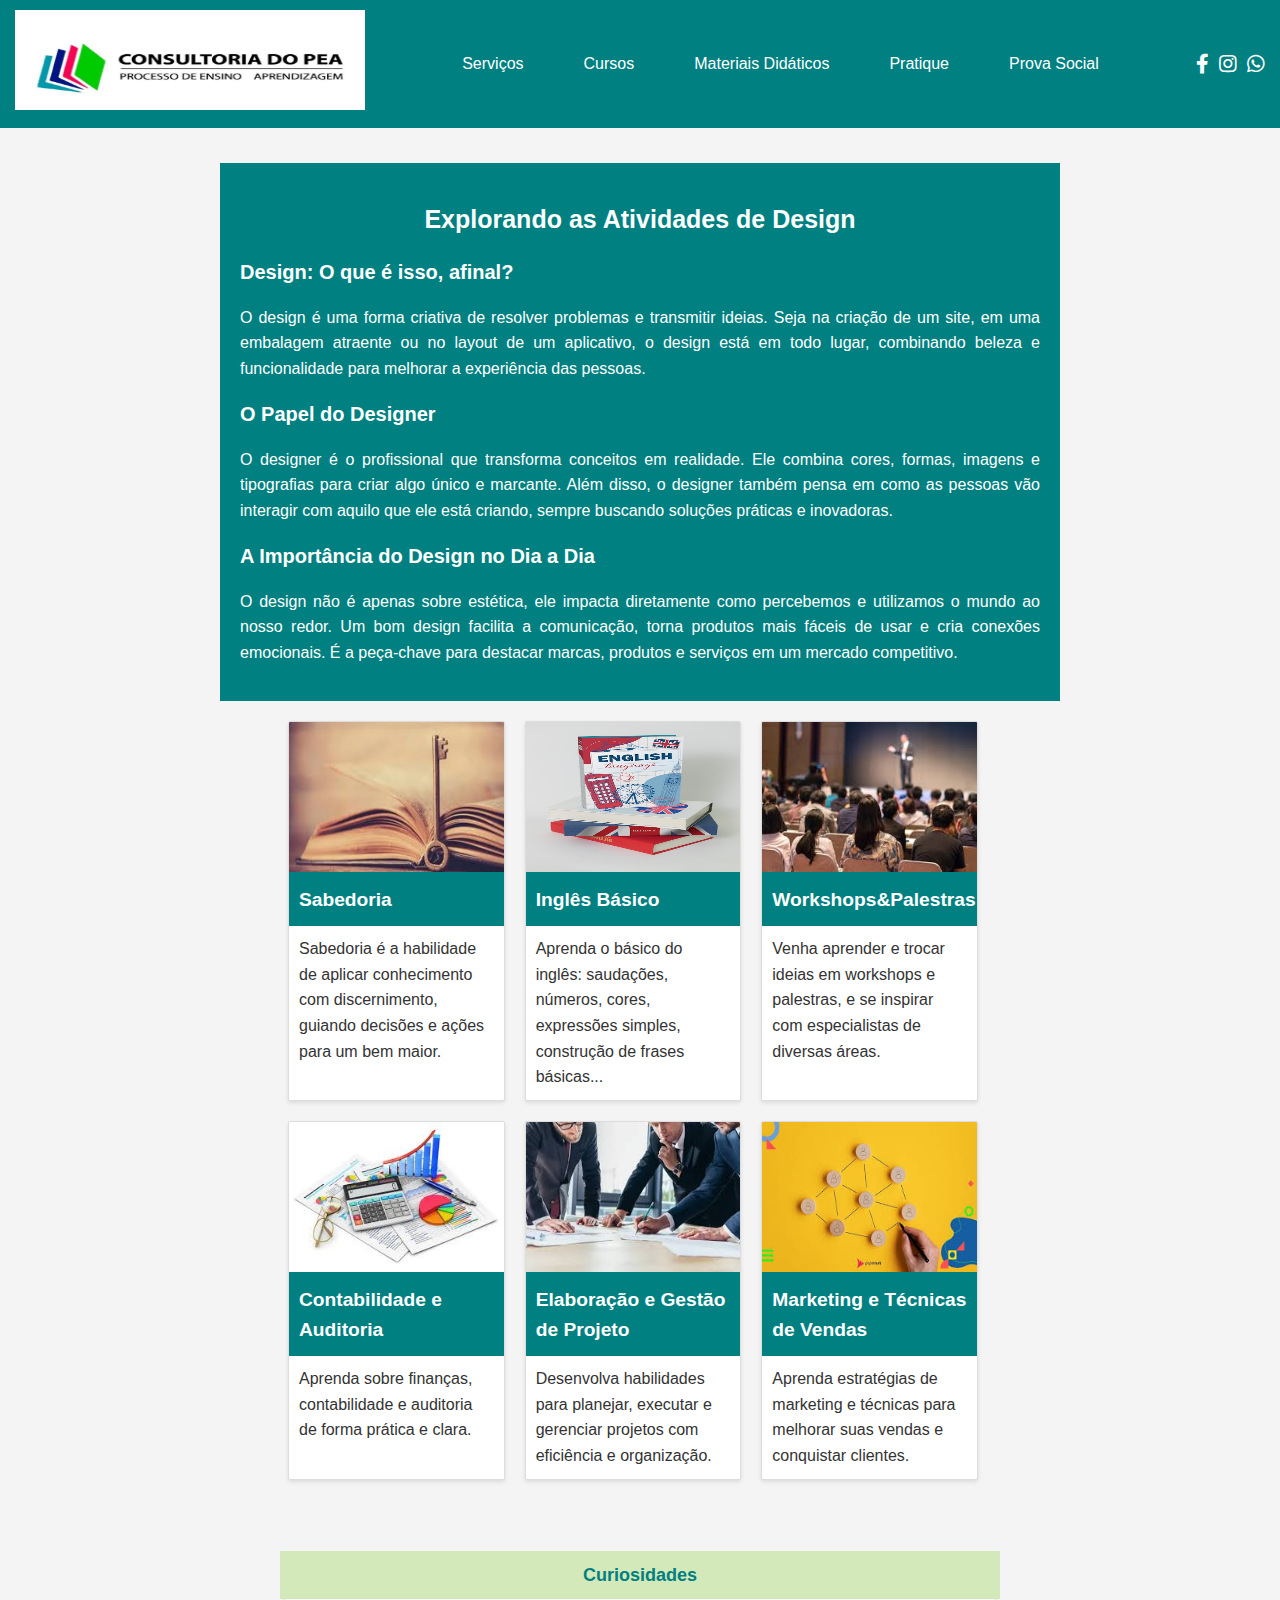
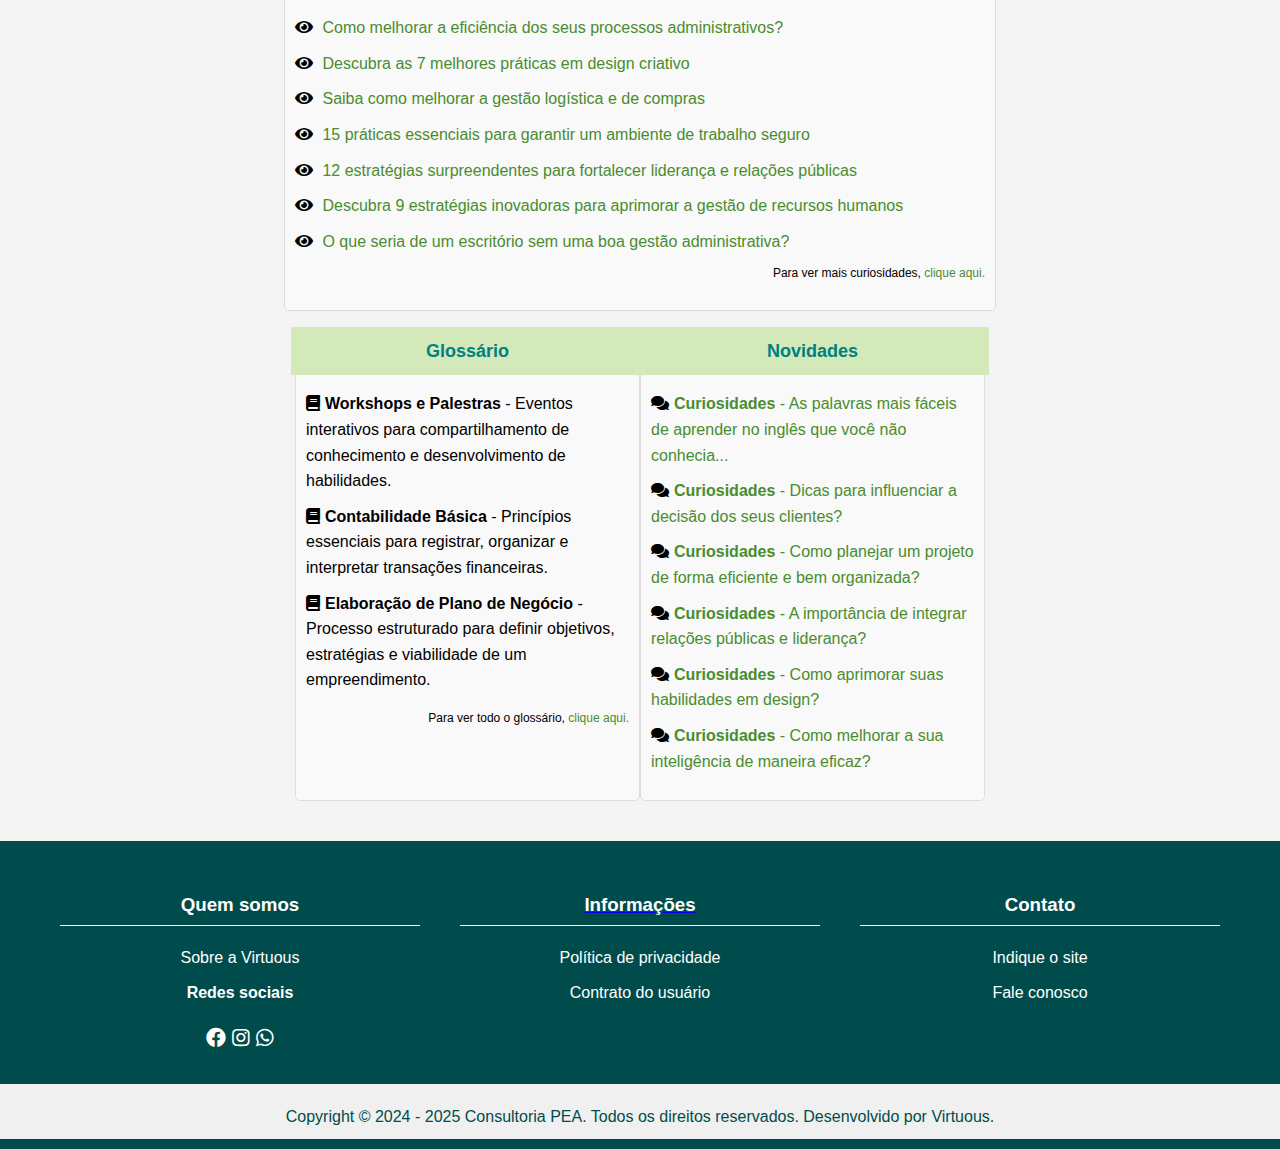
<file: AtividadesDesign.html>
<!DOCTYPE html>
<html lang="pt-BR">
<head>
    <meta charset="UTF-8">
    <meta name="viewport" content="width=device-width, initial-scale=1.0">
    <title>Atividades de Design - Consultoria PEA</title>
    <link href="https://cdnjs.cloudflare.com/ajax/libs/font-awesome/5.15.3/css/all.min.css" rel="stylesheet"/> 
    <style>
        body {
            font-family: Arial, sans-serif;
            margin: 0;
            padding: 0;
            line-height: 1.6;
            background:  #f4f4f4;;
        }

         
          header {
          display: flex;
          justify-content: space-between;
          align-items: center;
          background-color: #008080; 
          color: white;
          padding: 10px 15px;
          position: relative;
          z-index: 100;
        }

        .logo img {
            height: 100px;
            width: 350px;
        }

    
        nav .menu {
            list-style: none;
            margin: 0;
            padding: 0;
            display: flex;
        }

        .menu > li {
            margin: 10px 30px; 
            cursor: pointer;
            position: relative;
            z-index: 101;
           }

           .menu a{
            color: white;
            text-decoration: none;
        }

        .menu > li:hover .submenu {
            display: block;
        }

   
        .social-icons {  
         display: flex;
         gap: 10px;
     }
     
     .social-icons a {
         color: white;
         text-decoration: none;
         font-size: 20px;
     }

     

        
        .submenu {
          display: none;
          position: absolute;
          background-color: #066161;
          padding: 10px 0; 
          list-style: none;
          margin: 0;
          z-index: 102;
          width: 250px; 
          box-shadow: 0 4px 6px rgba(0, 0, 0, 0.1); 
          border-radius: 5px; 
         }

        .submenu li {
         padding: 8px 15px; 
         color: white;
         cursor: pointer;
         font-size: 14px; 
         text-align: left; 
        }

      .submenu li:hover {
        background-color: #008080;
        }


     
        .virtuous{
          width: 800px;
          background-color: #008080;
          color: white;
          padding: 20px;
          position: relative; 
          top: 35px; 
          justify-content: center; 
          align-items: center;   
          margin: 0 auto;
          text-align: justify;
       } 

       .virtuous h1{
         text-align: center;
         font-size: 25px;
       }

       .virtuous h2{
          font-size: 20px;
       }

       .grid {
        display: flex;
        flex-wrap: wrap;
        gap: 20px;
        margin-top: 10px;
        width: 55%;
        max-width: 800px;
        padding: 55px;
        margin: 0 auto; 
            
          
    }

    .card {
        position: relative; 
        background-color: #fff;
        border: 1px solid #ddd;
        border-radius: 2px;
        box-shadow: 0 2px 4px rgba(0, 0, 0, 0.1);
        flex: 1 1 calc(33.333% - 20px);
        max-width: calc(33.333% - 20px);
        display: flex;
        flex-direction: column;
        text-decoration: none;
        color: inherit;
        overflow: hidden; 
        transition: all 0.3s ease;
    }

    .card img {
        width: 100%;
        border-bottom: 3px solid #008080;
    }

    .card h3 {
        background-color: #008080;
        color: #fff;
        margin: 0;
        padding: 10px;
        font-size: 1.2em;
    }

    .card p {
        padding: 10px;
        margin: 0;
        color: #333;
    }

    .card::before,
    .card::after {
        content: '';
        position: absolute;
        background-color: transparent;
        transition: background-color 0.3s ease;
    }

    .card::before {
        top: 0;
        left: 0;
        height: 3px;
        width: 100%;
    }

    .card::after {
        bottom: 0;
        left: 0;
        height: 3px;
        width: 100%;
    }

    .card:hover::before,
    .card:hover::after {
        background-color: #008080; 
    }

    .card:hover {
        border-left: 3px solid #008080;
        border-right: 3px solid #008080;
    }

    @media (max-width: 768px) {
        .card {
            flex: 1 1 calc(50% - 20px);
            max-width: calc(50% - 20px);
        }
    }

    @media (max-width: 480px) {
        .card {
            flex: 1 1 100%;
            max-width: 100%;
        }
    }



    .container {
            display: flex;
            flex-direction: column;
            align-items: center;
            padding: 20px;
            margin-top: 0%;
            position: relative;  
        }
        .section {
            background-color: #f9f9f9;
            border: 1px solid #ddd;
            border-radius: 5px;
            margin-bottom: 20px;
            padding: 10px;
            width: 100%;
            max-width: 690px;
        }
        .section h2 {
            background-color: #d3e9b9;
            color: #008080;
            font-size: 18px;
            margin: -15px -15px 15px -15px;
            padding: 10px;
            text-align: center;
        }
        .section ul {
            list-style: none;
            padding: 0;
        }
        .section ul li {
            margin-bottom: 10px;
        }
        .section ul li i {
            margin-right: 5px;
        }
        .section a {
            color: #4a8c2f;
            text-decoration: none;
        }
        .section a:hover {
            text-decoration: underline;
        }
        .footer {
            text-align: right;
            font-size: 12px;
            margin-top: 10px;
        }
        .footer a {
            color: #4a8c2f;
        }
        .glossary, .news {
            display: flex;
            justify-content: space-between;
            width: 100%;
            max-width: 690px;
        }
        .glossary .section, .news .section {
            width: 48%;
        }








        .footer4 {
            text-align: center;
            background: #004c4c;
            color: #fff;
            padding: 10px 0;
        }
        .footer4 .container4 {
            display: flex;
            justify-content: space-around;
            flex-wrap: wrap;
            max-width: 1200px;
            margin: 0 auto;
        }
        .footer4 .column4 {
            flex: 1;
            min-width: 200px;
            margin: 20px;
        }
        .footer4 .column4 h3 {
            border-bottom: 1px solid white;
            padding-bottom: 5px;
            color: #fff;
            
        }
        .footer4 .column4 ul {
            list-style: none;
            padding: 0;
        }
        .footer4 .column4 ul li {
            margin: 10px 0;
        }
        .footer4 .column4 ul li h4{
            margin: 10px 0;
        }
        .footer4 .column4 ul li a {
            color: white;
            text-decoration: none;
        }
        .footer4 .column4 ul li a:hover {
            text-decoration: underline;
        }
        .footer4 .social-icons4 {
            flex: 1;
            min-width: 200px;
            margin: 10px 0;
        }

        .footer4 .social-icons4 a {
            color: white;
            font-size: 20px;
            text-decoration: none;
            transition: color 0.3s ease-in-out;
        }

        .footer4 .social-icons4 a:hover {
            color: #00ffff;
        }

        .footer4 .bottom-bar4 {
            background-color: #f0f0f0;
            padding: 10px 0;
            text-align: center;
        }
        .footer4 .bottom-bar4 img {
            margin: 0 5px;
        }
        .footer4 .bottom-bar4 p {
            margin: 10px 0 0;
            color: #004c4c;
        } 



 </style>
</head>
<body>
    <header>
        <div class="logo">
            <img src="logo.jpg" alt="Logotipo">
        </div>
        <nav>
            <ul class="menu">
                <li>Serviços
                    <ul class="submenu">
                        <li> <a href="ContabilidadeAuditoria.html"> Contabilidade e Auditoria </a></li>
                        <li> <a href="ServiçosAdministrativos.html"> Serviços Administrativos </a></li>
                        <li> <a href="AtividadesProgramaçãoInformática.html"> Atividades de Programação Informática </a></li>
                        <li> <a href="AtividadesDesign.html"> Atividades de Design </a></li>
                        <li> <a href="AuxílioElaboraçãoProjetosPesquisaCientíficaCampo.html"> Auxílio na Elaboração de Projetos de Pesquisa Científica e de Campo </a></li>
                        <li> <a href="ElaboraçãoPlanosNegócios.html"> Elaboração de Planos de Negócios </a></li>
                        <li> <a href="WorkshopsPalestras.html"> Workshops e Palestras </a></li>
                    </ul>
                </li>
                <li>Cursos
                    <ul class="submenu">
                        <li> <a href="ContabilidadeBásica.html"> Contabilidade Básica </a></li>
                        <li>Higiene e Segurança no Trabalho</li>
                        <li>Marketing e Técnicas de Vendas</li>
                        <li>Secretariado e Administração de Escritórios</li>
                        <li>Inglês Básico</li>
                        <li>Logística e Procurement</li>
                        <li>Gestão de Recursos Humanos</li>
                        <li>Elaboração e Gestão de Projetos</li>
                        <li>Gestão Empresarial</li>
                        <li>Relações Públicas e Liderança</li>
                        <li>Sabedoria</li>
                    </ul>
                </li>
                <li>Materiais Didáticos
                    <ul class="submenu">
                        <li>N</li>
                        <li>O</li>
                        <li>P</li>
                        <li>Q</li>
                        <li>R</li>
                    </ul>
                </li>
                <li>Pratique
                    <ul class="submenu">
                        <li>S</li>
                        <li>T</li>
                        <li>U</li>
                        <li>V</li>
                    </ul>
                </li>
                <li>Prova Social
                    <ul class="submenu">
                        <li>W</li>
                        <li>X</li>
                        <li>Y</li>
                        <li>Z</li>
                    </ul>
                </li>
            </ul>
        </nav>

        <div class="social-icons">
            <a href="https://www.facebook.com/profile.php?id=61555703641141"><i class="fab fa-facebook-f"></i></a>
            <a href="https://www.instagram.com/consultoria_dopea?igsh=MWF4eGV4Zmk5eXI3dQ"><i class="fab fa-instagram"></i></a>
            <a href="https://chat.whatsapp.com/BezGfxuZfQy0mZ1Nz08pG4"><i class="fab fa-whatsapp"></i></a>
          </div>
     </header>

     <section class="virtuous">
     <h1>Explorando as Atividades de Design</h1>
     
     <h2>Design: O que é isso, afinal?</h2>
     <p>
         O design é uma forma criativa de resolver problemas e transmitir ideias. Seja na criação de um site, em uma embalagem atraente ou no layout de um aplicativo, o design está em todo lugar, combinando beleza e funcionalidade para melhorar a experiência das pessoas.
     </p>
     
     <h2>O Papel do Designer</h2>
     <p>
         O designer é o profissional que transforma conceitos em realidade. Ele combina cores, formas, imagens e tipografias para criar algo único e marcante. Além disso, o designer também pensa em como as pessoas vão interagir com aquilo que ele está criando, sempre buscando soluções práticas e inovadoras.
     </p>
     
     <h2>A Importância do Design no Dia a Dia</h2>
     <p>
         O design não é apenas sobre estética, ele impacta diretamente como percebemos e utilizamos o mundo ao nosso redor. Um bom design facilita a comunicação, torna produtos mais fáceis de usar e cria conexões emocionais. É a peça-chave para destacar marcas, produtos e serviços em um mercado competitivo.
     </p>
 </section>
 
 
 
    
    </section>

    <div class="grid">
        <a href="#" class="card">
            <img alt="Imagem representando sabedoria" height="150" src="Img/Sabedoria.jfif" width="300"/>
            <h3> Sabedoria </h3>
            <p> Sabedoria é a habilidade de aplicar conhecimento com discernimento, guiando decisões e ações para um bem maior. </p>
        </a>
        <a href="#" class="card">
            <img alt="Imagem representando inglês básico" height="150" src="English2.jpg" width="300"/>
            <h3> Inglês Básico </h3>
            <p> Aprenda o básico do inglês: saudações, números, cores, expressões simples, construção de frases básicas...</p>
        </a>
        <a href="#" class="card">
            <img alt="Imagem representando workshops e palestras" height="150" src="WPalestra2.jfif" width="300"/>
            <h3> Workshops&Palestras </h3>
            <p> Venha aprender e trocar ideias em workshops e palestras, e se inspirar com especialistas de diversas áreas. </p>
        </a>
        <a href="ContabilidadeAuditoria.html" class="card">
            <img alt="Imagem representando contabilidade e auditoria" height="150" src="Img/CAuditoria.jfif" width="300"/>
            <h3> Contabilidade e Auditoria </h3>
            <p> Aprenda sobre finanças, contabilidade e auditoria de forma prática e clara. </p>
        </a>
        <a href="#" class="card">
            <img alt="Imagem representando elaboração e gestão de projeto" height="150" src="Img/EGEmpresarial.jfif" width="300"/>
            <h3> Elaboração e Gestão de Projeto </h3>
            <p> Desenvolva habilidades para planejar, executar e gerenciar projetos com eficiência e organização. </p>
        </a>
        <a href="#" class="card">
            <img alt="Imagem representando marketing e técnicas de vendas" height="150" src="Img/MTVenda.jfif" width="300"/>
            <h3> Marketing e Técnicas de Vendas </h3>
            <p> Aprenda estratégias de marketing e técnicas para melhorar suas vendas e conquistar clientes. </p>
        </a>
    </div>


    <div class="container">
        <div class="section">
            <h2>Curiosidades</h2>
            <ul>
                <li><i class="fas fa-eye"></i>  
                    <a href="#"> Como melhorar a eficiência dos seus processos administrativos? </a> 
                </li>                
                <li><i class="fas fa-eye"></i>  
                    <a href="#"> Descubra as 7 melhores práticas em design criativo </a>  
                </li>                
                <li><i class="fas fa-eye"></i>  
                    <a href="#"> Saiba como melhorar a gestão logística e de compras </a>  
                </li>                
                <li><i class="fas fa-eye"></i>  
                    <a href="#"> 15 práticas essenciais para garantir um ambiente de trabalho seguro </a>  
                </li>                
                <li><i class="fas fa-eye"></i>  
                    <a href="#"> 12 estratégias surpreendentes para fortalecer liderança e relações públicas </a>  
                </li>                
                <li><i class="fas fa-eye"></i>  
                    <a href="#"> Descubra 9 estratégias inovadoras para aprimorar a gestão de recursos humanos </a>  
                </li>                
                <li><i class="fas fa-eye"></i>  
                    <a href="#"> O que seria de um escritório sem uma boa gestão administrativa? </a>  
                </li>                
            
            <div class="footer">
                Para ver mais curiosidades, <a href="#">clique aqui.</a>
            </div>
        </div>
        <div class="glossary">
            <div class="section">
                <h2>Glossário</h2>
                <ul>
                    <li><i class="fas fa-book"></i><strong>Workshops e Palestras</strong> - Eventos interativos para compartilhamento de conhecimento e desenvolvimento de habilidades.</li>
                    <li><i class="fas fa-book"></i><strong>Contabilidade Básica</strong> - Princípios essenciais para registrar, organizar e interpretar transações financeiras.</li>
                    <li><i class="fas fa-book"></i><strong>Elaboração de Plano de Negócio</strong> - Processo estruturado para definir objetivos, estratégias e viabilidade de um empreendimento.</li>
                </ul>                               
                <div class="footer">
                    Para ver todo o glossário, <a href="#">clique aqui.</a>
                </div>
            </div>
            <div class="section">
                <h2>Novidades</h2>
                <ul>
                    <li><i class="fas fa-comments"></i><a href="#"><strong>Curiosidades</strong> - As palavras mais fáceis de aprender no inglês que você não conhecia...</a></li>
                    <li><i class="fas fa-comments"></i><a href="#"><strong>Curiosidades</strong> - Dicas para influenciar a decisão dos seus clientes?</a></li>
                    <li><i class="fas fa-comments"></i><a href="#"><strong>Curiosidades</strong> - Como planejar um projeto de forma eficiente e bem organizada?</a></li>
                    <li><i class="fas fa-comments"></i><a href="#"><strong>Curiosidades</strong> - A importância de integrar relações públicas e liderança?</a></li>
                    <li><i class="fas fa-comments"></i><a href="#"><strong>Curiosidades</strong> - Como aprimorar suas habilidades em design?</a></li>
                    <li><i class="fas fa-comments"></i><a href="#"><strong>Curiosidades</strong> - Como melhorar a sua inteligência de maneira eficaz?</a></li>
                </ul>
                
            </div>
        </div>
    </div>
    

    <footer class="footer4">
        <div class="container4">
         <div class="column4">
          <h3> Quem somos </h3>
          <ul>
           <li> <a href="Virtuous.HTML"> Sobre a Virtuous </a></li>
           <li> <h4> Redes sociais </h4></li>
          </ul>
          <div class="social-icons4">
           <a href="https://www.facebook.com/profile.php?id=61555703641141"> <i class="fab fa-facebook"></i>
           <a href="https://www.instagram.com/consultoria_dopea?igsh=MWF4eGV4Zmk5eXI3dQ"> <i class="fab fa-instagram"></i>
           <a href="https://chat.whatsapp.com/BezGfxuZfQy0mZ1Nz08pG4"> <i class="fab fa-whatsapp"></i>
          </div>
         </div>
         <div class="column4">
          <h3> Informações </h3>
          <ul>
           <li> <a href="PolíticaPrivacidade.HTML"> Política de privacidade </a></li>
           <li> <a href="ContratoUsuário.HTML"> Contrato do usuário </a></li>
          </ul>
         </div>
         <div class="column4">
          <h3> Contato </h3>
          <ul>
           <li> <a href="#"> Indique o site </a></li>
           <li> <a href="#"> Fale conosco </a></li>
          </ul>
         </div>
        </div>
       </div>
      
       <div class="bottom-bar4">
         <p> Copyright © 2024 - 2025 Consultoria PEA. Todos os direitos reservados. Desenvolvido por Virtuous. </p>
        </div>
       </footer>    

</body>
</html>
</file>
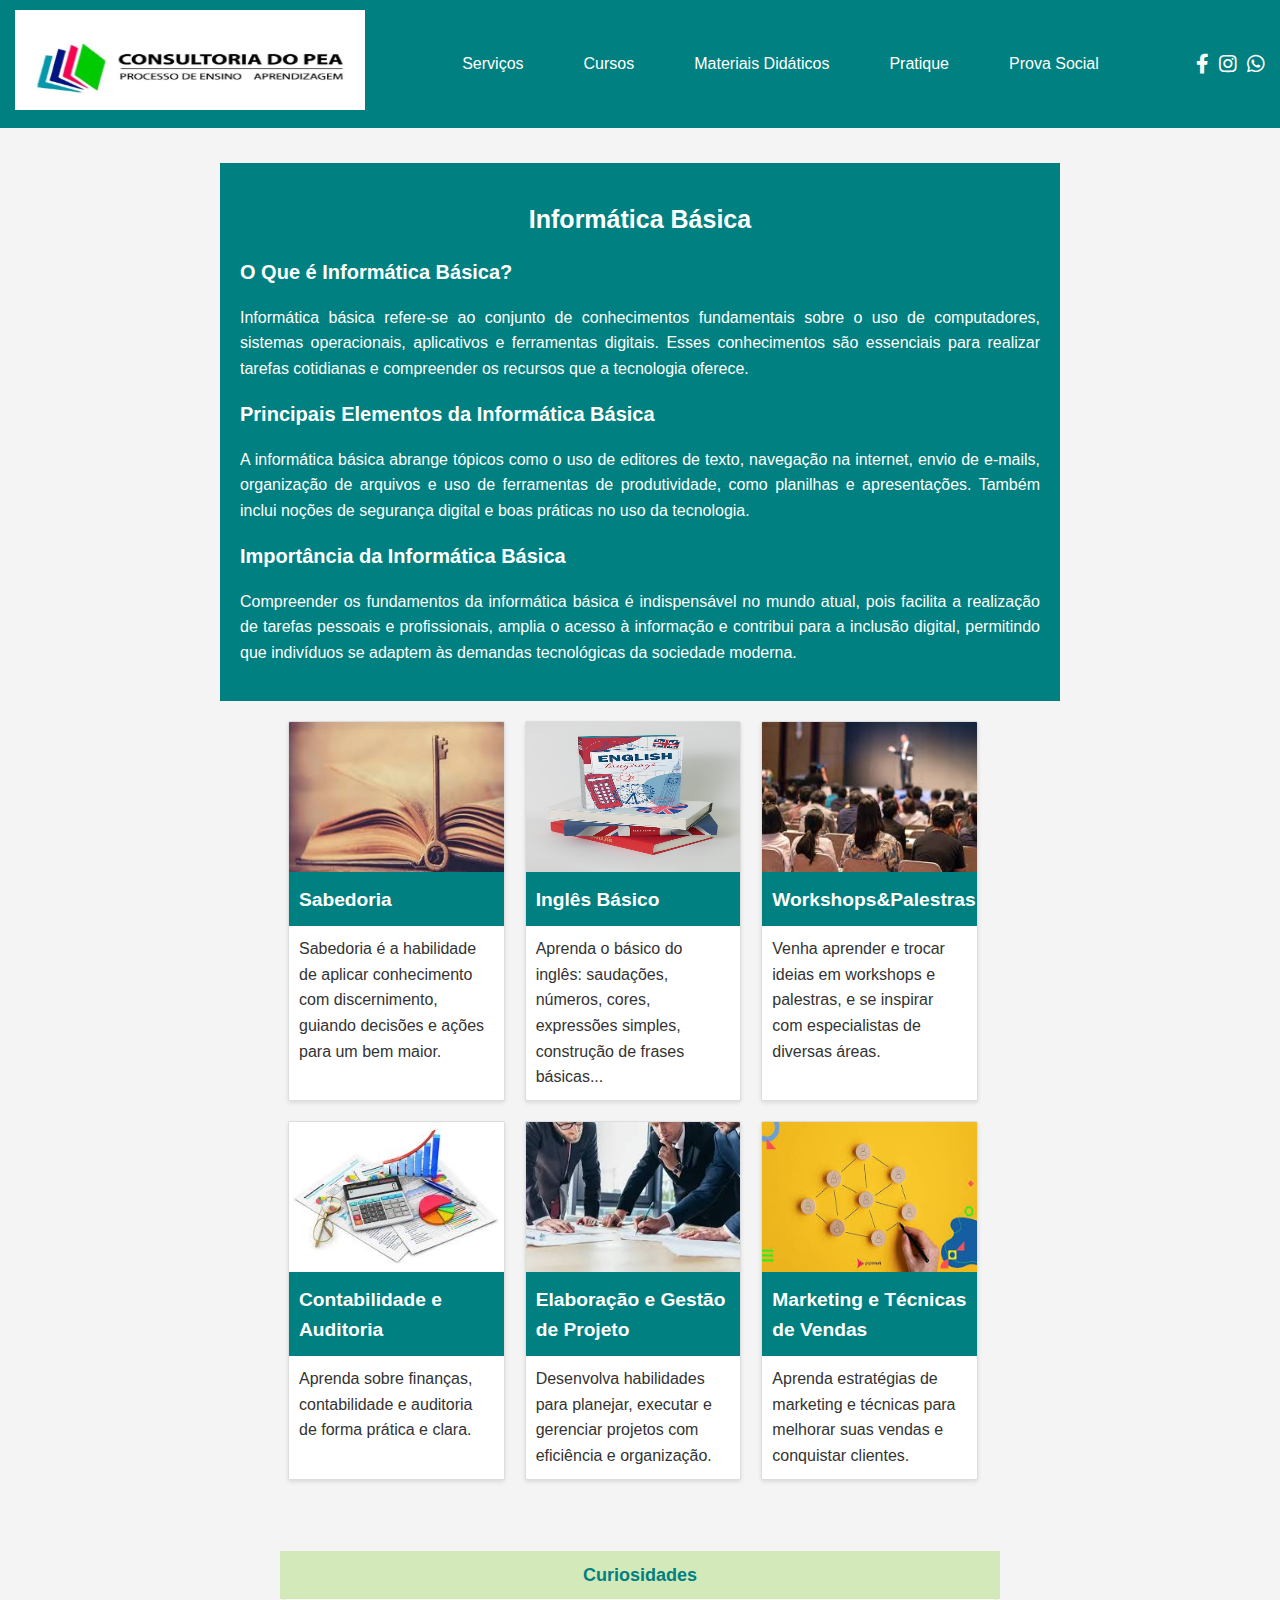
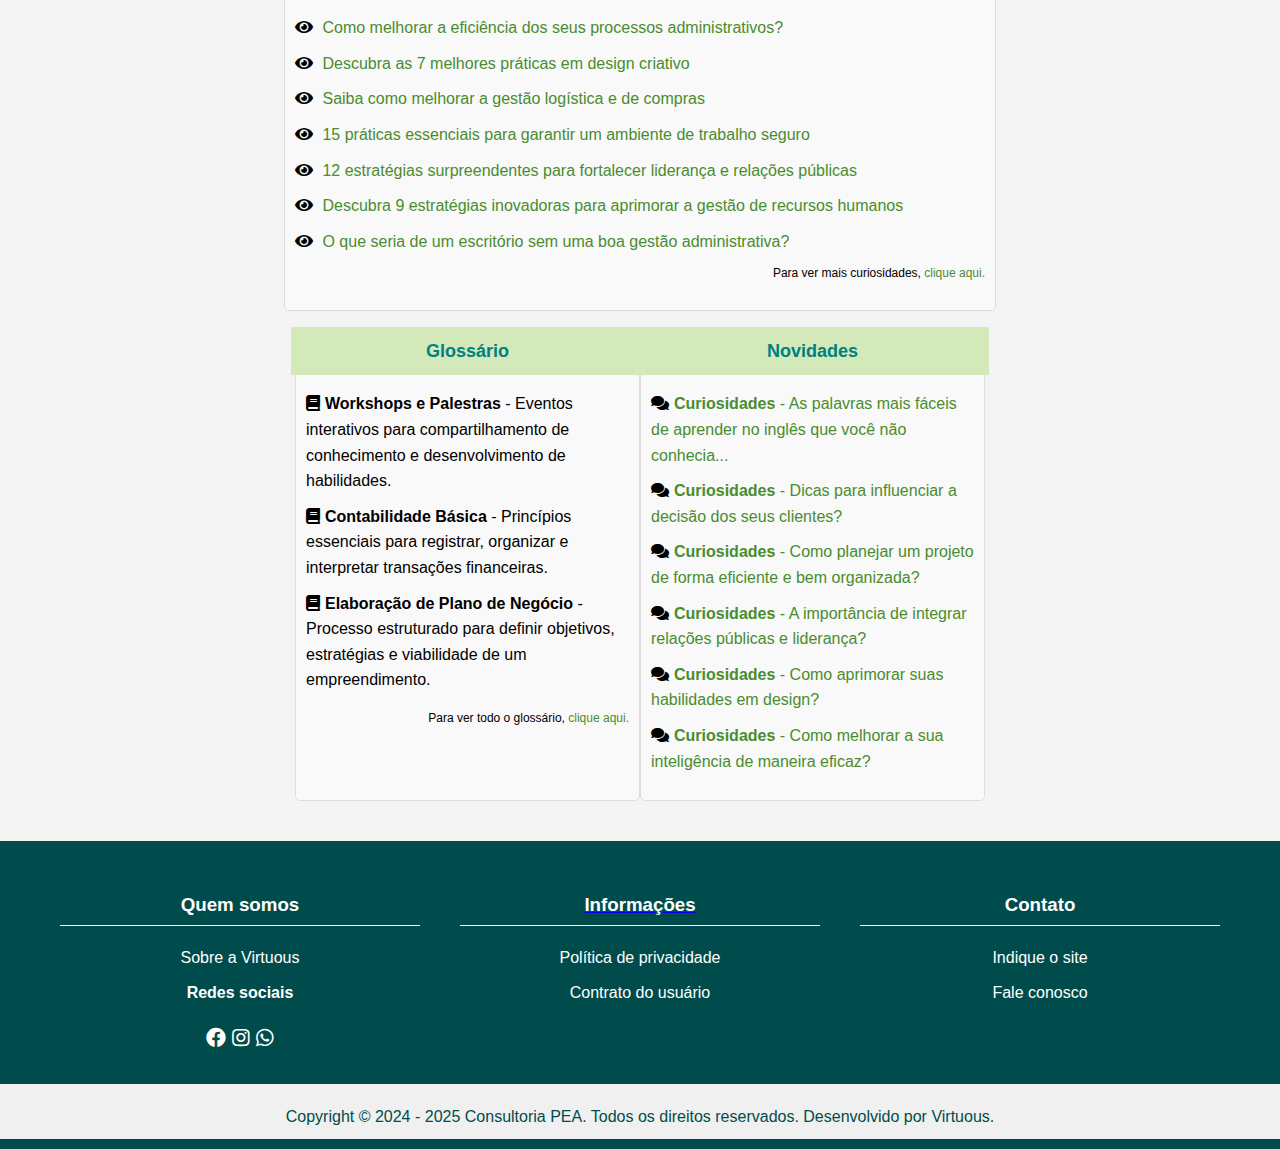
<file: AtividadesProgramaçãoInformática.html>
<!DOCTYPE html>
<html lang="pt-BR">
<head>
    <meta charset="UTF-8">
    <meta name="viewport" content="width=device-width, initial-scale=1.0">
    <title>Atividades de Programação Informática - Consultoria PEA</title>
    <link href="https://cdnjs.cloudflare.com/ajax/libs/font-awesome/5.15.3/css/all.min.css" rel="stylesheet"/> 
    <style>
        body {
            font-family: Arial, sans-serif;
            margin: 0;
            padding: 0;
            line-height: 1.6;
            background:  #f4f4f4;;
        }

         
          header {
          display: flex;
          justify-content: space-between;
          align-items: center;
          background-color: #008080; 
          color: white;
          padding: 10px 15px;
          position: relative;
          z-index: 100;
        }

        .logo img {
            height: 100px;
            width: 350px;
        }

    
        nav .menu {
            list-style: none;
            margin: 0;
            padding: 0;
            display: flex;
        }

        .menu > li {
            margin: 10px 30px; 
            cursor: pointer;
            position: relative;
            z-index: 101;
           }

           .menu a{
            color: white;
            text-decoration: none;
        }

        .menu > li:hover .submenu {
            display: block;
        }

   
        .social-icons {  
         display: flex;
         gap: 10px;
     }
     
     .social-icons a {
         color: white;
         text-decoration: none;
         font-size: 20px;
     }

     

        
        .submenu {
          display: none;
          position: absolute;
          background-color: #066161;
          padding: 10px 0; 
          list-style: none;
          margin: 0;
          z-index: 102;
          width: 250px; 
          box-shadow: 0 4px 6px rgba(0, 0, 0, 0.1); 
          border-radius: 5px; 
         }

        .submenu li {
         padding: 8px 15px; 
         color: white;
         cursor: pointer;
         font-size: 14px; 
         text-align: left; 
        }

      .submenu li:hover {
        background-color: #008080;
        }


     
        .virtuous{
          width: 800px;
          background-color: #008080;
          color: white;
          padding: 20px;
          position: relative; 
          top: 35px; 
          justify-content: center; 
          align-items: center;   
          margin: 0 auto;
          text-align: justify;
       } 

       .virtuous h1{
         text-align: center;
         font-size: 25px;
       }

       .virtuous h2{
          font-size: 20px;
       }

       .grid {
        display: flex;
        flex-wrap: wrap;
        gap: 20px;
        margin-top: 10px;
        width: 55%;
        max-width: 800px;
        padding: 55px;
        margin: 0 auto; 
            
          
    }

    .card {
        position: relative; 
        background-color: #fff;
        border: 1px solid #ddd;
        border-radius: 2px;
        box-shadow: 0 2px 4px rgba(0, 0, 0, 0.1);
        flex: 1 1 calc(33.333% - 20px);
        max-width: calc(33.333% - 20px);
        display: flex;
        flex-direction: column;
        text-decoration: none;
        color: inherit;
        overflow: hidden; 
        transition: all 0.3s ease;
    }

    .card img {
        width: 100%;
        border-bottom: 3px solid #008080;
    }

    .card h3 {
        background-color: #008080;
        color: #fff;
        margin: 0;
        padding: 10px;
        font-size: 1.2em;
    }

    .card p {
        padding: 10px;
        margin: 0;
        color: #333;
    }

    .card::before,
    .card::after {
        content: '';
        position: absolute;
        background-color: transparent;
        transition: background-color 0.3s ease;
    }

    .card::before {
        top: 0;
        left: 0;
        height: 3px;
        width: 100%;
    }

    .card::after {
        bottom: 0;
        left: 0;
        height: 3px;
        width: 100%;
    }

    .card:hover::before,
    .card:hover::after {
        background-color: #008080; 
    }

    .card:hover {
        border-left: 3px solid #008080;
        border-right: 3px solid #008080;
    }

    @media (max-width: 768px) {
        .card {
            flex: 1 1 calc(50% - 20px);
            max-width: calc(50% - 20px);
        }
    }

    @media (max-width: 480px) {
        .card {
            flex: 1 1 100%;
            max-width: 100%;
        }
    }



    .container {
            display: flex;
            flex-direction: column;
            align-items: center;
            padding: 20px;
            margin-top: 0%;
            position: relative;  
        }
        .section {
            background-color: #f9f9f9;
            border: 1px solid #ddd;
            border-radius: 5px;
            margin-bottom: 20px;
            padding: 10px;
            width: 100%;
            max-width: 690px;
        }
        .section h2 {
            background-color: #d3e9b9;
            color: #008080;
            font-size: 18px;
            margin: -15px -15px 15px -15px;
            padding: 10px;
            text-align: center;
        }
        .section ul {
            list-style: none;
            padding: 0;
        }
        .section ul li {
            margin-bottom: 10px;
        }
        .section ul li i {
            margin-right: 5px;
        }
        .section a {
            color: #4a8c2f;
            text-decoration: none;
        }
        .section a:hover {
            text-decoration: underline;
        }
        .footer {
            text-align: right;
            font-size: 12px;
            margin-top: 10px;
        }
        .footer a {
            color: #4a8c2f;
        }
        .glossary, .news {
            display: flex;
            justify-content: space-between;
            width: 100%;
            max-width: 690px;
        }
        .glossary .section, .news .section {
            width: 48%;
        }








        .footer4 {
            text-align: center;
            background: #004c4c;
            color: #fff;
            padding: 10px 0;
        }
        .footer4 .container4 {
            display: flex;
            justify-content: space-around;
            flex-wrap: wrap;
            max-width: 1200px;
            margin: 0 auto;
        }
        .footer4 .column4 {
            flex: 1;
            min-width: 200px;
            margin: 20px;
        }
        .footer4 .column4 h3 {
            border-bottom: 1px solid white;
            padding-bottom: 5px;
            color: #fff;
            
        }
        .footer4 .column4 ul {
            list-style: none;
            padding: 0;
        }
        .footer4 .column4 ul li {
            margin: 10px 0;
        }
        .footer4 .column4 ul li h4{
            margin: 10px 0;
        }
        .footer4 .column4 ul li a {
            color: white;
            text-decoration: none;
        }
        .footer4 .column4 ul li a:hover {
            text-decoration: underline;
        }
        .footer4 .social-icons4 {
            flex: 1;
            min-width: 200px;
            margin: 10px 0;
        }

        .footer4 .social-icons4 a {
            color: white;
            font-size: 20px;
            text-decoration: none;
            transition: color 0.3s ease-in-out;
        }

        .footer4 .social-icons4 a:hover {
            color: #00ffff;
        }

        .footer4 .bottom-bar4 {
            background-color: #f0f0f0;
            padding: 10px 0;
            text-align: center;
        }
        .footer4 .bottom-bar4 img {
            margin: 0 5px;
        }
        .footer4 .bottom-bar4 p {
            margin: 10px 0 0;
            color: #004c4c;
        } 



 </style>
</head>
<body>
    <header>
        <div class="logo">
            <img src="logo.jpg" alt="Logotipo">
        </div>
        <nav>
            <ul class="menu">
                <li>Serviços
                    <ul class="submenu">
                        <li> <a href="ContabilidadeAuditoria.html"> Contabilidade e Auditoria </a></li>
                        <li> <a href="ServiçosAdministrativos.html"> Serviços Administrativos </a></li>
                        <li> <a href="AtividadesProgramaçãoInformática.html"> Atividades de Programação Informática </a></li>
                        <li> <a href="AtividadesDesign.html"> Atividades de Design </a></li>
                        <li>Auxílio na Elaboração de Projetos de Pesquisa Científica e de Campo</li>
                        <li>Elaboração de Planos de Negócios</li>
                        <li>Workshops e Palestras</li>
                    </ul>
                </li>
                <li>Cursos
                    <ul class="submenu">
                        <li>Contabilidade Básica</li>
                        <li>Higiene e Segurança no Trabalho</li>
                        <li>Marketing e Técnicas de Vendas</li>
                        <li>Secretariado e Administração de Escritórios</li>
                        <li>Inglês Básico</li>
                        <li>Logística e Procurement</li>
                        <li>Gestão de Recursos Humanos</li>
                        <li>Elaboração e Gestão de Projetos</li>
                        <li>Gestão Empresarial</li>
                        <li>Relações Públicas e Liderança</li>
                        <li>Sabedoria</li>
                    </ul>
                </li>
                <li>Materiais Didáticos
                    <ul class="submenu">
                        <li>N</li>
                        <li>O</li>
                        <li>P</li>
                        <li>Q</li>
                        <li>R</li>
                    </ul>
                </li>
                <li>Pratique
                    <ul class="submenu">
                        <li>S</li>
                        <li>T</li>
                        <li>U</li>
                        <li>V</li>
                    </ul>
                </li>
                <li>Prova Social
                    <ul class="submenu">
                        <li>W</li>
                        <li>X</li>
                        <li>Y</li>
                        <li>Z</li>
                    </ul>
                </li>
            </ul>
        </nav>

        <div class="social-icons">
            <a href="https://www.facebook.com/profile.php?id=61555703641141"><i class="fab fa-facebook-f"></i></a>
            <a href="https://www.instagram.com/consultoria_dopea?igsh=MWF4eGV4Zmk5eXI3dQ"><i class="fab fa-instagram"></i></a>
            <a href="https://chat.whatsapp.com/BezGfxuZfQy0mZ1Nz08pG4"><i class="fab fa-whatsapp"></i></a>
          </div>
     </header>

     <section class="virtuous">
        <h1>Informática Básica</h1>
        
        <h2>O Que é Informática Básica?</h2>
        <p>
            Informática básica refere-se ao conjunto de conhecimentos fundamentais sobre o uso de computadores, sistemas operacionais, aplicativos e ferramentas digitais. Esses conhecimentos são essenciais para realizar tarefas cotidianas e compreender os recursos que a tecnologia oferece.
        </p>
        
        <h2>Principais Elementos da Informática Básica</h2>
        <p>
            A informática básica abrange tópicos como o uso de editores de texto, navegação na internet, envio de e-mails, organização de arquivos e uso de ferramentas de produtividade, como planilhas e apresentações. Também inclui noções de segurança digital e boas práticas no uso da tecnologia.
        </p>
        
        <h2>Importância da Informática Básica</h2>
        <p>
            Compreender os fundamentos da informática básica é indispensável no mundo atual, pois facilita a realização de tarefas pessoais e profissionais, amplia o acesso à informação e contribui para a inclusão digital, permitindo que indivíduos se adaptem às demandas tecnológicas da sociedade moderna.
        </p>
    </section>
    
 
 
    
    </section>

    <div class="grid">
        <a href="#" class="card">
            <img alt="Imagem representando sabedoria" height="150" src="Img/Sabedoria.jfif" width="300"/>
            <h3> Sabedoria </h3>
            <p> Sabedoria é a habilidade de aplicar conhecimento com discernimento, guiando decisões e ações para um bem maior. </p>
        </a>
        <a href="#" class="card">
            <img alt="Imagem representando inglês básico" height="150" src="English2.jpg" width="300"/>
            <h3> Inglês Básico </h3>
            <p> Aprenda o básico do inglês: saudações, números, cores, expressões simples, construção de frases básicas...</p>
        </a>
        <a href="#" class="card">
            <img alt="Imagem representando workshops e palestras" height="150" src="WPalestra2.jfif" width="300"/>
            <h3> Workshops&Palestras </h3>
            <p> Venha aprender e trocar ideias em workshops e palestras, e se inspirar com especialistas de diversas áreas. </p>
        </a>
        <a href="ContabilidadeAuditoria.html" class="card">
            <img alt="Imagem representando contabilidade e auditoria" height="150" src="Img/CAuditoria.jfif" width="300"/>
            <h3> Contabilidade e Auditoria </h3>
            <p> Aprenda sobre finanças, contabilidade e auditoria de forma prática e clara. </p>
        </a>
        <a href="#" class="card">
            <img alt="Imagem representando elaboração e gestão de projeto" height="150" src="Img/EGEmpresarial.jfif" width="300"/>
            <h3> Elaboração e Gestão de Projeto </h3>
            <p> Desenvolva habilidades para planejar, executar e gerenciar projetos com eficiência e organização. </p>
        </a>
        <a href="#" class="card">
            <img alt="Imagem representando marketing e técnicas de vendas" height="150" src="Img/MTVenda.jfif" width="300"/>
            <h3> Marketing e Técnicas de Vendas </h3>
            <p> Aprenda estratégias de marketing e técnicas para melhorar suas vendas e conquistar clientes. </p>
        </a>
    </div>


    <div class="container">
        <div class="section">
            <h2>Curiosidades</h2>
            <ul>
                <li><i class="fas fa-eye"></i>  
                    <a href="#"> Como melhorar a eficiência dos seus processos administrativos? </a> 
                </li>                
                <li><i class="fas fa-eye"></i>  
                    <a href="#"> Descubra as 7 melhores práticas em design criativo </a>  
                </li>                
                <li><i class="fas fa-eye"></i>  
                    <a href="#"> Saiba como melhorar a gestão logística e de compras </a>  
                </li>                
                <li><i class="fas fa-eye"></i>  
                    <a href="#"> 15 práticas essenciais para garantir um ambiente de trabalho seguro </a>  
                </li>                
                <li><i class="fas fa-eye"></i>  
                    <a href="#"> 12 estratégias surpreendentes para fortalecer liderança e relações públicas </a>  
                </li>                
                <li><i class="fas fa-eye"></i>  
                    <a href="#"> Descubra 9 estratégias inovadoras para aprimorar a gestão de recursos humanos </a>  
                </li>                
                <li><i class="fas fa-eye"></i>  
                    <a href="#"> O que seria de um escritório sem uma boa gestão administrativa? </a>  
                </li>                
            
            <div class="footer">
                Para ver mais curiosidades, <a href="#">clique aqui.</a>
            </div>
        </div>
        <div class="glossary">
            <div class="section">
                <h2>Glossário</h2>
                <ul>
                    <li><i class="fas fa-book"></i><strong>Workshops e Palestras</strong> - Eventos interativos para compartilhamento de conhecimento e desenvolvimento de habilidades.</li>
                    <li><i class="fas fa-book"></i><strong>Contabilidade Básica</strong> - Princípios essenciais para registrar, organizar e interpretar transações financeiras.</li>
                    <li><i class="fas fa-book"></i><strong>Elaboração de Plano de Negócio</strong> - Processo estruturado para definir objetivos, estratégias e viabilidade de um empreendimento.</li>
                </ul>                               
                <div class="footer">
                    Para ver todo o glossário, <a href="#">clique aqui.</a>
                </div>
            </div>
            <div class="section">
                <h2>Novidades</h2>
                <ul>
                    <li><i class="fas fa-comments"></i><a href="#"><strong>Curiosidades</strong> - As palavras mais fáceis de aprender no inglês que você não conhecia...</a></li>
                    <li><i class="fas fa-comments"></i><a href="#"><strong>Curiosidades</strong> - Dicas para influenciar a decisão dos seus clientes?</a></li>
                    <li><i class="fas fa-comments"></i><a href="#"><strong>Curiosidades</strong> - Como planejar um projeto de forma eficiente e bem organizada?</a></li>
                    <li><i class="fas fa-comments"></i><a href="#"><strong>Curiosidades</strong> - A importância de integrar relações públicas e liderança?</a></li>
                    <li><i class="fas fa-comments"></i><a href="#"><strong>Curiosidades</strong> - Como aprimorar suas habilidades em design?</a></li>
                    <li><i class="fas fa-comments"></i><a href="#"><strong>Curiosidades</strong> - Como melhorar a sua inteligência de maneira eficaz?</a></li>
                </ul>
                
            </div>
        </div>
    </div>
    

    <footer class="footer4">
        <div class="container4">
         <div class="column4">
          <h3> Quem somos </h3>
          <ul>
           <li> <a href="Virtuous.HTML"> Sobre a Virtuous </a></li>
           <li> <h4> Redes sociais </h4></li>
          </ul>
          <div class="social-icons4">
           <a href="https://www.facebook.com/profile.php?id=61555703641141"> <i class="fab fa-facebook"></i>
           <a href="https://www.instagram.com/consultoria_dopea?igsh=MWF4eGV4Zmk5eXI3dQ"> <i class="fab fa-instagram"></i>
           <a href="https://chat.whatsapp.com/BezGfxuZfQy0mZ1Nz08pG4"> <i class="fab fa-whatsapp"></i>
          </div>
         </div>
         <div class="column4">
          <h3> Informações </h3>
          <ul>
           <li> <a href="PolíticaPrivacidade.HTML"> Política de privacidade </a></li>
           <li> <a href="ContratoUsuário.HTML"> Contrato do usuário </a></li>
          </ul>
         </div>
         <div class="column4">
          <h3> Contato </h3>
          <ul>
           <li> <a href="#"> Indique o site </a></li>
           <li> <a href="#"> Fale conosco </a></li>
          </ul>
         </div>
        </div>
       </div>
      
       <div class="bottom-bar4">
         <p> Copyright © 2024 - 2025 Consultoria PEA. Todos os direitos reservados. Desenvolvido por Virtuous. </p>
        </div>
       </footer>    

</body>
</html>
</file>
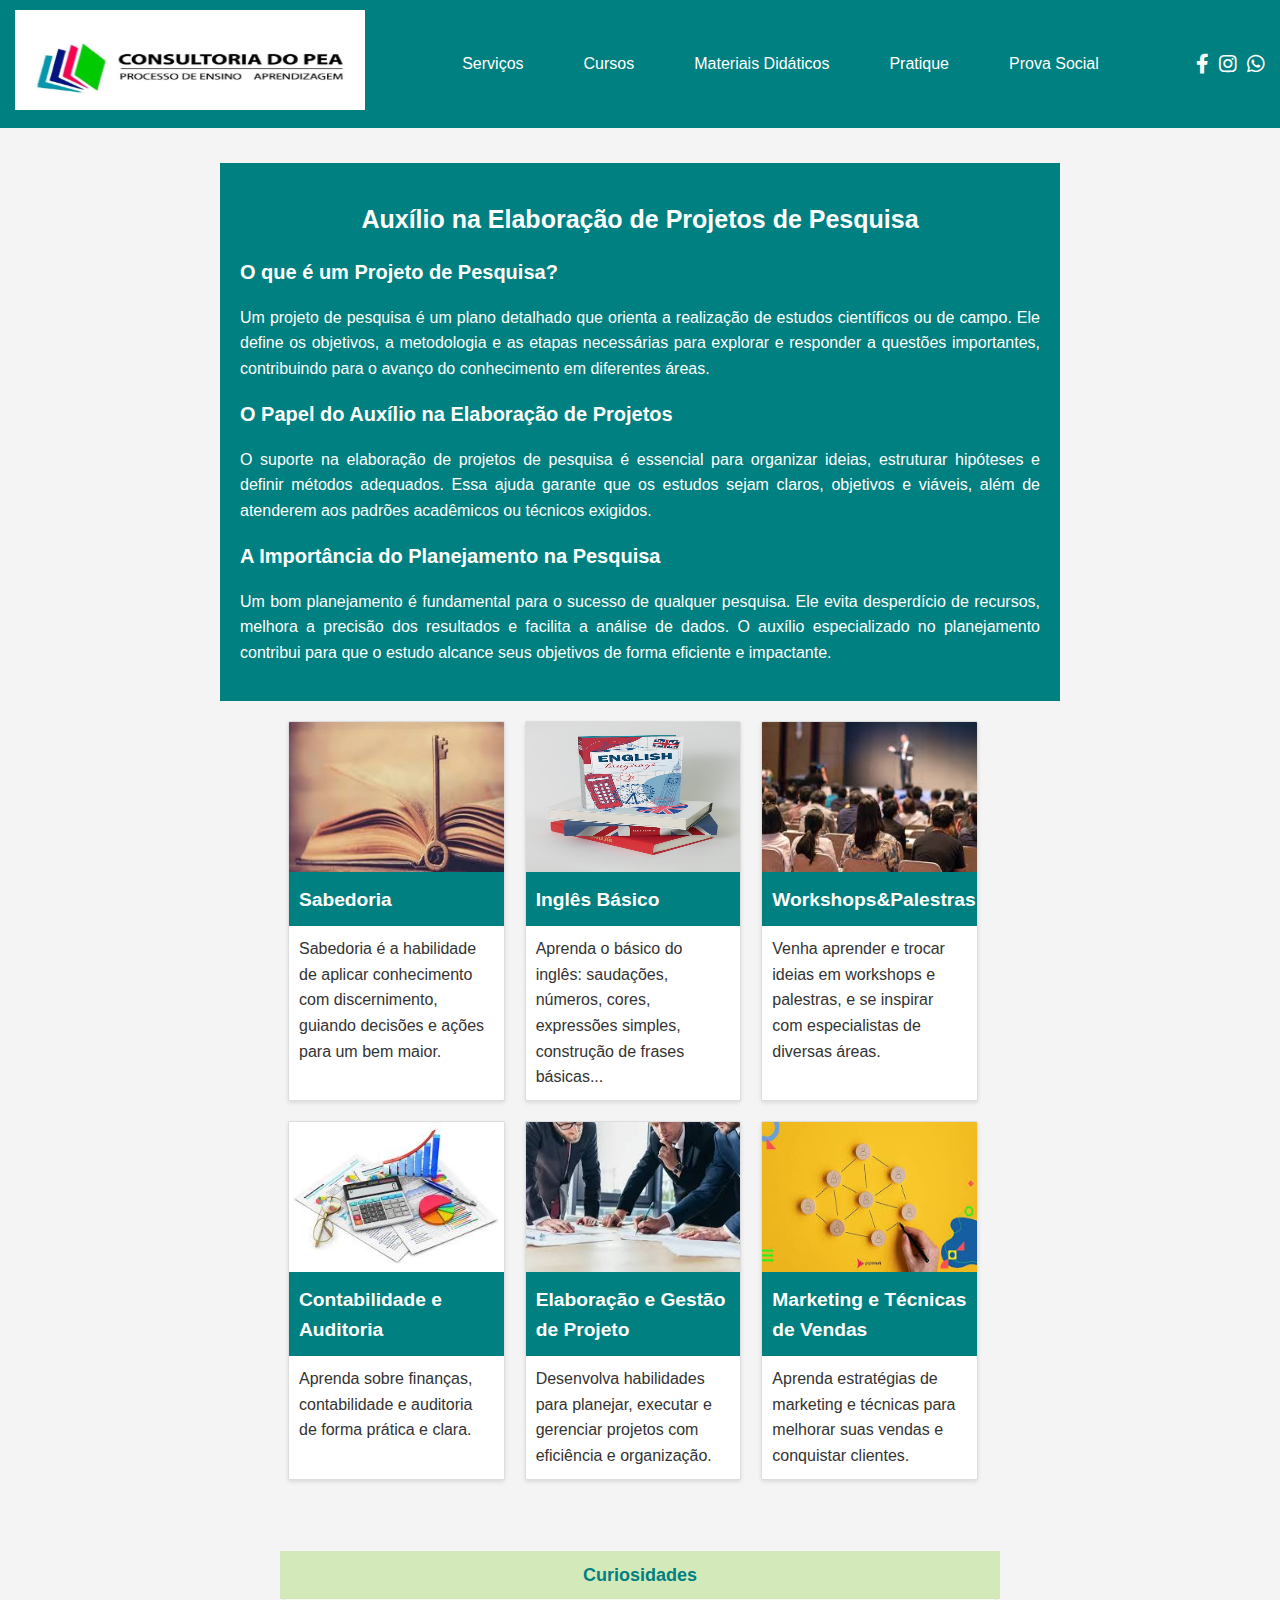
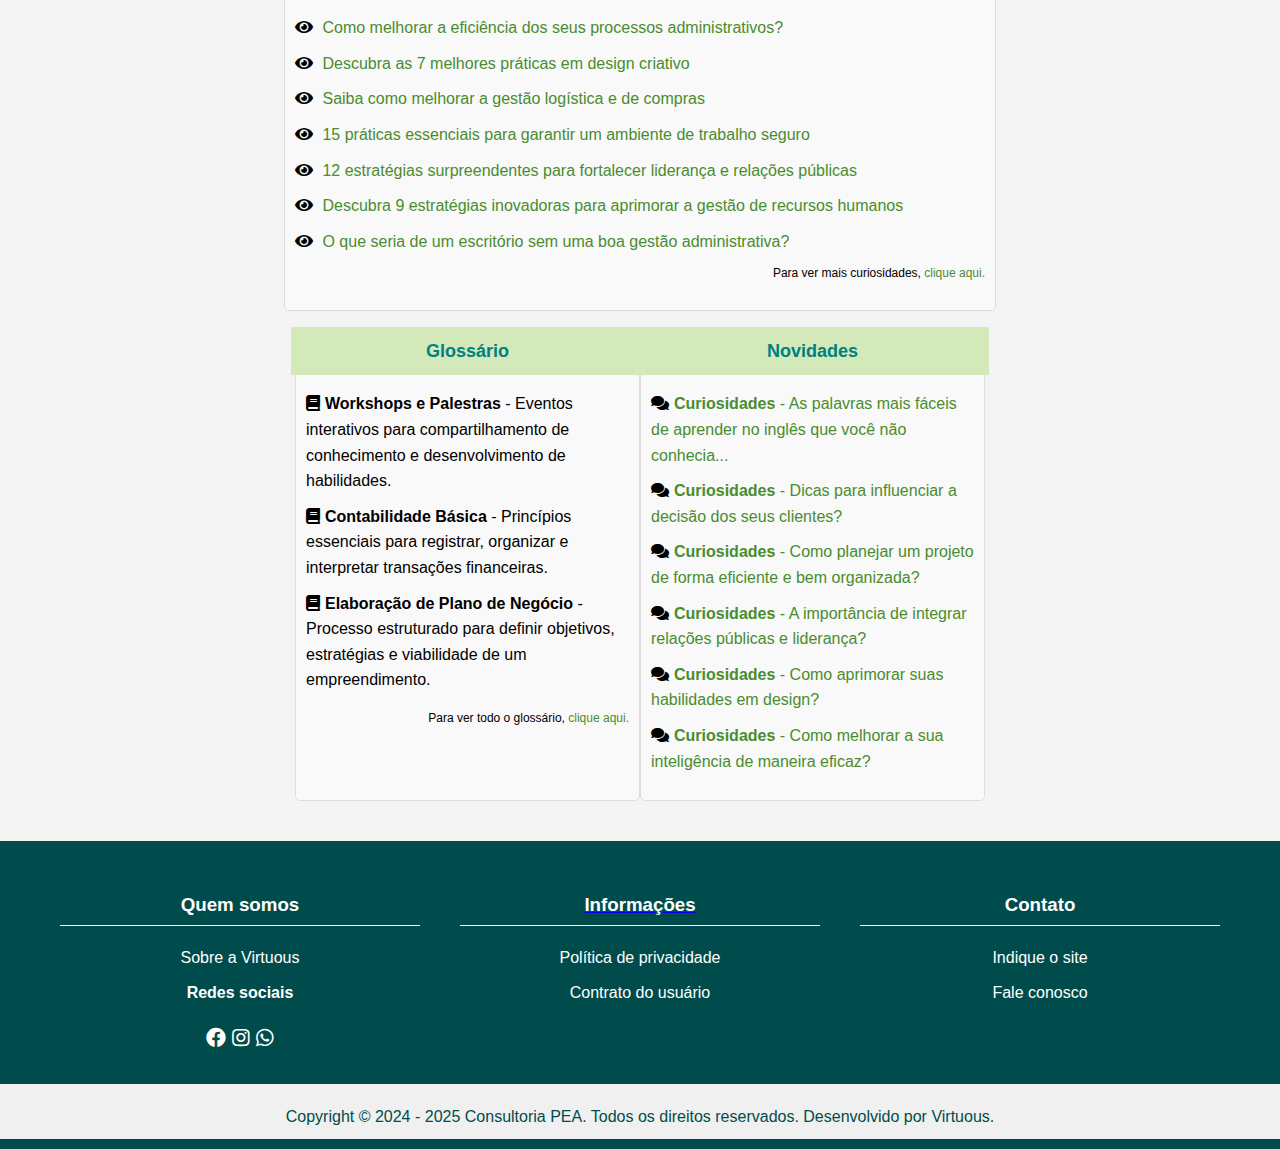
<file: AuxílioElaboraçãoProjetosPesquisaCientíficaCampo.html>
<!DOCTYPE html>
<html lang="pt-BR">
<head>
    <meta charset="UTF-8">
    <meta name="viewport" content="width=device-width, initial-scale=1.0">
    <title>Auxílio na Elaboração de Projetos de Pesquisa Científica e de Campo - Consultoria PEA</title>
    <link href="https://cdnjs.cloudflare.com/ajax/libs/font-awesome/5.15.3/css/all.min.css" rel="stylesheet"/> 
    <style>
        body {
            font-family: Arial, sans-serif;
            margin: 0;
            padding: 0;
            line-height: 1.6;
            background:  #f4f4f4;;
        }

         
          header {
          display: flex;
          justify-content: space-between;
          align-items: center;
          background-color: #008080; 
          color: white;
          padding: 10px 15px;
          position: relative;
          z-index: 100;
        }

        .logo img {
            height: 100px;
            width: 350px;
        }

    
        nav .menu {
            list-style: none;
            margin: 0;
            padding: 0;
            display: flex;
        }

        .menu > li {
            margin: 10px 30px; 
            cursor: pointer;
            position: relative;
            z-index: 101;
           }

           .menu a{
            color: white;
            text-decoration: none;
        }

        .menu > li:hover .submenu {
            display: block;
        }

   
        .social-icons {  
         display: flex;
         gap: 10px;
     }
     
     .social-icons a {
         color: white;
         text-decoration: none;
         font-size: 20px;
     }

     

        
        .submenu {
          display: none;
          position: absolute;
          background-color: #066161;
          padding: 10px 0; 
          list-style: none;
          margin: 0;
          z-index: 102;
          width: 250px; 
          box-shadow: 0 4px 6px rgba(0, 0, 0, 0.1); 
          border-radius: 5px; 
         }

        .submenu li {
         padding: 8px 15px; 
         color: white;
         cursor: pointer;
         font-size: 14px; 
         text-align: left; 
        }

      .submenu li:hover {
        background-color: #008080;
        }


     
        .virtuous{
          width: 800px;
          background-color: #008080;
          color: white;
          padding: 20px;
          position: relative; 
          top: 35px; 
          justify-content: center; 
          align-items: center;   
          margin: 0 auto;
          text-align: justify;
       } 

       .virtuous h1{
         text-align: center;
         font-size: 25px;
       }

       .virtuous h2{
          font-size: 20px;
       }

       .grid {
        display: flex;
        flex-wrap: wrap;
        gap: 20px;
        margin-top: 10px;
        width: 55%;
        max-width: 800px;
        padding: 55px;
        margin: 0 auto; 
            
          
    }

    .card {
        position: relative; 
        background-color: #fff;
        border: 1px solid #ddd;
        border-radius: 2px;
        box-shadow: 0 2px 4px rgba(0, 0, 0, 0.1);
        flex: 1 1 calc(33.333% - 20px);
        max-width: calc(33.333% - 20px);
        display: flex;
        flex-direction: column;
        text-decoration: none;
        color: inherit;
        overflow: hidden; 
        transition: all 0.3s ease;
    }

    .card img {
        width: 100%;
        border-bottom: 3px solid #008080;
    }

    .card h3 {
        background-color: #008080;
        color: #fff;
        margin: 0;
        padding: 10px;
        font-size: 1.2em;
    }

    .card p {
        padding: 10px;
        margin: 0;
        color: #333;
    }

    .card::before,
    .card::after {
        content: '';
        position: absolute;
        background-color: transparent;
        transition: background-color 0.3s ease;
    }

    .card::before {
        top: 0;
        left: 0;
        height: 3px;
        width: 100%;
    }

    .card::after {
        bottom: 0;
        left: 0;
        height: 3px;
        width: 100%;
    }

    .card:hover::before,
    .card:hover::after {
        background-color: #008080; 
    }

    .card:hover {
        border-left: 3px solid #008080;
        border-right: 3px solid #008080;
    }

    @media (max-width: 768px) {
        .card {
            flex: 1 1 calc(50% - 20px);
            max-width: calc(50% - 20px);
        }
    }

    @media (max-width: 480px) {
        .card {
            flex: 1 1 100%;
            max-width: 100%;
        }
    }



    .container {
            display: flex;
            flex-direction: column;
            align-items: center;
            padding: 20px;
            margin-top: 0%;
            position: relative;  
        }
        .section {
            background-color: #f9f9f9;
            border: 1px solid #ddd;
            border-radius: 5px;
            margin-bottom: 20px;
            padding: 10px;
            width: 100%;
            max-width: 690px;
        }
        .section h2 {
            background-color: #d3e9b9;
            color: #008080;
            font-size: 18px;
            margin: -15px -15px 15px -15px;
            padding: 10px;
            text-align: center;
        }
        .section ul {
            list-style: none;
            padding: 0;
        }
        .section ul li {
            margin-bottom: 10px;
        }
        .section ul li i {
            margin-right: 5px;
        }
        .section a {
            color: #4a8c2f;
            text-decoration: none;
        }
        .section a:hover {
            text-decoration: underline;
        }
        .footer {
            text-align: right;
            font-size: 12px;
            margin-top: 10px;
        }
        .footer a {
            color: #4a8c2f;
        }
        .glossary, .news {
            display: flex;
            justify-content: space-between;
            width: 100%;
            max-width: 690px;
        }
        .glossary .section, .news .section {
            width: 48%;
        }








        .footer4 {
            text-align: center;
            background: #004c4c;
            color: #fff;
            padding: 10px 0;
        }
        .footer4 .container4 {
            display: flex;
            justify-content: space-around;
            flex-wrap: wrap;
            max-width: 1200px;
            margin: 0 auto;
        }
        .footer4 .column4 {
            flex: 1;
            min-width: 200px;
            margin: 20px;
        }
        .footer4 .column4 h3 {
            border-bottom: 1px solid white;
            padding-bottom: 5px;
            color: #fff;
            
        }
        .footer4 .column4 ul {
            list-style: none;
            padding: 0;
        }
        .footer4 .column4 ul li {
            margin: 10px 0;
        }
        .footer4 .column4 ul li h4{
            margin: 10px 0;
        }
        .footer4 .column4 ul li a {
            color: white;
            text-decoration: none;
        }
        .footer4 .column4 ul li a:hover {
            text-decoration: underline;
        }
        .footer4 .social-icons4 {
            flex: 1;
            min-width: 200px;
            margin: 10px 0;
        }

        .footer4 .social-icons4 a {
            color: white;
            font-size: 20px;
            text-decoration: none;
            transition: color 0.3s ease-in-out;
        }

        .footer4 .social-icons4 a:hover {
            color: #00ffff;
        }

        .footer4 .bottom-bar4 {
            background-color: #f0f0f0;
            padding: 10px 0;
            text-align: center;
        }
        .footer4 .bottom-bar4 img {
            margin: 0 5px;
        }
        .footer4 .bottom-bar4 p {
            margin: 10px 0 0;
            color: #004c4c;
        } 



 </style>
</head>
<body>
    <header>
        <div class="logo">
            <img src="logo.jpg" alt="Logotipo">
        </div>
        <nav>
            <ul class="menu">
                <li>Serviços
                    <ul class="submenu">
                        <li> <a href="ContabilidadeAuditoria.html"> Contabilidade e Auditoria </a></li>
                        <li> <a href="ServiçosAdministrativos.html"> Serviços Administrativos </a></li>
                        <li> <a href="AtividadesProgramaçãoInformática.html"> Atividades de Programação Informática </a></li>
                        <li> <a href="AtividadesDesign.html"> Atividades de Design </a></li>
                        <li>Auxílio na Elaboração de Projetos de Pesquisa Científica e de Campo</li>
                        <li>Elaboração de Planos de Negócios</li>
                        <li>Workshops e Palestras</li>
                    </ul>
                </li>
                <li>Cursos
                    <ul class="submenu">
                        <li>Contabilidade Básica</li>
                        <li>Higiene e Segurança no Trabalho</li>
                        <li>Marketing e Técnicas de Vendas</li>
                        <li>Secretariado e Administração de Escritórios</li>
                        <li>Inglês Básico</li>
                        <li>Logística e Procurement</li>
                        <li>Gestão de Recursos Humanos</li>
                        <li>Elaboração e Gestão de Projetos</li>
                        <li>Gestão Empresarial</li>
                        <li>Relações Públicas e Liderança</li>
                        <li>Sabedoria</li>
                    </ul>
                </li>
                <li>Materiais Didáticos
                    <ul class="submenu">
                        <li>N</li>
                        <li>O</li>
                        <li>P</li>
                        <li>Q</li>
                        <li>R</li>
                    </ul>
                </li>
                <li>Pratique
                    <ul class="submenu">
                        <li>S</li>
                        <li>T</li>
                        <li>U</li>
                        <li>V</li>
                    </ul>
                </li>
                <li>Prova Social
                    <ul class="submenu">
                        <li>W</li>
                        <li>X</li>
                        <li>Y</li>
                        <li>Z</li>
                    </ul>
                </li>
            </ul>
        </nav>

        <div class="social-icons">
            <a href="https://www.facebook.com/profile.php?id=61555703641141"><i class="fab fa-facebook-f"></i></a>
            <a href="https://www.instagram.com/consultoria_dopea?igsh=MWF4eGV4Zmk5eXI3dQ"><i class="fab fa-instagram"></i></a>
            <a href="https://chat.whatsapp.com/BezGfxuZfQy0mZ1Nz08pG4"><i class="fab fa-whatsapp"></i></a>
          </div>
     </header>

     <section class="virtuous">
     <h1>Auxílio na Elaboração de Projetos de Pesquisa</h1>
     
     <h2>O que é um Projeto de Pesquisa?</h2>
     <p>
         Um projeto de pesquisa é um plano detalhado que orienta a realização de estudos científicos ou de campo. Ele define os objetivos, a metodologia e as etapas necessárias para explorar e responder a questões importantes, contribuindo para o avanço do conhecimento em diferentes áreas.
     </p>
     
     <h2>O Papel do Auxílio na Elaboração de Projetos</h2>
     <p>
         O suporte na elaboração de projetos de pesquisa é essencial para organizar ideias, estruturar hipóteses e definir métodos adequados. Essa ajuda garante que os estudos sejam claros, objetivos e viáveis, além de atenderem aos padrões acadêmicos ou técnicos exigidos.
     </p>
     
     <h2>A Importância do Planejamento na Pesquisa</h2>
     <p>
         Um bom planejamento é fundamental para o sucesso de qualquer pesquisa. Ele evita desperdício de recursos, melhora a precisão dos resultados e facilita a análise de dados. O auxílio especializado no planejamento contribui para que o estudo alcance seus objetivos de forma eficiente e impactante.
     </p>
 </section>
 
    
 
 
    
    </section>

    <div class="grid">
        <a href="#" class="card">
            <img alt="Imagem representando sabedoria" height="150" src="Img/Sabedoria.jfif" width="300"/>
            <h3> Sabedoria </h3>
            <p> Sabedoria é a habilidade de aplicar conhecimento com discernimento, guiando decisões e ações para um bem maior. </p>
        </a>
        <a href="#" class="card">
            <img alt="Imagem representando inglês básico" height="150" src="English2.jpg" width="300"/>
            <h3> Inglês Básico </h3>
            <p> Aprenda o básico do inglês: saudações, números, cores, expressões simples, construção de frases básicas...</p>
        </a>
        <a href="#" class="card">
            <img alt="Imagem representando workshops e palestras" height="150" src="WPalestra2.jfif" width="300"/>
            <h3> Workshops&Palestras </h3>
            <p> Venha aprender e trocar ideias em workshops e palestras, e se inspirar com especialistas de diversas áreas. </p>
        </a>
        <a href="ContabilidadeAuditoria.html" class="card">
            <img alt="Imagem representando contabilidade e auditoria" height="150" src="Img/CAuditoria.jfif" width="300"/>
            <h3> Contabilidade e Auditoria </h3>
            <p> Aprenda sobre finanças, contabilidade e auditoria de forma prática e clara. </p>
        </a>
        <a href="#" class="card">
            <img alt="Imagem representando elaboração e gestão de projeto" height="150" src="Img/EGEmpresarial.jfif" width="300"/>
            <h3> Elaboração e Gestão de Projeto </h3>
            <p> Desenvolva habilidades para planejar, executar e gerenciar projetos com eficiência e organização. </p>
        </a>
        <a href="#" class="card">
            <img alt="Imagem representando marketing e técnicas de vendas" height="150" src="Img/MTVenda.jfif" width="300"/>
            <h3> Marketing e Técnicas de Vendas </h3>
            <p> Aprenda estratégias de marketing e técnicas para melhorar suas vendas e conquistar clientes. </p>
        </a>
    </div>


    <div class="container">
        <div class="section">
            <h2>Curiosidades</h2>
            <ul>
                <li><i class="fas fa-eye"></i>  
                    <a href="#"> Como melhorar a eficiência dos seus processos administrativos? </a> 
                </li>                
                <li><i class="fas fa-eye"></i>  
                    <a href="#"> Descubra as 7 melhores práticas em design criativo </a>  
                </li>                
                <li><i class="fas fa-eye"></i>  
                    <a href="#"> Saiba como melhorar a gestão logística e de compras </a>  
                </li>                
                <li><i class="fas fa-eye"></i>  
                    <a href="#"> 15 práticas essenciais para garantir um ambiente de trabalho seguro </a>  
                </li>                
                <li><i class="fas fa-eye"></i>  
                    <a href="#"> 12 estratégias surpreendentes para fortalecer liderança e relações públicas </a>  
                </li>                
                <li><i class="fas fa-eye"></i>  
                    <a href="#"> Descubra 9 estratégias inovadoras para aprimorar a gestão de recursos humanos </a>  
                </li>                
                <li><i class="fas fa-eye"></i>  
                    <a href="#"> O que seria de um escritório sem uma boa gestão administrativa? </a>  
                </li>                
            
            <div class="footer">
                Para ver mais curiosidades, <a href="#">clique aqui.</a>
            </div>
        </div>
        <div class="glossary">
            <div class="section">
                <h2>Glossário</h2>
                <ul>
                    <li><i class="fas fa-book"></i><strong>Workshops e Palestras</strong> - Eventos interativos para compartilhamento de conhecimento e desenvolvimento de habilidades.</li>
                    <li><i class="fas fa-book"></i><strong>Contabilidade Básica</strong> - Princípios essenciais para registrar, organizar e interpretar transações financeiras.</li>
                    <li><i class="fas fa-book"></i><strong>Elaboração de Plano de Negócio</strong> - Processo estruturado para definir objetivos, estratégias e viabilidade de um empreendimento.</li>
                </ul>                               
                <div class="footer">
                    Para ver todo o glossário, <a href="#">clique aqui.</a>
                </div>
            </div>
            <div class="section">
                <h2>Novidades</h2>
                <ul>
                    <li><i class="fas fa-comments"></i><a href="#"><strong>Curiosidades</strong> - As palavras mais fáceis de aprender no inglês que você não conhecia...</a></li>
                    <li><i class="fas fa-comments"></i><a href="#"><strong>Curiosidades</strong> - Dicas para influenciar a decisão dos seus clientes?</a></li>
                    <li><i class="fas fa-comments"></i><a href="#"><strong>Curiosidades</strong> - Como planejar um projeto de forma eficiente e bem organizada?</a></li>
                    <li><i class="fas fa-comments"></i><a href="#"><strong>Curiosidades</strong> - A importância de integrar relações públicas e liderança?</a></li>
                    <li><i class="fas fa-comments"></i><a href="#"><strong>Curiosidades</strong> - Como aprimorar suas habilidades em design?</a></li>
                    <li><i class="fas fa-comments"></i><a href="#"><strong>Curiosidades</strong> - Como melhorar a sua inteligência de maneira eficaz?</a></li>
                </ul>
                
            </div>
        </div>
    </div>
    

    <footer class="footer4">
        <div class="container4">
         <div class="column4">
          <h3> Quem somos </h3>
          <ul>
           <li> <a href="Virtuous.HTML"> Sobre a Virtuous </a></li>
           <li> <h4> Redes sociais </h4></li>
          </ul>
          <div class="social-icons4">
           <a href="https://www.facebook.com/profile.php?id=61555703641141"> <i class="fab fa-facebook"></i>
           <a href="https://www.instagram.com/consultoria_dopea?igsh=MWF4eGV4Zmk5eXI3dQ"> <i class="fab fa-instagram"></i>
           <a href="https://chat.whatsapp.com/BezGfxuZfQy0mZ1Nz08pG4"> <i class="fab fa-whatsapp"></i>
          </div>
         </div>
         <div class="column4">
          <h3> Informações </h3>
          <ul>
           <li> <a href="PolíticaPrivacidade.HTML"> Política de privacidade </a></li>
           <li> <a href="ContratoUsuário.HTML"> Contrato do usuário </a></li>
          </ul>
         </div>
         <div class="column4">
          <h3> Contato </h3>
          <ul>
           <li> <a href="#"> Indique o site </a></li>
           <li> <a href="#"> Fale conosco </a></li>
          </ul>
         </div>
        </div>
       </div>
      
       <div class="bottom-bar4">
         <p> Copyright © 2024 - 2025 Consultoria PEA. Todos os direitos reservados. Desenvolvido por Virtuous. </p>
        </div>
       </footer>    

</body>
</html>
</file>
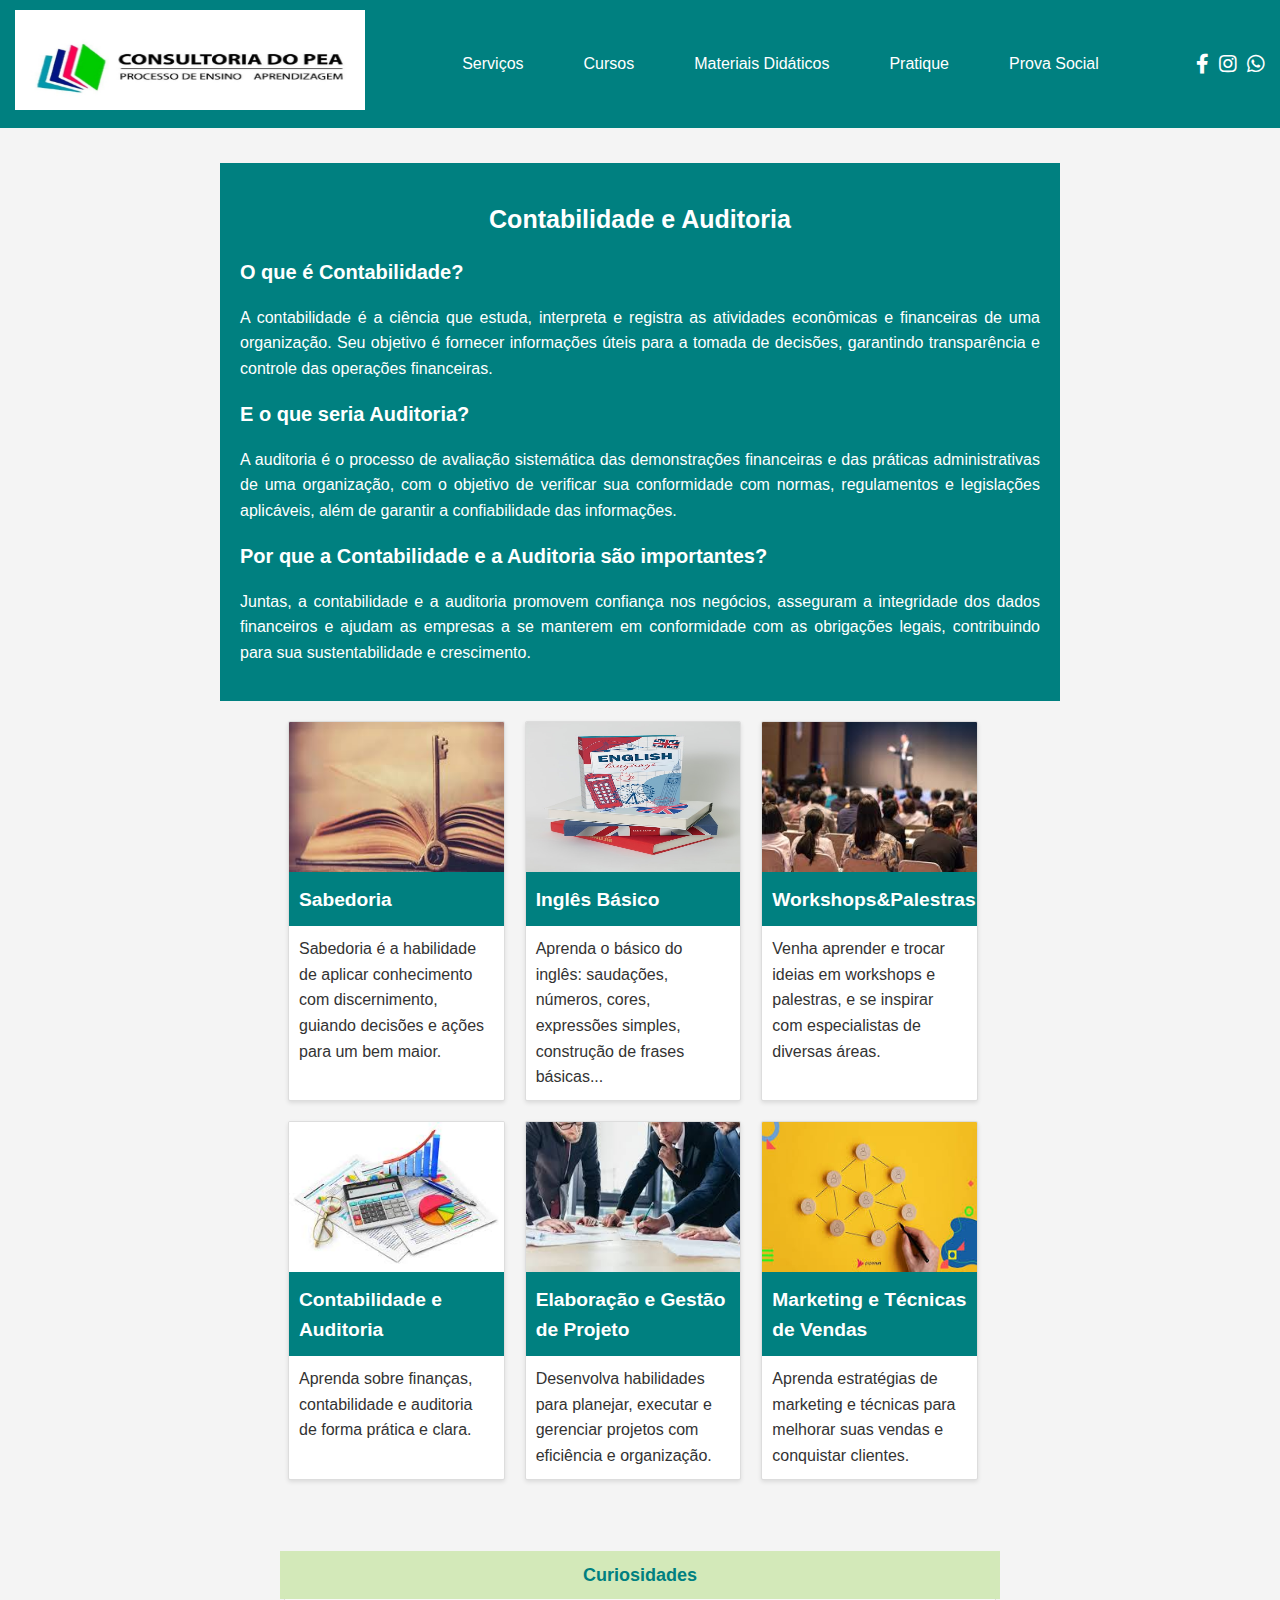
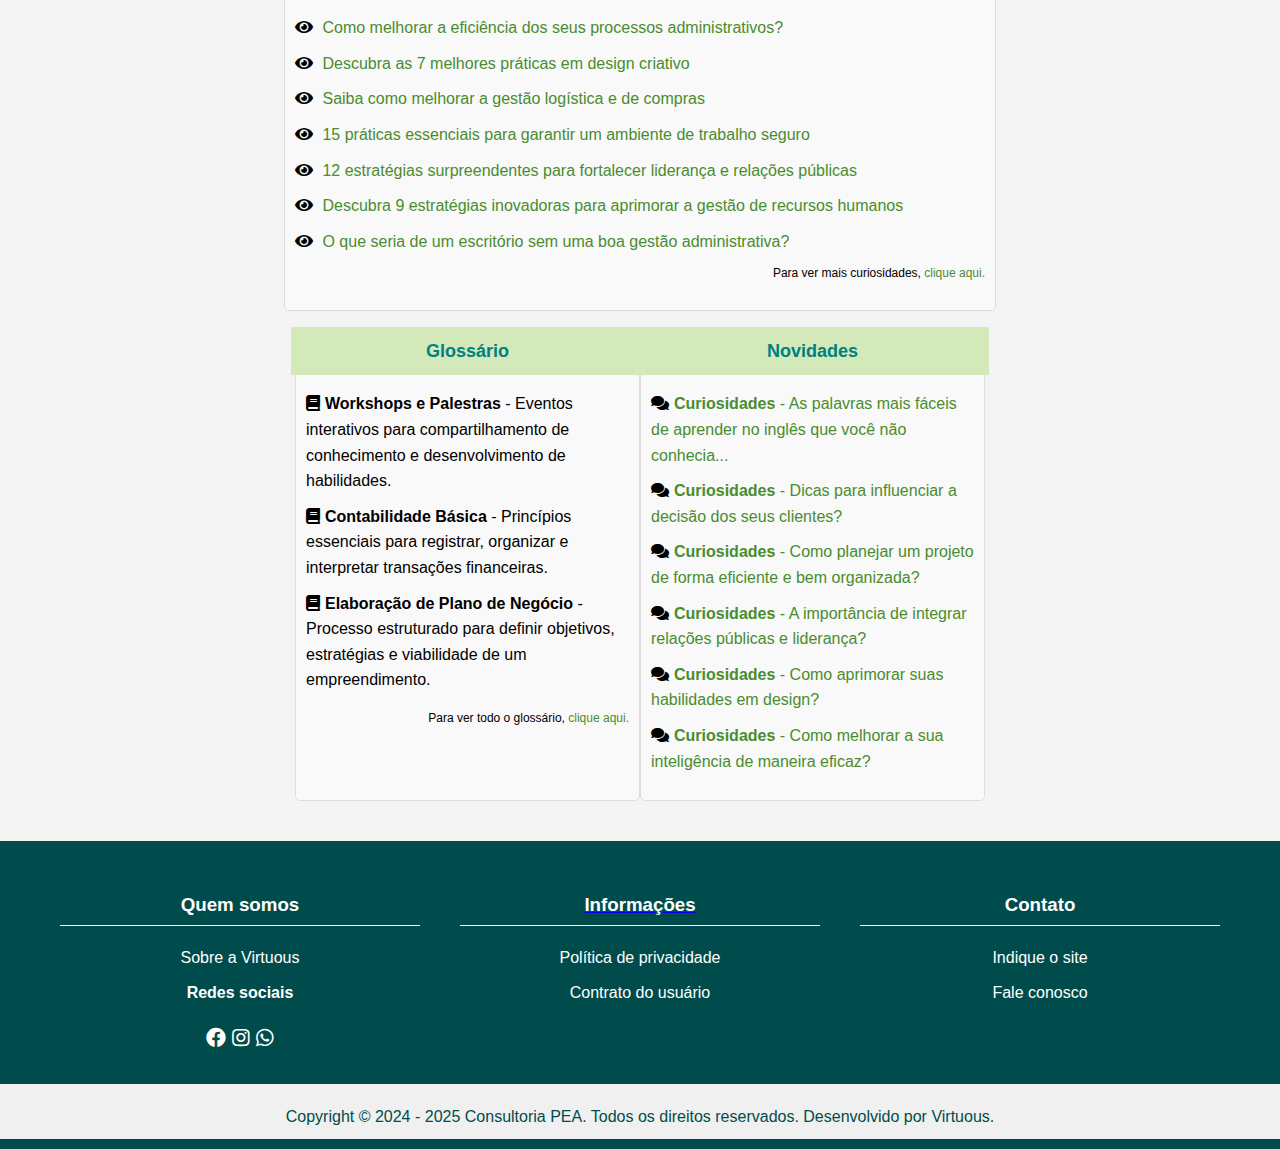
<file: ContabilidadeAuditoria.html>
<!DOCTYPE html>
<html lang="pt-BR">
<head>
    <meta charset="UTF-8">
    <meta name="viewport" content="width=device-width, initial-scale=1.0">
    <title>Contabilidade e Auditoria - Consultoria PEA</title>
    <link href="https://cdnjs.cloudflare.com/ajax/libs/font-awesome/5.15.3/css/all.min.css" rel="stylesheet"/> 
    <style>
        body {
            font-family: Arial, sans-serif;
            margin: 0;
            padding: 0;
            line-height: 1.6;
            background:  #f4f4f4;;
        }

         
          header {
          display: flex;
          justify-content: space-between;
          align-items: center;
          background-color: #008080; 
          color: white;
          padding: 10px 15px;
          position: relative;
          z-index: 100;
        }

        .logo img {
            height: 100px;
            width: 350px;
        }

    
        nav .menu {
            list-style: none;
            margin: 0;
            padding: 0;
            display: flex;
        }

        .menu > li {
            margin: 10px 30px; 
            cursor: pointer;
            position: relative;
            z-index: 101;
           }

           .menu a{
            color: white;
            text-decoration: none;
        }

        .menu > li:hover .submenu {
            display: block;
        }

   
        .social-icons {  
         display: flex;
         gap: 10px;
     }
     
     .social-icons a {
         color: white;
         text-decoration: none;
         font-size: 20px;
     }

     

        
        .submenu {
          display: none;
          position: absolute;
          background-color: #066161;
          padding: 10px 0; 
          list-style: none;
          margin: 0;
          z-index: 102;
          width: 250px; 
          box-shadow: 0 4px 6px rgba(0, 0, 0, 0.1); 
          border-radius: 5px; 
         }

        .submenu li {
         padding: 8px 15px; 
         color: white;
         cursor: pointer;
         font-size: 14px; 
         text-align: left; 
        }

      .submenu li:hover {
        background-color: #008080;
        }


     
        .virtuous{
          width: 800px;
          background-color: #008080;
          color: white;
          padding: 20px;
          position: relative; 
          top: 35px; 
          justify-content: center; 
          align-items: center;   
          margin: 0 auto;
          text-align: justify;
       } 

       .virtuous h1{
         text-align: center;
         font-size: 25px;
       }

       .virtuous h2{
          font-size: 20px;
       }

       .grid {
        display: flex;
        flex-wrap: wrap;
        gap: 20px;
        margin-top: 10px;
        width: 55%;
        max-width: 800px;
        padding: 55px;
        margin: 0 auto; 
            
          
    }

    .card {
        position: relative; 
        background-color: #fff;
        border: 1px solid #ddd;
        border-radius: 2px;
        box-shadow: 0 2px 4px rgba(0, 0, 0, 0.1);
        flex: 1 1 calc(33.333% - 20px);
        max-width: calc(33.333% - 20px);
        display: flex;
        flex-direction: column;
        text-decoration: none;
        color: inherit;
        overflow: hidden; 
        transition: all 0.3s ease;
    }

    .card img {
        width: 100%;
        border-bottom: 3px solid #008080;
    }

    .card h3 {
        background-color: #008080;
        color: #fff;
        margin: 0;
        padding: 10px;
        font-size: 1.2em;
    }

    .card p {
        padding: 10px;
        margin: 0;
        color: #333;
    }

    .card::before,
    .card::after {
        content: '';
        position: absolute;
        background-color: transparent;
        transition: background-color 0.3s ease;
    }

    .card::before {
        top: 0;
        left: 0;
        height: 3px;
        width: 100%;
    }

    .card::after {
        bottom: 0;
        left: 0;
        height: 3px;
        width: 100%;
    }

    .card:hover::before,
    .card:hover::after {
        background-color: #008080; 
    }

    .card:hover {
        border-left: 3px solid #008080;
        border-right: 3px solid #008080;
    }

    @media (max-width: 768px) {
        .card {
            flex: 1 1 calc(50% - 20px);
            max-width: calc(50% - 20px);
        }
    }

    @media (max-width: 480px) {
        .card {
            flex: 1 1 100%;
            max-width: 100%;
        }
    }



    .container {
            display: flex;
            flex-direction: column;
            align-items: center;
            padding: 20px;
            margin-top: 0%;
            position: relative;  
        }
        .section {
            background-color: #f9f9f9;
            border: 1px solid #ddd;
            border-radius: 5px;
            margin-bottom: 20px;
            padding: 10px;
            width: 100%;
            max-width: 690px;
        }
        .section h2 {
            background-color: #d3e9b9;
            color: #008080;
            font-size: 18px;
            margin: -15px -15px 15px -15px;
            padding: 10px;
            text-align: center;
        }
        .section ul {
            list-style: none;
            padding: 0;
        }
        .section ul li {
            margin-bottom: 10px;
        }
        .section ul li i {
            margin-right: 5px;
        }
        .section a {
            color: #4a8c2f;
            text-decoration: none;
        }
        .section a:hover {
            text-decoration: underline;
        }
        .footer {
            text-align: right;
            font-size: 12px;
            margin-top: 10px;
        }
        .footer a {
            color: #4a8c2f;
        }
        .glossary, .news {
            display: flex;
            justify-content: space-between;
            width: 100%;
            max-width: 690px;
        }
        .glossary .section, .news .section {
            width: 48%;
        }








        .footer4 {
            text-align: center;
            background: #004c4c;
            color: #fff;
            padding: 10px 0;
        }
        .footer4 .container4 {
            display: flex;
            justify-content: space-around;
            flex-wrap: wrap;
            max-width: 1200px;
            margin: 0 auto;
        }
        .footer4 .column4 {
            flex: 1;
            min-width: 200px;
            margin: 20px;
        }
        .footer4 .column4 h3 {
            border-bottom: 1px solid white;
            padding-bottom: 5px;
            color: #fff;
            
        }
        .footer4 .column4 ul {
            list-style: none;
            padding: 0;
        }
        .footer4 .column4 ul li {
            margin: 10px 0;
        }
        .footer4 .column4 ul li h4{
            margin: 10px 0;
        }
        .footer4 .column4 ul li a {
            color: white;
            text-decoration: none;
        }
        .footer4 .column4 ul li a:hover {
            text-decoration: underline;
        }
        .footer4 .social-icons4 {
            flex: 1;
            min-width: 200px;
            margin: 10px 0;
        }

        .footer4 .social-icons4 a {
            color: white;
            font-size: 20px;
            text-decoration: none;
            transition: color 0.3s ease-in-out;
        }

        .footer4 .social-icons4 a:hover {
            color: #00ffff;
        }

        .footer4 .bottom-bar4 {
            background-color: #f0f0f0;
            padding: 10px 0;
            text-align: center;
        }
        .footer4 .bottom-bar4 img {
            margin: 0 5px;
        }
        .footer4 .bottom-bar4 p {
            margin: 10px 0 0;
            color: #004c4c;
        } 



 </style>
</head>
<body>
    <header>
        <div class="logo">
            <img src="logo.jpg" alt="Logotipo">
        </div>
        <nav>
            <ul class="menu">
                <li>Serviços
                    <ul class="submenu">
                        <li> <a href="ContabilidadeAuditoria.html"> Contabilidade e Auditoria </a></li>
                        <li> <a href="ServiçosAdministrativos.html"> Serviços Administrativos </a></li>
                        <li> <a href="AtividadesProgramaçãoInformática.html"> Atividades de Programação Informática </a></li>
                        <li> <a href="AtividadesDesign.html"> Atividades de Design </a></li>
                        <li>Auxílio na Elaboração de Projetos de Pesquisa Científica e de Campo</li>
                        <li>Elaboração de Planos de Negócios</li>
                        <li>Workshops e Palestras</li>
                    </ul>
                </li>
                <li>Cursos
                    <ul class="submenu">
                        <li>Contabilidade Básica</li>
                        <li>Higiene e Segurança no Trabalho</li>
                        <li>Marketing e Técnicas de Vendas</li>
                        <li>Secretariado e Administração de Escritórios</li>
                        <li>Inglês Básico</li>
                        <li>Logística e Procurement</li>
                        <li>Gestão de Recursos Humanos</li>
                        <li>Elaboração e Gestão de Projetos</li>
                        <li>Gestão Empresarial</li>
                        <li>Relações Públicas e Liderança</li>
                        <li>Sabedoria</li>
                    </ul>
                </li>
                <li>Materiais Didáticos
                    <ul class="submenu">
                        <li>N</li>
                        <li>O</li>
                        <li>P</li>
                        <li>Q</li>
                        <li>R</li>
                    </ul>
                </li>
                <li>Pratique
                    <ul class="submenu">
                        <li>S</li>
                        <li>T</li>
                        <li>U</li>
                        <li>V</li>
                    </ul>
                </li>
                <li>Prova Social
                    <ul class="submenu">
                        <li>W</li>
                        <li>X</li>
                        <li>Y</li>
                        <li>Z</li>
                    </ul>
                </li>
            </ul>
        </nav>

        <div class="social-icons">
            <a href="https://www.facebook.com/profile.php?id=61555703641141"><i class="fab fa-facebook-f"></i></a>
            <a href="https://www.instagram.com/consultoria_dopea?igsh=MWF4eGV4Zmk5eXI3dQ"><i class="fab fa-instagram"></i></a>
            <a href="https://chat.whatsapp.com/BezGfxuZfQy0mZ1Nz08pG4"><i class="fab fa-whatsapp"></i></a>
          </div>
     </header>

     <section class="virtuous">
        <h1>Contabilidade e Auditoria</h1>
        
        <h2>O que é Contabilidade?</h2>
        <p>
            A contabilidade é a ciência que estuda, interpreta e registra as atividades econômicas e financeiras de uma organização. Seu objetivo é fornecer informações úteis para a tomada de decisões, garantindo transparência e controle das operações financeiras.
        </p>
        
        <h2>E o que seria Auditoria?</h2>
        <p>
            A auditoria é o processo de avaliação sistemática das demonstrações financeiras e das práticas administrativas de uma organização, com o objetivo de verificar sua conformidade com normas, regulamentos e legislações aplicáveis, além de garantir a confiabilidade das informações.
        </p>
        
        <h2>Por que a Contabilidade e a Auditoria são importantes?</h2>
        <p>
            Juntas, a contabilidade e a auditoria promovem confiança nos negócios, asseguram a integridade dos dados financeiros e ajudam as empresas a se manterem em conformidade com as obrigações legais, contribuindo para sua sustentabilidade e crescimento.
        </p>
    </section>
    
    </section>

    <div class="grid">
        <a href="#" class="card">
            <img alt="Imagem representando sabedoria" height="150" src="Img/Sabedoria.jfif" width="300"/>
            <h3> Sabedoria </h3>
            <p> Sabedoria é a habilidade de aplicar conhecimento com discernimento, guiando decisões e ações para um bem maior. </p>
        </a>
        <a href="#" class="card">
            <img alt="Imagem representando inglês básico" height="150" src="English2.jpg" width="300"/>
            <h3> Inglês Básico </h3>
            <p> Aprenda o básico do inglês: saudações, números, cores, expressões simples, construção de frases básicas...</p>
        </a>
        <a href="#" class="card">
            <img alt="Imagem representando workshops e palestras" height="150" src="WPalestra2.jfif" width="300"/>
            <h3> Workshops&Palestras </h3>
            <p> Venha aprender e trocar ideias em workshops e palestras, e se inspirar com especialistas de diversas áreas. </p>
        </a>
        <a href="ContabilidadeAuditoria.html" class="card">
            <img alt="Imagem representando contabilidade e auditoria" height="150" src="Img/CAuditoria.jfif" width="300"/>
            <h3> Contabilidade e Auditoria </h3>
            <p> Aprenda sobre finanças, contabilidade e auditoria de forma prática e clara. </p>
        </a>
        <a href="#" class="card">
            <img alt="Imagem representando elaboração e gestão de projeto" height="150" src="Img/EGEmpresarial.jfif" width="300"/>
            <h3> Elaboração e Gestão de Projeto </h3>
            <p> Desenvolva habilidades para planejar, executar e gerenciar projetos com eficiência e organização. </p>
        </a>
        <a href="#" class="card">
            <img alt="Imagem representando marketing e técnicas de vendas" height="150" src="Img/MTVenda.jfif" width="300"/>
            <h3> Marketing e Técnicas de Vendas </h3>
            <p> Aprenda estratégias de marketing e técnicas para melhorar suas vendas e conquistar clientes. </p>
        </a>
    </div>


    <div class="container">
        <div class="section">
            <h2>Curiosidades</h2>
            <ul>
                <li><i class="fas fa-eye"></i>  
                    <a href="#"> Como melhorar a eficiência dos seus processos administrativos? </a> 
                </li>                
                <li><i class="fas fa-eye"></i>  
                    <a href="#"> Descubra as 7 melhores práticas em design criativo </a>  
                </li>                
                <li><i class="fas fa-eye"></i>  
                    <a href="#"> Saiba como melhorar a gestão logística e de compras </a>  
                </li>                
                <li><i class="fas fa-eye"></i>  
                    <a href="#"> 15 práticas essenciais para garantir um ambiente de trabalho seguro </a>  
                </li>                
                <li><i class="fas fa-eye"></i>  
                    <a href="#"> 12 estratégias surpreendentes para fortalecer liderança e relações públicas </a>  
                </li>                
                <li><i class="fas fa-eye"></i>  
                    <a href="#"> Descubra 9 estratégias inovadoras para aprimorar a gestão de recursos humanos </a>  
                </li>                
                <li><i class="fas fa-eye"></i>  
                    <a href="#"> O que seria de um escritório sem uma boa gestão administrativa? </a>  
                </li>                
            
            <div class="footer">
                Para ver mais curiosidades, <a href="#">clique aqui.</a>
            </div>
        </div>
        <div class="glossary">
            <div class="section">
                <h2>Glossário</h2>
                <ul>
                    <li><i class="fas fa-book"></i><strong>Workshops e Palestras</strong> - Eventos interativos para compartilhamento de conhecimento e desenvolvimento de habilidades.</li>
                    <li><i class="fas fa-book"></i><strong>Contabilidade Básica</strong> - Princípios essenciais para registrar, organizar e interpretar transações financeiras.</li>
                    <li><i class="fas fa-book"></i><strong>Elaboração de Plano de Negócio</strong> - Processo estruturado para definir objetivos, estratégias e viabilidade de um empreendimento.</li>
                </ul>                               
                <div class="footer">
                    Para ver todo o glossário, <a href="#">clique aqui.</a>
                </div>
            </div>
            <div class="section">
                <h2>Novidades</h2>
                <ul>
                    <li><i class="fas fa-comments"></i><a href="#"><strong>Curiosidades</strong> - As palavras mais fáceis de aprender no inglês que você não conhecia...</a></li>
                    <li><i class="fas fa-comments"></i><a href="#"><strong>Curiosidades</strong> - Dicas para influenciar a decisão dos seus clientes?</a></li>
                    <li><i class="fas fa-comments"></i><a href="#"><strong>Curiosidades</strong> - Como planejar um projeto de forma eficiente e bem organizada?</a></li>
                    <li><i class="fas fa-comments"></i><a href="#"><strong>Curiosidades</strong> - A importância de integrar relações públicas e liderança?</a></li>
                    <li><i class="fas fa-comments"></i><a href="#"><strong>Curiosidades</strong> - Como aprimorar suas habilidades em design?</a></li>
                    <li><i class="fas fa-comments"></i><a href="#"><strong>Curiosidades</strong> - Como melhorar a sua inteligência de maneira eficaz?</a></li>
                </ul>
                
            </div>
        </div>
    </div>
    

    <footer class="footer4">
        <div class="container4">
         <div class="column4">
          <h3> Quem somos </h3>
          <ul>
           <li> <a href="Virtuous.HTML"> Sobre a Virtuous </a></li>
           <li> <h4> Redes sociais </h4></li>
          </ul>
          <div class="social-icons4">
           <a href="https://www.facebook.com/profile.php?id=61555703641141"> <i class="fab fa-facebook"></i>
           <a href="https://www.instagram.com/consultoria_dopea?igsh=MWF4eGV4Zmk5eXI3dQ"> <i class="fab fa-instagram"></i>
           <a href="https://chat.whatsapp.com/BezGfxuZfQy0mZ1Nz08pG4"> <i class="fab fa-whatsapp"></i>
          </div>
         </div>
         <div class="column4">
          <h3> Informações </h3>
          <ul>
           <li> <a href="PolíticaPrivacidade.HTML"> Política de privacidade </a></li>
           <li> <a href="ContratoUsuário.HTML"> Contrato do usuário </a></li>
          </ul>
         </div>
         <div class="column4">
          <h3> Contato </h3>
          <ul>
           <li> <a href="#"> Indique o site </a></li>
           <li> <a href="#"> Fale conosco </a></li>
          </ul>
         </div>
        </div>
       </div>
      
       <div class="bottom-bar4">
         <p> Copyright © 2024 - 2025 Consultoria PEA. Todos os direitos reservados. Desenvolvido por Virtuous. </p>
        </div>
       </footer>    

</body>
</html>
</file>
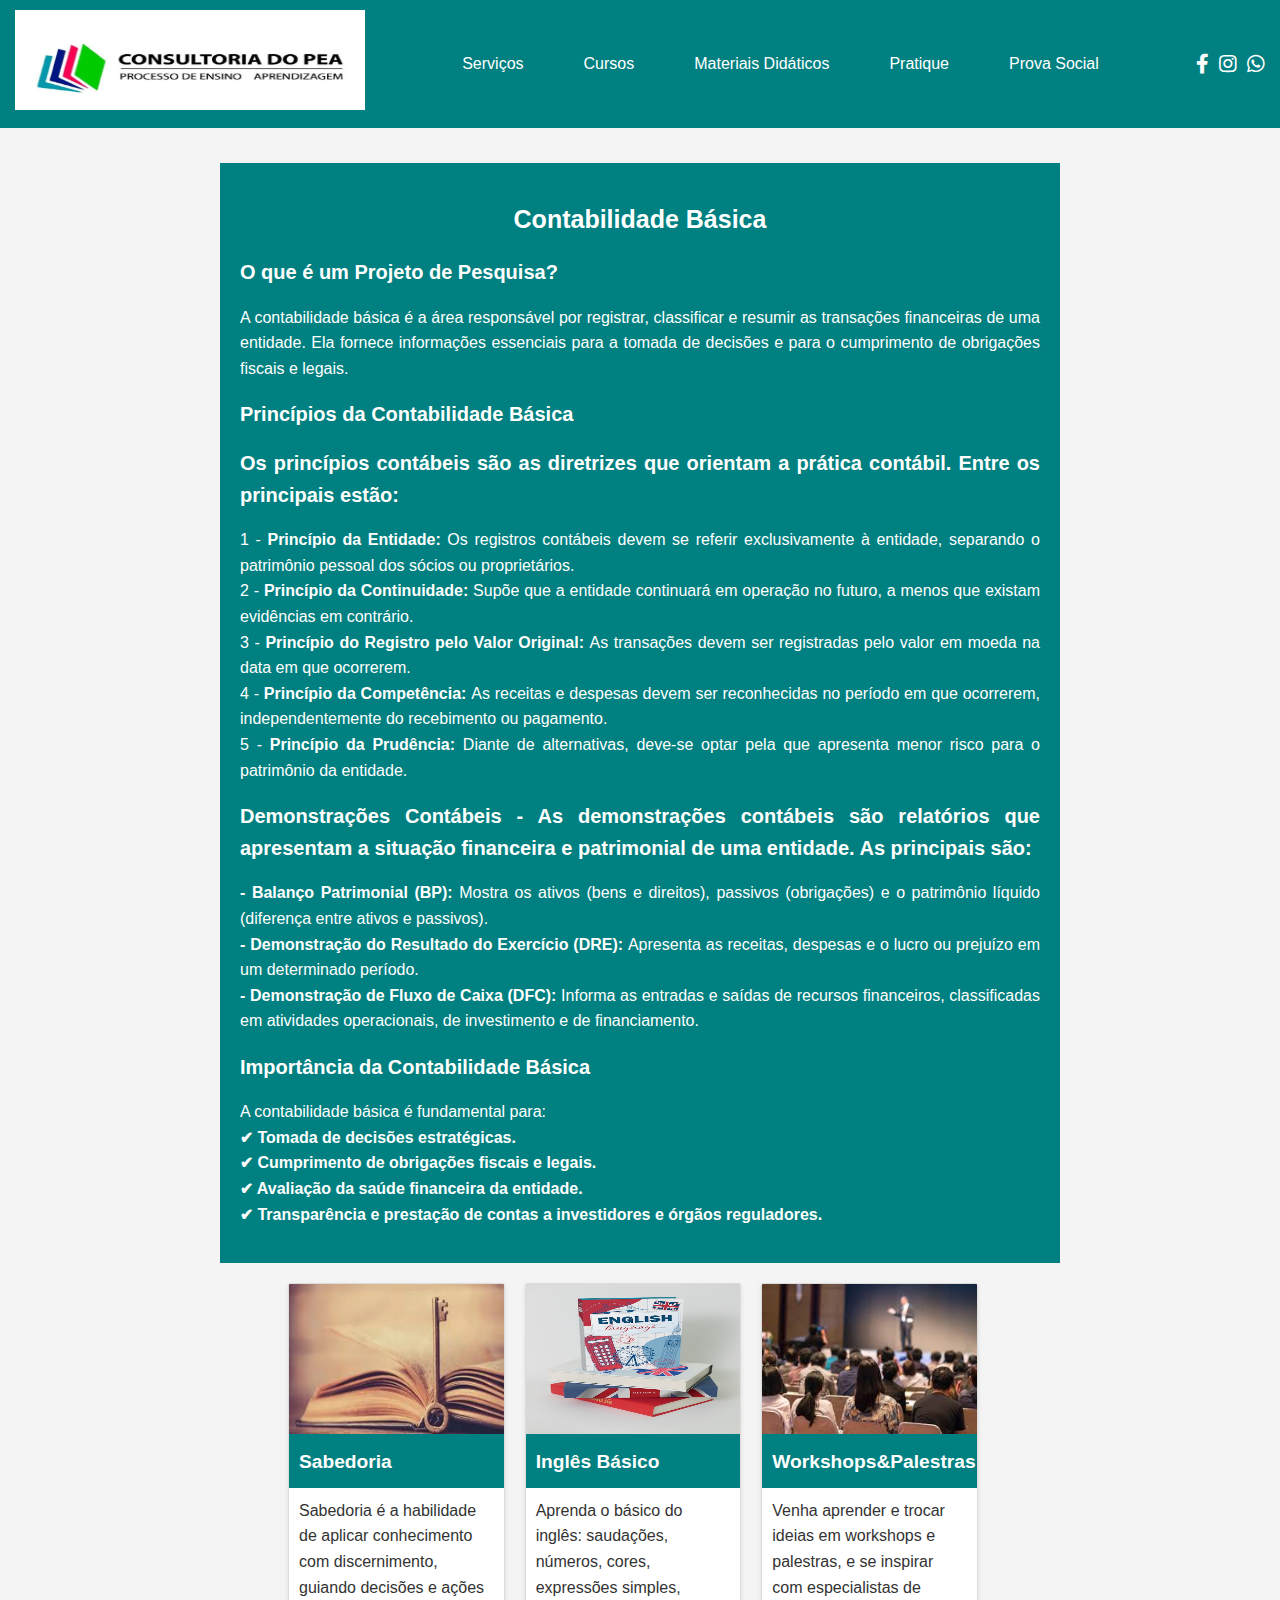
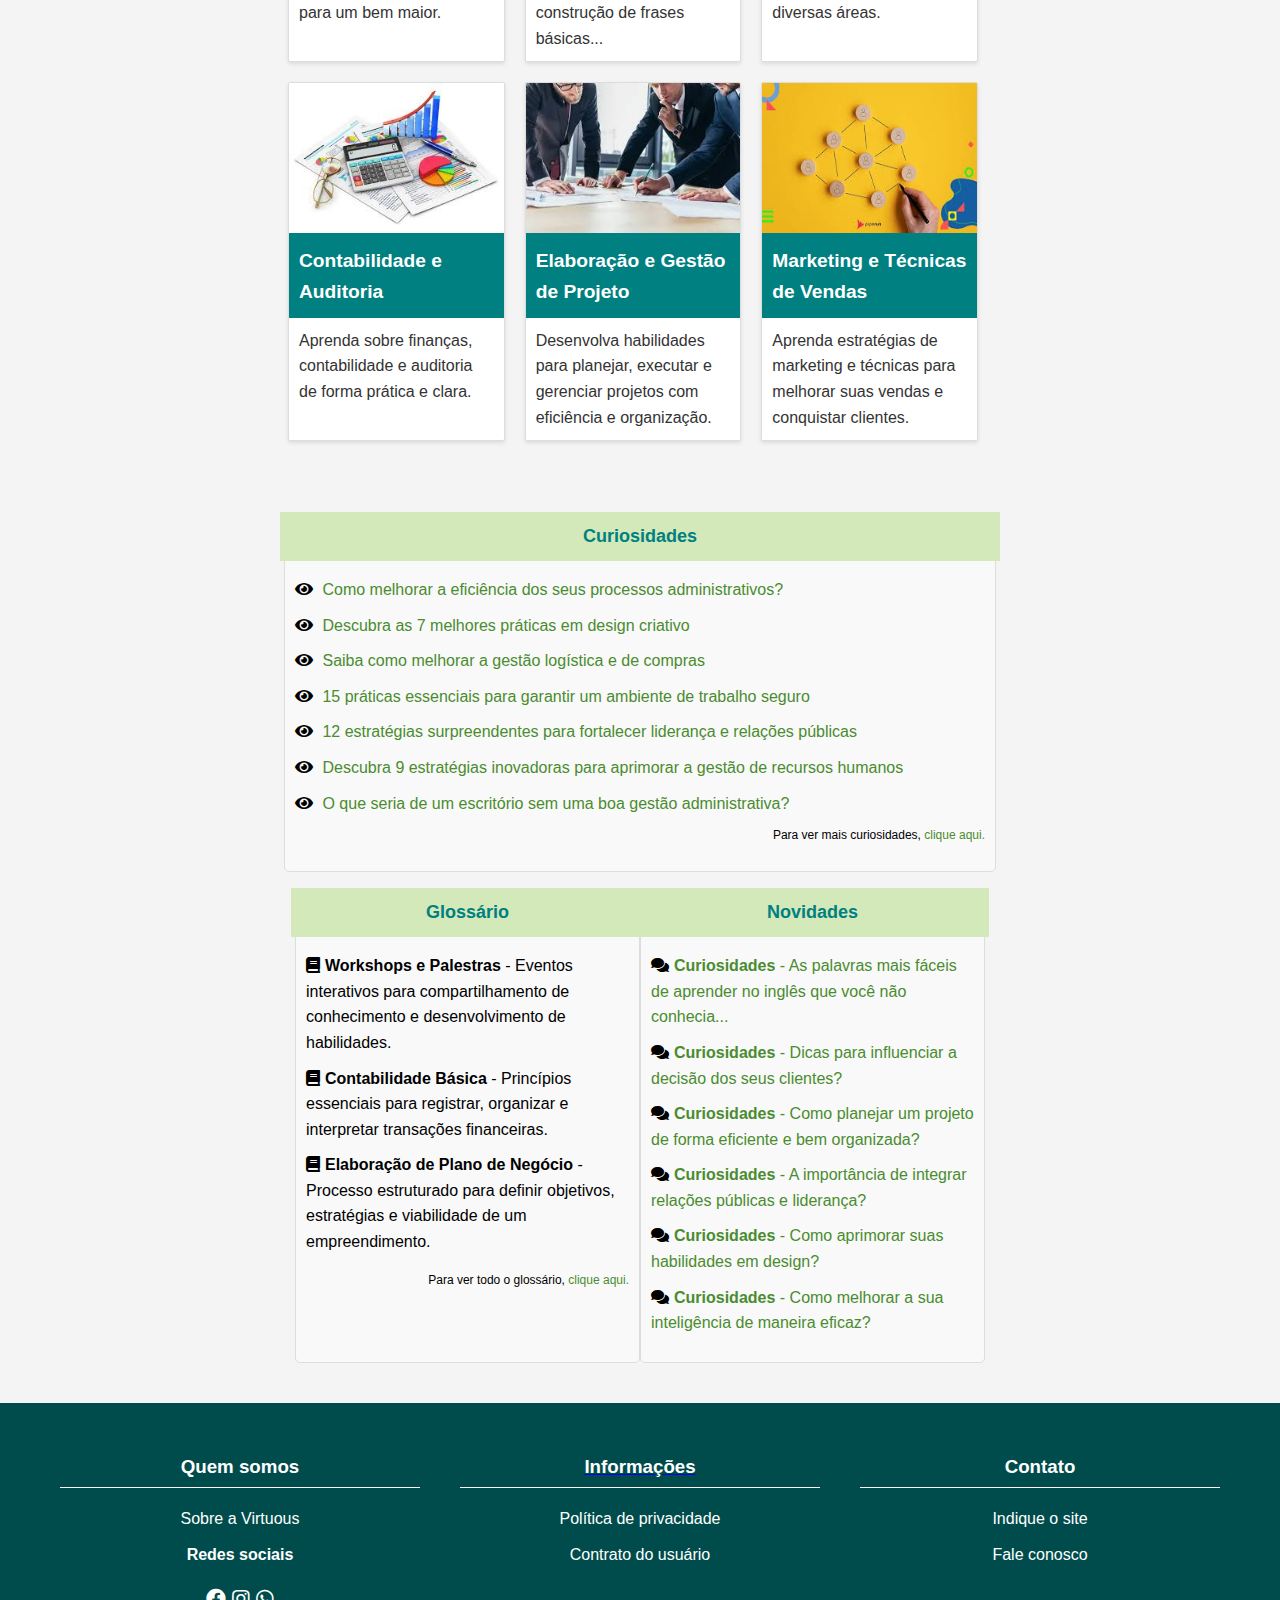
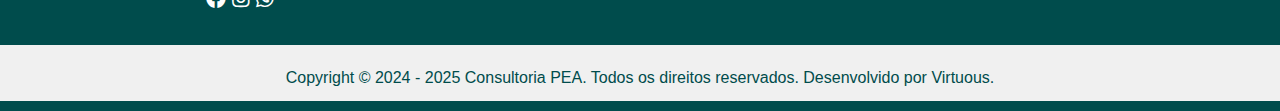
<file: ContabilidadeBásica.html>
<!DOCTYPE html>
<html lang="pt-BR">
<head>
    <meta charset="UTF-8">
    <meta name="viewport" content="width=device-width, initial-scale=1.0">
    <title>Contabilidade Básica - Consultoria PEA</title>
    <link href="https://cdnjs.cloudflare.com/ajax/libs/font-awesome/5.15.3/css/all.min.css" rel="stylesheet"/> 
    <style>
        body {
            font-family: Arial, sans-serif;
            margin: 0;
            padding: 0;
            line-height: 1.6;
            background:  #f4f4f4;
        }

         
          header {
          display: flex;
          justify-content: space-between;
          align-items: center;
          background-color: #008080; 
          color: white;
          padding: 10px 15px;
          position: relative;
          z-index: 100;
        }

        .logo img {
            height: 100px;
            width: 350px;
        }

    
        nav .menu {
            list-style: none;
            margin: 0;
            padding: 0;
            display: flex;
        }

        .menu > li {
            margin: 10px 30px; 
            cursor: pointer;
            position: relative;
            z-index: 101;
           }

           .menu a{
            color: white;
            text-decoration: none;
        }

        .menu > li:hover .submenu {
            display: block;
        }

   
        .social-icons {  
         display: flex;
         gap: 10px;
     }
     
     .social-icons a {
         color: white;
         text-decoration: none;
         font-size: 20px;
     }

     

        
        .submenu {
          display: none;
          position: absolute;
          background-color: #066161;
          padding: 10px 0; 
          list-style: none;
          margin: 0;
          z-index: 102;
          width: 250px; 
          box-shadow: 0 4px 6px rgba(0, 0, 0, 0.1); 
          border-radius: 5px; 
         }

        .submenu li {
         padding: 8px 15px; 
         color: white;
         cursor: pointer;
         font-size: 14px; 
         text-align: left; 
        }

      .submenu li:hover {
        background-color: #008080;
        }


     
        .virtuous{
          width: 800px;
          background-color: #008080;
          color: white;
          padding: 20px;
          position: relative; 
          top: 35px; 
          justify-content: center; 
          align-items: center;   
          margin: 0 auto;
          text-align: justify;
       } 

       .virtuous h1{
         text-align: center;
         font-size: 25px;
       }

       .virtuous h2{
          font-size: 20px;
       }

       .grid {
        display: flex;
        flex-wrap: wrap;
        gap: 20px;
        margin-top: 10px;
        width: 55%;
        max-width: 800px;
        padding: 55px;
        margin: 0 auto; 
            
          
    }

    .card {
        position: relative; 
        background-color: #fff;
        border: 1px solid #ddd;
        border-radius: 2px;
        box-shadow: 0 2px 4px rgba(0, 0, 0, 0.1);
        flex: 1 1 calc(33.333% - 20px);
        max-width: calc(33.333% - 20px);
        display: flex;
        flex-direction: column;
        text-decoration: none;
        color: inherit;
        overflow: hidden; 
        transition: all 0.3s ease;
    }

    .card img {
        width: 100%;
        border-bottom: 3px solid #008080;
    }

    .card h3 {
        background-color: #008080;
        color: #fff;
        margin: 0;
        padding: 10px;
        font-size: 1.2em;
    }

    .card p {
        padding: 10px;
        margin: 0;
        color: #333;
    }

    .card::before,
    .card::after {
        content: '';
        position: absolute;
        background-color: transparent;
        transition: background-color 0.3s ease;
    }

    .card::before {
        top: 0;
        left: 0;
        height: 3px;
        width: 100%;
    }

    .card::after {
        bottom: 0;
        left: 0;
        height: 3px;
        width: 100%;
    }

    .card:hover::before,
    .card:hover::after {
        background-color: #008080; 
    }

    .card:hover {
        border-left: 3px solid #008080;
        border-right: 3px solid #008080;
    }

    @media (max-width: 768px) {
        .card {
            flex: 1 1 calc(50% - 20px);
            max-width: calc(50% - 20px);
        }
    }

    @media (max-width: 480px) {
        .card {
            flex: 1 1 100%;
            max-width: 100%;
        }
    }



    .container {
            display: flex;
            flex-direction: column;
            align-items: center;
            padding: 20px;
            margin-top: 0%;
            position: relative;  
        }
        .section {
            background-color: #f9f9f9;
            border: 1px solid #ddd;
            border-radius: 5px;
            margin-bottom: 20px;
            padding: 10px;
            width: 100%;
            max-width: 690px;
        }
        .section h2 {
            background-color: #d3e9b9;
            color: #008080;
            font-size: 18px;
            margin: -15px -15px 15px -15px;
            padding: 10px;
            text-align: center;
        }
        .section ul {
            list-style: none;
            padding: 0;
        }
        .section ul li {
            margin-bottom: 10px;
        }
        .section ul li i {
            margin-right: 5px;
        }
        .section a {
            color: #4a8c2f;
            text-decoration: none;
        }
        .section a:hover {
            text-decoration: underline;
        }
        .footer {
            text-align: right;
            font-size: 12px;
            margin-top: 10px;
        }
        .footer a {
            color: #4a8c2f;
        }
        .glossary, .news {
            display: flex;
            justify-content: space-between;
            width: 100%;
            max-width: 690px;
        }
        .glossary .section, .news .section {
            width: 48%;
        }








        .footer4 {
            text-align: center;
            background: #004c4c;
            color: #fff;
            padding: 10px 0;
        }
        .footer4 .container4 {
            display: flex;
            justify-content: space-around;
            flex-wrap: wrap;
            max-width: 1200px;
            margin: 0 auto;
        }
        .footer4 .column4 {
            flex: 1;
            min-width: 200px;
            margin: 20px;
        }
        .footer4 .column4 h3 {
            border-bottom: 1px solid white;
            padding-bottom: 5px;
            color: #fff;
            
        }
        .footer4 .column4 ul {
            list-style: none;
            padding: 0;
        }
        .footer4 .column4 ul li {
            margin: 10px 0;
        }
        .footer4 .column4 ul li h4{
            margin: 10px 0;
        }
        .footer4 .column4 ul li a {
            color: white;
            text-decoration: none;
        }
        .footer4 .column4 ul li a:hover {
            text-decoration: underline;
        }
        .footer4 .social-icons4 {
            flex: 1;
            min-width: 200px;
            margin: 10px 0;
        }

        .footer4 .social-icons4 a {
            color: white;
            font-size: 20px;
            text-decoration: none;
            transition: color 0.3s ease-in-out;
        }

        .footer4 .social-icons4 a:hover {
            color: #00ffff;
        }

        .footer4 .bottom-bar4 {
            background-color: #f0f0f0;
            padding: 10px 0;
            text-align: center;
        }
        .footer4 .bottom-bar4 img {
            margin: 0 5px;
        }
        .footer4 .bottom-bar4 p {
            margin: 10px 0 0;
            color: #004c4c;
        } 



 </style>
</head>
<body>
    <header>
        <div class="logo">
            <img src="logo.jpg" alt="Logotipo">
        </div>
        <nav>
            <ul class="menu">
                <li>Serviços
                    <ul class="submenu">
                        <li> <a href="ContabilidadeAuditoria.html"> Contabilidade e Auditoria </a></li>
                        <li> <a href="ServiçosAdministrativos.html"> Serviços Administrativos </a></li>
                        <li> <a href="AtividadesProgramaçãoInformática.html"> Atividades de Programação Informática </a></li>
                        <li> <a href="AtividadesDesign.html"> Atividades de Design </a></li>
                        <li>Auxílio na Elaboração de Projetos de Pesquisa Científica e de Campo</li>
                        <li>Elaboração de Planos de Negócios</li>
                        <li>Workshops e Palestras</li>
                    </ul>
                </li>
                <li>Cursos
                    <ul class="submenu">
                        <li>Contabilidade Básica</li>
                        <li>Higiene e Segurança no Trabalho</li>
                        <li>Marketing e Técnicas de Vendas</li>
                        <li>Secretariado e Administração de Escritórios</li>
                        <li>Inglês Básico</li>
                        <li>Logística e Procurement</li>
                        <li>Gestão de Recursos Humanos</li>
                        <li>Elaboração e Gestão de Projetos</li>
                        <li>Gestão Empresarial</li>
                        <li>Relações Públicas e Liderança</li>
                        <li>Sabedoria</li>
                    </ul>
                </li>
                <li>Materiais Didáticos
                    <ul class="submenu">
                        <li>N</li>
                        <li>O</li>
                        <li>P</li>
                        <li>Q</li>
                        <li>R</li>
                    </ul>
                </li>
                <li>Pratique
                    <ul class="submenu">
                        <li>S</li>
                        <li>T</li>
                        <li>U</li>
                        <li>V</li>
                    </ul>
                </li>
                <li>Prova Social
                    <ul class="submenu">
                        <li>W</li>
                        <li>X</li>
                        <li>Y</li>
                        <li>Z</li>
                    </ul>
                </li>
            </ul>
        </nav>

        <div class="social-icons">
            <a href="https://www.facebook.com/profile.php?id=61555703641141"><i class="fab fa-facebook-f"></i></a>
            <a href="https://www.instagram.com/consultoria_dopea?igsh=MWF4eGV4Zmk5eXI3dQ"><i class="fab fa-instagram"></i></a>
            <a href="https://chat.whatsapp.com/BezGfxuZfQy0mZ1Nz08pG4"><i class="fab fa-whatsapp"></i></a>
          </div>
     </header>

     <section class="virtuous">
     <h1>Contabilidade Básica</h1>
     
     <h2>O que é um Projeto de Pesquisa?</h2>
     <p>
        A contabilidade básica é a área responsável por registrar, classificar e resumir as transações financeiras de uma entidade. Ela fornece informações essenciais para a tomada de decisões e para o cumprimento de obrigações fiscais e legais.
     </p>
     
     <h2> <strong> Princípios da Contabilidade Básica </strong> </h2>

       <h2> Os princípios contábeis são as diretrizes que orientam a prática contábil. Entre os principais estão: </h2>
    <p>
       1 - <strong> Princípio da Entidade: </strong> Os registros contábeis devem se referir exclusivamente à entidade, separando o patrimônio pessoal dos sócios ou proprietários. <br>

       2 - <strong> Princípio da Continuidade: </strong> Supõe que a entidade continuará em operação no futuro, a menos que existam evidências em contrário. <br>

       3 - <strong> Princípio do Registro pelo Valor Original: </strong> As transações devem ser registradas pelo valor em moeda na data em que ocorrerem. <br>

       4 - <strong> Princípio da Competência: </strong> As receitas e despesas devem ser reconhecidas no período em que ocorrerem, independentemente do recebimento ou pagamento. <br>

       5 - <strong> Princípio da Prudência: </strong> Diante de alternativas, deve-se optar pela que apresenta menor risco para o patrimônio da entidade.

     </p>
     
     <h2> <strong> Demonstrações Contábeis </strong> - As demonstrações contábeis são relatórios que apresentam a situação financeira e patrimonial de uma entidade. As principais são:</h2>
     <p>
        <strong> - Balanço Patrimonial (BP): </strong> Mostra os ativos (bens e direitos), passivos (obrigações) e o patrimônio líquido (diferença entre ativos e passivos). <br>

        <strong> - Demonstração do Resultado do Exercício (DRE): </strong> Apresenta as receitas, despesas e o lucro ou prejuízo em um determinado período. <br>

        <strong> - Demonstração de Fluxo de Caixa (DFC): </strong> Informa as entradas e saídas de recursos financeiros, classificadas em atividades operacionais, de investimento e de financiamento.
     </p>

     <h2>Importância da Contabilidade Básica </h2>

     <p> A contabilidade básica é fundamental para: <br>

        <strong> ✔ Tomada de decisões estratégicas. </strong> <br>

       <strong> ✔ Cumprimento de obrigações fiscais e legais. </strong> <br>

       <strong> ✔ Avaliação da saúde financeira da entidade. </strong> <br>

       <strong> ✔ Transparência e prestação de contas a investidores e órgãos reguladores. </strong>
     </p>

     

 </section>
 
    
 
 
    
    </section>

    <div class="grid">
        <a href="#" class="card">
            <img alt="Imagem representando sabedoria" height="150" src="Img/Sabedoria.jfif" width="300"/>
            <h3> Sabedoria </h3>
            <p> Sabedoria é a habilidade de aplicar conhecimento com discernimento, guiando decisões e ações para um bem maior. </p>
        </a>
        <a href="#" class="card">
            <img alt="Imagem representando inglês básico" height="150" src="English2.jpg" width="300"/>
            <h3> Inglês Básico </h3>
            <p> Aprenda o básico do inglês: saudações, números, cores, expressões simples, construção de frases básicas...</p>
        </a>
        <a href="#" class="card">
            <img alt="Imagem representando workshops e palestras" height="150" src="WPalestra2.jfif" width="300"/>
            <h3> Workshops&Palestras </h3>
            <p> Venha aprender e trocar ideias em workshops e palestras, e se inspirar com especialistas de diversas áreas. </p>
        </a>
        <a href="ContabilidadeAuditoria.html" class="card">
            <img alt="Imagem representando contabilidade e auditoria" height="150" src="Img/CAuditoria.jfif" width="300"/>
            <h3> Contabilidade e Auditoria </h3>
            <p> Aprenda sobre finanças, contabilidade e auditoria de forma prática e clara. </p>
        </a>
        <a href="#" class="card">
            <img alt="Imagem representando elaboração e gestão de projeto" height="150" src="Img/EGEmpresarial.jfif" width="300"/>
            <h3> Elaboração e Gestão de Projeto </h3>
            <p> Desenvolva habilidades para planejar, executar e gerenciar projetos com eficiência e organização. </p>
        </a>
        <a href="#" class="card">
            <img alt="Imagem representando marketing e técnicas de vendas" height="150" src="Img/MTVenda.jfif" width="300"/>
            <h3> Marketing e Técnicas de Vendas </h3>
            <p> Aprenda estratégias de marketing e técnicas para melhorar suas vendas e conquistar clientes. </p>
        </a>
    </div>


    <div class="container">
        <div class="section">
            <h2>Curiosidades</h2>
            <ul>
                <li><i class="fas fa-eye"></i>  
                    <a href="#"> Como melhorar a eficiência dos seus processos administrativos? </a> 
                </li>                
                <li><i class="fas fa-eye"></i>  
                    <a href="#"> Descubra as 7 melhores práticas em design criativo </a>  
                </li>                
                <li><i class="fas fa-eye"></i>  
                    <a href="#"> Saiba como melhorar a gestão logística e de compras </a>  
                </li>                
                <li><i class="fas fa-eye"></i>  
                    <a href="#"> 15 práticas essenciais para garantir um ambiente de trabalho seguro </a>  
                </li>                
                <li><i class="fas fa-eye"></i>  
                    <a href="#"> 12 estratégias surpreendentes para fortalecer liderança e relações públicas </a>  
                </li>                
                <li><i class="fas fa-eye"></i>  
                    <a href="#"> Descubra 9 estratégias inovadoras para aprimorar a gestão de recursos humanos </a>  
                </li>                
                <li><i class="fas fa-eye"></i>  
                    <a href="#"> O que seria de um escritório sem uma boa gestão administrativa? </a>  
                </li>                
            
            <div class="footer">
                Para ver mais curiosidades, <a href="#">clique aqui.</a>
            </div>
        </div>
        <div class="glossary">
            <div class="section">
                <h2>Glossário</h2>
                <ul>
                    <li><i class="fas fa-book"></i><strong>Workshops e Palestras</strong> - Eventos interativos para compartilhamento de conhecimento e desenvolvimento de habilidades.</li>
                    <li><i class="fas fa-book"></i><strong>Contabilidade Básica</strong> - Princípios essenciais para registrar, organizar e interpretar transações financeiras.</li>
                    <li><i class="fas fa-book"></i><strong>Elaboração de Plano de Negócio</strong> - Processo estruturado para definir objetivos, estratégias e viabilidade de um empreendimento.</li>
                </ul>                               
                <div class="footer">
                    Para ver todo o glossário, <a href="#">clique aqui.</a>
                </div>
            </div>
            <div class="section">
                <h2>Novidades</h2>
                <ul>
                    <li><i class="fas fa-comments"></i><a href="#"><strong>Curiosidades</strong> - As palavras mais fáceis de aprender no inglês que você não conhecia...</a></li>
                    <li><i class="fas fa-comments"></i><a href="#"><strong>Curiosidades</strong> - Dicas para influenciar a decisão dos seus clientes?</a></li>
                    <li><i class="fas fa-comments"></i><a href="#"><strong>Curiosidades</strong> - Como planejar um projeto de forma eficiente e bem organizada?</a></li>
                    <li><i class="fas fa-comments"></i><a href="#"><strong>Curiosidades</strong> - A importância de integrar relações públicas e liderança?</a></li>
                    <li><i class="fas fa-comments"></i><a href="#"><strong>Curiosidades</strong> - Como aprimorar suas habilidades em design?</a></li>
                    <li><i class="fas fa-comments"></i><a href="#"><strong>Curiosidades</strong> - Como melhorar a sua inteligência de maneira eficaz?</a></li>
                </ul>
                
            </div>
        </div>
    </div>
    

    <footer class="footer4">
        <div class="container4">
         <div class="column4">
          <h3> Quem somos </h3>
          <ul>
           <li> <a href="Virtuous.HTML"> Sobre a Virtuous </a></li>
           <li> <h4> Redes sociais </h4></li>
          </ul>
          <div class="social-icons4">
           <a href="https://www.facebook.com/profile.php?id=61555703641141"> <i class="fab fa-facebook"></i>
           <a href="https://www.instagram.com/consultoria_dopea?igsh=MWF4eGV4Zmk5eXI3dQ"> <i class="fab fa-instagram"></i>
           <a href="https://chat.whatsapp.com/BezGfxuZfQy0mZ1Nz08pG4"> <i class="fab fa-whatsapp"></i>
          </div>
         </div>
         <div class="column4">
          <h3> Informações </h3>
          <ul>
           <li> <a href="PolíticaPrivacidade.HTML"> Política de privacidade </a></li>
           <li> <a href="ContratoUsuário.HTML"> Contrato do usuário </a></li>
          </ul>
         </div>
         <div class="column4">
          <h3> Contato </h3>
          <ul>
           <li> <a href="#"> Indique o site </a></li>
           <li> <a href="#"> Fale conosco </a></li>
          </ul>
         </div>
        </div>
       </div>
      
       <div class="bottom-bar4">
         <p> Copyright © 2024 - 2025 Consultoria PEA. Todos os direitos reservados. Desenvolvido por Virtuous. </p>
        </div>
       </footer>    

</body>
</html>
</file>
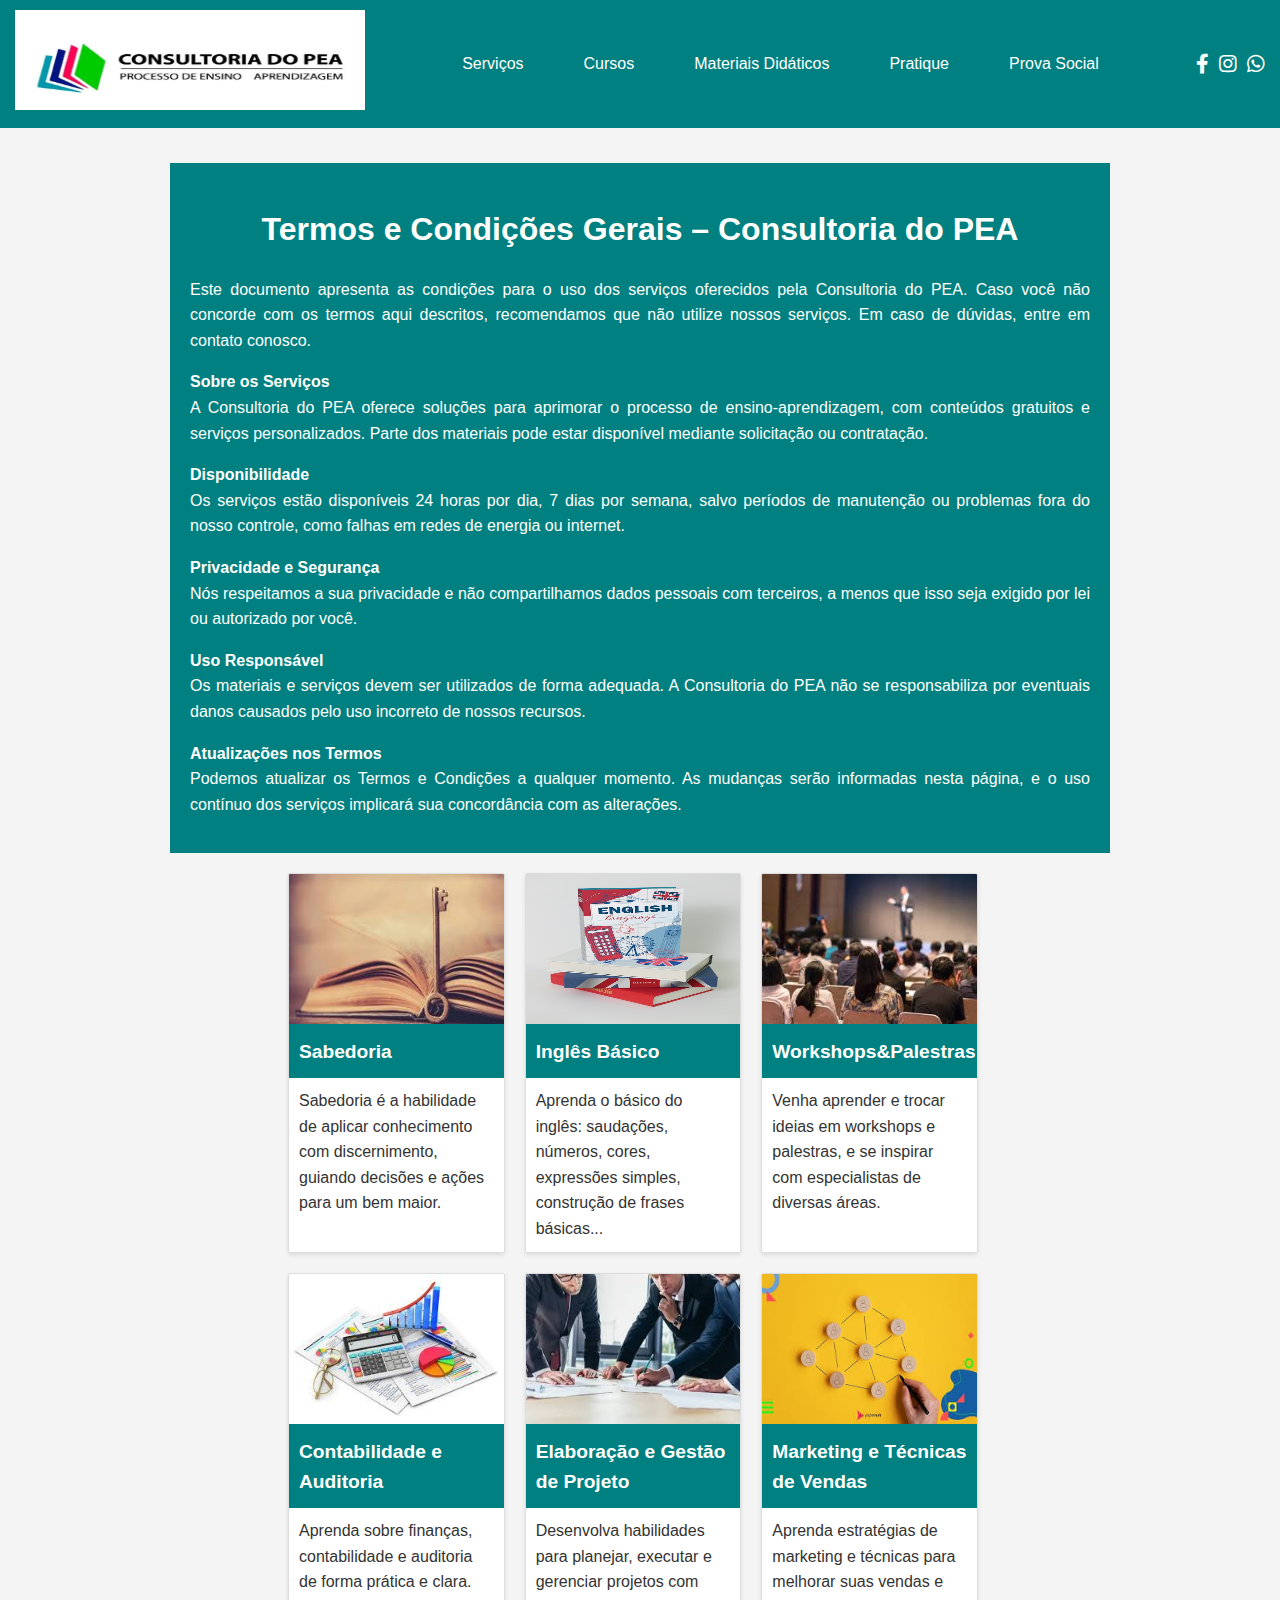
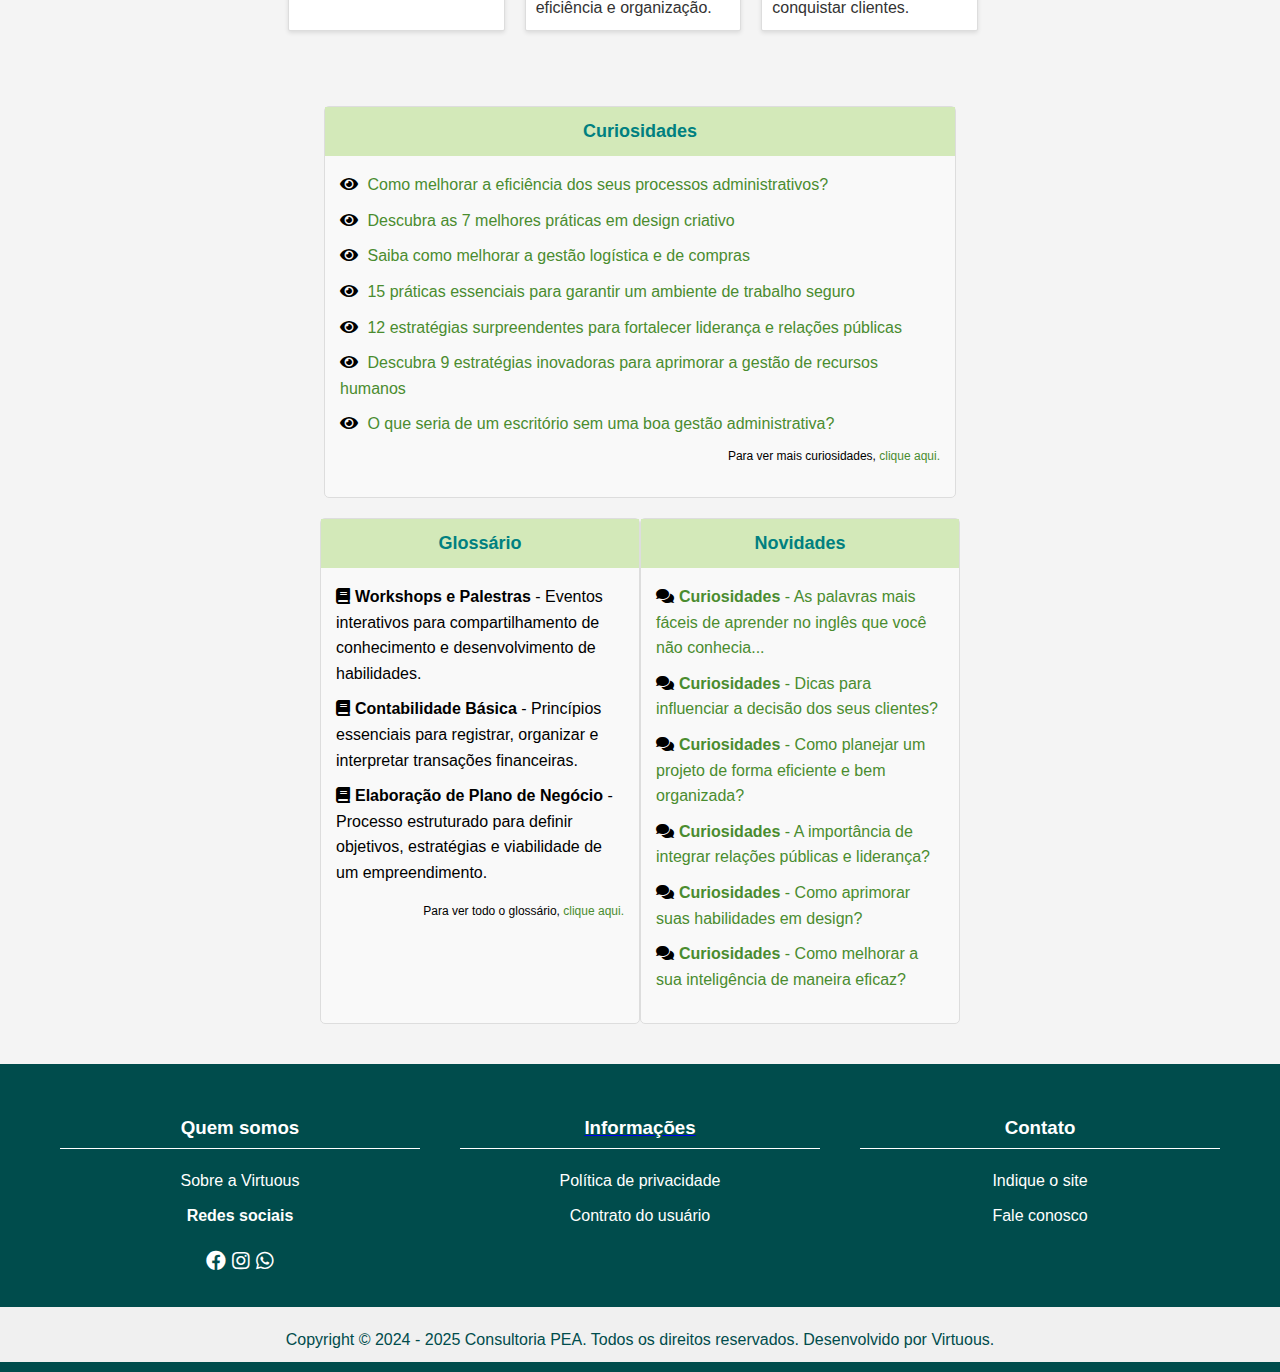
<file: ContratoUsuário.HTML>
<!DOCTYPE html>
<html lang="pt-BR">
<head>
    <meta charset="UTF-8">
    <meta name="viewport" content="width=device-width, initial-scale=1.0">
    <title>Contrato do Usuário - Consultoria PEA</title>
    <link href="https://cdnjs.cloudflare.com/ajax/libs/font-awesome/5.15.3/css/all.min.css" rel="stylesheet"/> 
    <style>
        body {
            font-family: Arial, sans-serif;
            margin: 0;
            padding: 0;
            line-height: 1.6;
            background:  #f4f4f4;;
        }

         
          header {
          display: flex;
          justify-content: space-between;
          align-items: center;
          background-color: #008080; 
          color: white;
          padding: 10px 15px;
          position: relative;
          z-index: 100;
        }

        .logo img {
            height: 100px;
            width: 350px;
        }

    
        nav .menu {
            list-style: none;
            margin: 0;
            padding: 0;
            display: flex;
        }

        .menu > li {
            margin: 10px 30px; 
            cursor: pointer;
            position: relative;
            z-index: 101;
           }



        .menu > li:hover .submenu {
            display: block;
        }

   
        .social-icons {  
         display: flex;
         gap: 10px;
     }
     
     .social-icons a {
         color: white;
         text-decoration: none;
         font-size: 20px;
     }

     

        
        .submenu {
          display: none;
          position: absolute;
          background-color: #066161;
          padding: 10px 0; 
          list-style: none;
          margin: 0;
          z-index: 102;
          width: 250px; 
          box-shadow: 0 4px 6px rgba(0, 0, 0, 0.1); 
          border-radius: 5px; 
         }

        .submenu li {
         padding: 8px 15px; 
         color: white;
         cursor: pointer;
         font-size: 14px; 
         text-align: left; 
        }

      .submenu li:hover {
        background-color: #008080;
        }


     
        .virtuous{
          width: 900px;
          background-color: #008080;
          color: white;
          padding: 20px;
          position: relative; 
          top: 35px; 
          justify-content: center; 
          align-items: center;   
          margin: 0 auto;
          text-align: justify;
       } 

       .virtuous h1{
         text-align: center;
       }



       .grid {
        display: flex;
        flex-wrap: wrap;
        gap: 20px;
        margin-top: 10px;
        width: 55%;
        max-width: 800px;
        padding: 55px;
        margin: 0 auto; 
            
          
    }

    .card {
        position: relative; 
        background-color: #fff;
        border: 1px solid #ddd;
        border-radius: 2px;
        box-shadow: 0 2px 4px rgba(0, 0, 0, 0.1);
        flex: 1 1 calc(33.333% - 20px);
        max-width: calc(33.333% - 20px);
        display: flex;
        flex-direction: column;
        text-decoration: none;
        color: inherit;
        overflow: hidden; 
        transition: all 0.3s ease;
    }

    .card img {
        width: 100%;
        border-bottom: 3px solid #008080;
    }

    .card h3 {
        background-color: #008080;
        color: #fff;
        margin: 0;
        padding: 10px;
        font-size: 1.2em;
    }

    .card p {
        padding: 10px;
        margin: 0;
        color: #333;
    }

    .card::before,
    .card::after {
        content: '';
        position: absolute;
        background-color: transparent;
        transition: background-color 0.3s ease;
    }

    .card::before {
        top: 0;
        left: 0;
        height: 3px;
        width: 100%;
    }

    .card::after {
        bottom: 0;
        left: 0;
        height: 3px;
        width: 100%;
    }

    .card:hover::before,
    .card:hover::after {
        background-color: #008080; 
    }

    .card:hover {
        border-left: 3px solid #008080;
        border-right: 3px solid #008080;
    }

    @media (max-width: 768px) {
        .card {
            flex: 1 1 calc(50% - 20px);
            max-width: calc(50% - 20px);
        }
    }

    @media (max-width: 480px) {
        .card {
            flex: 1 1 100%;
            max-width: 100%;
        }
    }



    .container {
            display: flex;
            flex-direction: column;
            align-items: center;
            padding: 20px;
            margin-top: 0%;
            position: relative;  
        }
        .section {
            background-color: #f9f9f9;
            border: 1px solid #ddd;
            border-radius: 5px;
            margin-bottom: 20px;
            padding: 15px;
            width: 100%;
            max-width: 600px;
        }
        .section h2 {
            background-color: #d3e9b9;
            color: #008080;
            font-size: 18px;
            margin: -15px -15px 15px -15px;
            padding: 10px;
            text-align: center;
        }
        .section ul {
            list-style: none;
            padding: 0;
        }
        .section ul li {
            margin-bottom: 10px;
        }
        .section ul li i {
            margin-right: 5px;
        }
        .section a {
            color: #4a8c2f;
            text-decoration: none;
        }
        .section a:hover {
            text-decoration: underline;
        }
        .footer {
            text-align: right;
            font-size: 12px;
            margin-top: 10px;
        }
        .footer a {
            color: #4a8c2f;
        }
        .glossary, .news {
            display: flex;
            justify-content: space-between;
            width: 100%;
            max-width: 640px;
        }
        .glossary .section, .news .section {
            width: 48%;
        }








        .footer4 {
            text-align: center;
            background: #004c4c;
            color: #fff;
            padding: 10px 0;
        }
        .footer4 .container4 {
            display: flex;
            justify-content: space-around;
            flex-wrap: wrap;
            max-width: 1200px;
            margin: 0 auto;
        }
        .footer4 .column4 {
            flex: 1;
            min-width: 200px;
            margin: 20px;
        }
        .footer4 .column4 h3 {
            border-bottom: 1px solid white;
            padding-bottom: 5px;
            color: #fff;
            
        }
        .footer4 .column4 ul {
            list-style: none;
            padding: 0;
        }
        .footer4 .column4 ul li {
            margin: 10px 0;
        }
        .footer4 .column4 ul li h4{
            margin: 10px 0;
        }
        .footer4 .column4 ul li a {
            color: white;
            text-decoration: none;
        }
        .footer4 .column4 ul li a:hover {
            text-decoration: underline;
        }
        .footer4 .social-icons4 {
            flex: 1;
            min-width: 200px;
            margin: 10px 0;
        }

        .footer4 .social-icons4 a {
            color: white;
            font-size: 20px;
            text-decoration: none;
            transition: color 0.3s ease-in-out;
        }

        .footer4 .social-icons4 a:hover {
            color: #00ffff;
        }

        .footer4 .bottom-bar4 {
            background-color: #f0f0f0;
            padding: 10px 0;
            text-align: center;
        }
        .footer4 .bottom-bar4 img {
            margin: 0 5px;
        }
        .footer4 .bottom-bar4 p {
            margin: 10px 0 0;
            color: #004c4c;
        } 



 </style>
</head>
<body>
    <header>
        <div class="logo">
            <img src="logo.jpg" alt="Logotipo">
        </div>
        <nav>
            <ul class="menu">
                <li>Serviços
                    <ul class="submenu">
                        <li>Contabilidade e Auditoria</li>
                        <li>Serviços Administrativos</li>
                        <li>Atividades de Programação Informática</li>
                        <li>Atividades de Design</li>
                        <li>Auxílio na Elaboração de Projetos de Pesquisa Científica e de Campo</li>
                        <li>Elaboração de Planos de Negócios</li>
                        <li>Workshops e Palestras</li>
                    </ul>
                </li>
                <li>Cursos
                    <ul class="submenu">
                        <li>Contabilidade Básica</li>
                        <li>Higiene e Segurança no Trabalho</li>
                        <li>Marketing e Técnicas de Vendas</li>
                        <li>Secretariado e Administração de Escritórios</li>
                        <li>Inglês Básico</li>
                        <li>Logística e Procurement</li>
                        <li>Gestão de Recursos Humanos</li>
                        <li>Elaboração e Gestão de Projetos</li>
                        <li>Gestão Empresarial</li>
                        <li>Relações Públicas e Liderança</li>
                        <li>Sabedoria</li>
                    </ul>
                </li>
                <li>Materiais Didáticos
                    <ul class="submenu">
                        <li>N</li>
                        <li>O</li>
                        <li>P</li>
                        <li>Q</li>
                        <li>R</li>
                    </ul>
                </li>
                <li>Pratique
                    <ul class="submenu">
                        <li>S</li>
                        <li>T</li>
                        <li>U</li>
                        <li>V</li>
                    </ul>
                </li>
                <li>Prova Social
                    <ul class="submenu">
                        <li>W</li>
                        <li>X</li>
                        <li>Y</li>
                        <li>Z</li>
                    </ul>
                </li>
            </ul>
        </nav>

        <div class="social-icons">
            <a href="https://www.facebook.com/profile.php?id=61555703641141"><i class="fab fa-facebook-f"></i></a>
            <a href="https://www.instagram.com/consultoria_dopea?igsh=MWF4eGV4Zmk5eXI3dQ"><i class="fab fa-instagram"></i></a>
            <a href="https://chat.whatsapp.com/BezGfxuZfQy0mZ1Nz08pG4"><i class="fab fa-whatsapp"></i></a>
          </div>
     </header>

      <section class="virtuous">
        <h1> Termos e Condições Gerais – Consultoria do PEA </h1>
        <p>
            Este documento apresenta as condições para o uso dos serviços oferecidos pela Consultoria do PEA. Caso você não concorde com os 
            termos aqui descritos, recomendamos que não utilize nossos serviços. Em caso de dúvidas, entre em contato conosco.
        </p>
        
        <p>
            <strong>Sobre os Serviços</strong> <br>
            A Consultoria do PEA oferece soluções para aprimorar o processo de ensino-aprendizagem, com conteúdos gratuitos e serviços personalizados. 
            Parte dos materiais pode estar disponível mediante solicitação ou contratação.
        </p>
        <p>
            <strong>Disponibilidade</strong> <br>
            Os serviços estão disponíveis 24 horas por dia, 7 dias por semana, salvo períodos de manutenção ou problemas fora do nosso controle, como falhas 
            em redes de energia ou internet.
        </p>
        <p>
            <strong>Privacidade e Segurança</strong> <br>
            Nós respeitamos a sua privacidade e não compartilhamos dados pessoais com terceiros, a menos que isso seja exigido por lei ou autorizado por você.
        </p>
        <p>
            <strong>Uso Responsável</strong> <br>
            Os materiais e serviços devem ser utilizados de forma adequada. A Consultoria do PEA não se responsabiliza por eventuais danos causados pelo uso incorreto de nossos recursos.
        </p>
        <p>
            <strong>Atualizações nos Termos</strong> <br>
            Podemos atualizar os Termos e Condições a qualquer momento. As mudanças serão informadas nesta página, e o uso contínuo dos serviços implicará sua concordância com as alterações.
        </p>
    </section>

    <div class="grid">
        <a href="#" class="card">
            <img alt="Imagem representando sabedoria" height="150" src="Img/Sabedoria.jfif" width="300"/>
            <h3> Sabedoria </h3>
            <p> Sabedoria é a habilidade de aplicar conhecimento com discernimento, guiando decisões e ações para um bem maior. </p>
        </a>
        <a href="#" class="card">
            <img alt="Imagem representando inglês básico" height="150" src="English2.jpg" width="300"/>
            <h3> Inglês Básico </h3>
            <p> Aprenda o básico do inglês: saudações, números, cores, expressões simples, construção de frases básicas...</p>
        </a>
        <a href="#" class="card">
            <img alt="Imagem representando workshops e palestras" height="150" src="WPalestra2.jfif" width="300"/>
            <h3> Workshops&Palestras </h3>
            <p> Venha aprender e trocar ideias em workshops e palestras, e se inspirar com especialistas de diversas áreas. </p>
        </a>
        <a href="#" class="card">
            <img alt="Imagem representando contabilidade e auditoria" height="150" src="Img/CAuditoria.jfif" width="300"/>
            <h3> Contabilidade e Auditoria </h3>
            <p> Aprenda sobre finanças, contabilidade e auditoria de forma prática e clara. </p>
        </a>
        <a href="#" class="card">
            <img alt="Imagem representando elaboração e gestão de projeto" height="150" src="Img/EGEmpresarial.jfif" width="300"/>
            <h3> Elaboração e Gestão de Projeto </h3>
            <p> Desenvolva habilidades para planejar, executar e gerenciar projetos com eficiência e organização. </p>
        </a>
        <a href="#" class="card">
            <img alt="Imagem representando marketing e técnicas de vendas" height="150" src="Img/MTVenda.jfif" width="300"/>
            <h3> Marketing e Técnicas de Vendas </h3>
            <p> Aprenda estratégias de marketing e técnicas para melhorar suas vendas e conquistar clientes. </p>
        </a>
    </div>


    <div class="container">
        <div class="section">
            <h2>Curiosidades</h2>
            <ul>
                <li><i class="fas fa-eye"></i>  
                    <a href="#"> Como melhorar a eficiência dos seus processos administrativos? </a> 
                </li>                
                <li><i class="fas fa-eye"></i>  
                    <a href="#"> Descubra as 7 melhores práticas em design criativo </a>  
                </li>                
                <li><i class="fas fa-eye"></i>  
                    <a href="#"> Saiba como melhorar a gestão logística e de compras </a>  
                </li>                
                <li><i class="fas fa-eye"></i>  
                    <a href="#"> 15 práticas essenciais para garantir um ambiente de trabalho seguro </a>  
                </li>                
                <li><i class="fas fa-eye"></i>  
                    <a href="#"> 12 estratégias surpreendentes para fortalecer liderança e relações públicas </a>  
                </li>                
                <li><i class="fas fa-eye"></i>  
                    <a href="#"> Descubra 9 estratégias inovadoras para aprimorar a gestão de recursos humanos </a>  
                </li>                
                <li><i class="fas fa-eye"></i>  
                    <a href="#"> O que seria de um escritório sem uma boa gestão administrativa? </a>  
                </li>                
            
            <div class="footer">
                Para ver mais curiosidades, <a href="#">clique aqui.</a>
            </div>
        </div>
        <div class="glossary">
            <div class="section">
                <h2>Glossário</h2>
                <ul>
                    <li><i class="fas fa-book"></i><strong>Workshops e Palestras</strong> - Eventos interativos para compartilhamento de conhecimento e desenvolvimento de habilidades.</li>
                    <li><i class="fas fa-book"></i><strong>Contabilidade Básica</strong> - Princípios essenciais para registrar, organizar e interpretar transações financeiras.</li>
                    <li><i class="fas fa-book"></i><strong>Elaboração de Plano de Negócio</strong> - Processo estruturado para definir objetivos, estratégias e viabilidade de um empreendimento.</li>
                </ul>                               
                <div class="footer">
                    Para ver todo o glossário, <a href="#">clique aqui.</a>
                </div>
            </div>
            <div class="section">
                <h2>Novidades</h2>
                <ul>
                    <li><i class="fas fa-comments"></i><a href="#"><strong>Curiosidades</strong> - As palavras mais fáceis de aprender no inglês que você não conhecia...</a></li>
                    <li><i class="fas fa-comments"></i><a href="#"><strong>Curiosidades</strong> - Dicas para influenciar a decisão dos seus clientes?</a></li>
                    <li><i class="fas fa-comments"></i><a href="#"><strong>Curiosidades</strong> - Como planejar um projeto de forma eficiente e bem organizada?</a></li>
                    <li><i class="fas fa-comments"></i><a href="#"><strong>Curiosidades</strong> - A importância de integrar relações públicas e liderança?</a></li>
                    <li><i class="fas fa-comments"></i><a href="#"><strong>Curiosidades</strong> - Como aprimorar suas habilidades em design?</a></li>
                    <li><i class="fas fa-comments"></i><a href="#"><strong>Curiosidades</strong> - Como melhorar a sua inteligência de maneira eficaz?</a></li>
                </ul>
                
            </div>
        </div>
    </div>
    

    <footer class="footer4">
        <div class="container4">
         <div class="column4">
          <h3> Quem somos </h3>
          <ul>
           <li> <a href="Virtuous.HTML"> Sobre a Virtuous </a></li>
           <li> <h4> Redes sociais </h4></li>
          </ul>
          <div class="social-icons4">
           <a href="https://www.facebook.com/profile.php?id=61555703641141"> <i class="fab fa-facebook"></i>
           <a href="https://www.instagram.com/consultoria_dopea?igsh=MWF4eGV4Zmk5eXI3dQ"> <i class="fab fa-instagram"></i>
           <a href="https://chat.whatsapp.com/BezGfxuZfQy0mZ1Nz08pG4"> <i class="fab fa-whatsapp"></i>
          </div>
         </div>
         <div class="column4">
          <h3> Informações </h3>
          <ul>
           <li> <a href="PolíticaPrivacidade.HTML"> Política de privacidade </a></li>
           <li> <a href="ContratoUsuário.HTML"> Contrato do usuário </a></li>
          </ul>
         </div>
         <div class="column4">
          <h3> Contato </h3>
          <ul>
           <li> <a href="#"> Indique o site </a></li>
           <li> <a href="#"> Fale conosco </a></li>
          </ul>
         </div>
        </div>
       </div>
      
       <div class="bottom-bar4">
         <p> Copyright © 2024 - 2025 Consultoria PEA. Todos os direitos reservados. Desenvolvido por Virtuous. </p>
        </div>
       </footer>    

</body>
</html>
</file>
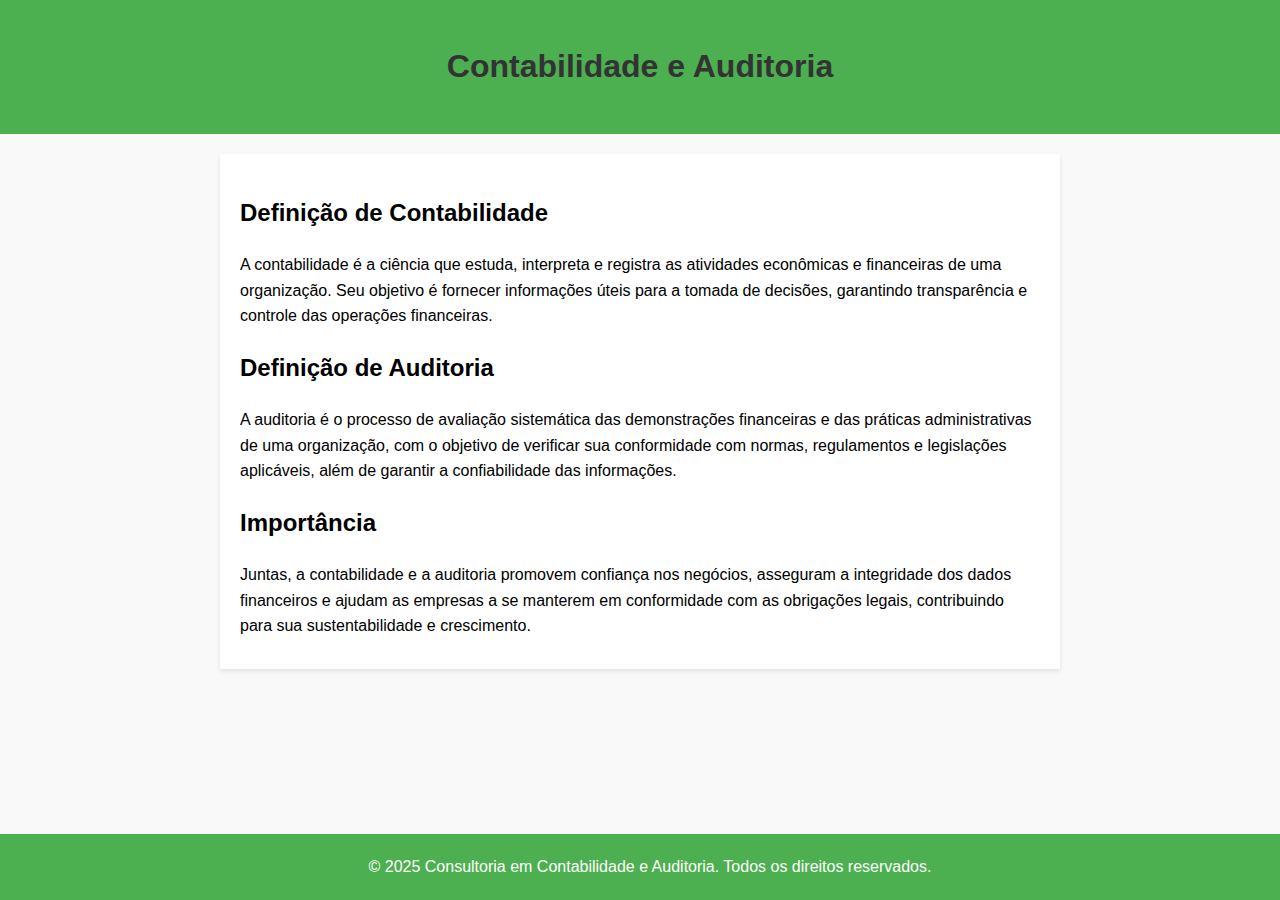
<file: EEE.html>
<!DOCTYPE html>
<html lang="pt-BR">
<head>
    <meta charset="UTF-8">
    <meta name="viewport" content="width=device-width, initial-scale=1.0">
    <title>Contabilidade e Auditoria</title>
    <style>
        body {
            font-family: Arial, sans-serif;
            line-height: 1.6;
            background-color: #f9f9f9;
            margin: 0;
            padding: 0;
        }
        header {
            background-color: #4CAF50;
            color: white;
            padding: 20px 10px;
            text-align: center;
        }
        section {
            padding: 20px;
            max-width: 800px;
            margin: auto;
            background: white;
            box-shadow: 0 2px 5px rgba(0, 0, 0, 0.1);
            margin-top: 20px;
        }
        h1 {
            color: #333;
        }
        p {
            margin: 10px 0;
        }
        footer {
            text-align: center;
            padding: 10px;
            background: #4CAF50;
            color: white;
            position: fixed;
            bottom: 0;
            width: 100%;
        }
    </style>
</head>
<body>

<header>
    <h1>Contabilidade e Auditoria</h1>
</header>

<section>
    <h2>Definição de Contabilidade</h2>
    <p>
        A contabilidade é a ciência que estuda, interpreta e registra as atividades econômicas e financeiras de uma organização. Seu objetivo é fornecer informações úteis para a tomada de decisões, garantindo transparência e controle das operações financeiras.
    </p>

    <h2>Definição de Auditoria</h2>
    <p>
        A auditoria é o processo de avaliação sistemática das demonstrações financeiras e das práticas administrativas de uma organização, com o objetivo de verificar sua conformidade com normas, regulamentos e legislações aplicáveis, além de garantir a confiabilidade das informações.
    </p>

    <h2>Importância</h2>
    <p>
        Juntas, a contabilidade e a auditoria promovem confiança nos negócios, asseguram a integridade dos dados financeiros e ajudam as empresas a se manterem em conformidade com as obrigações legais, contribuindo para sua sustentabilidade e crescimento.
    </p>
</section>

<footer>
    <p>&copy; 2025 Consultoria em Contabilidade e Auditoria. Todos os direitos reservados.</p>
</footer>

</body>
</html>
</file>
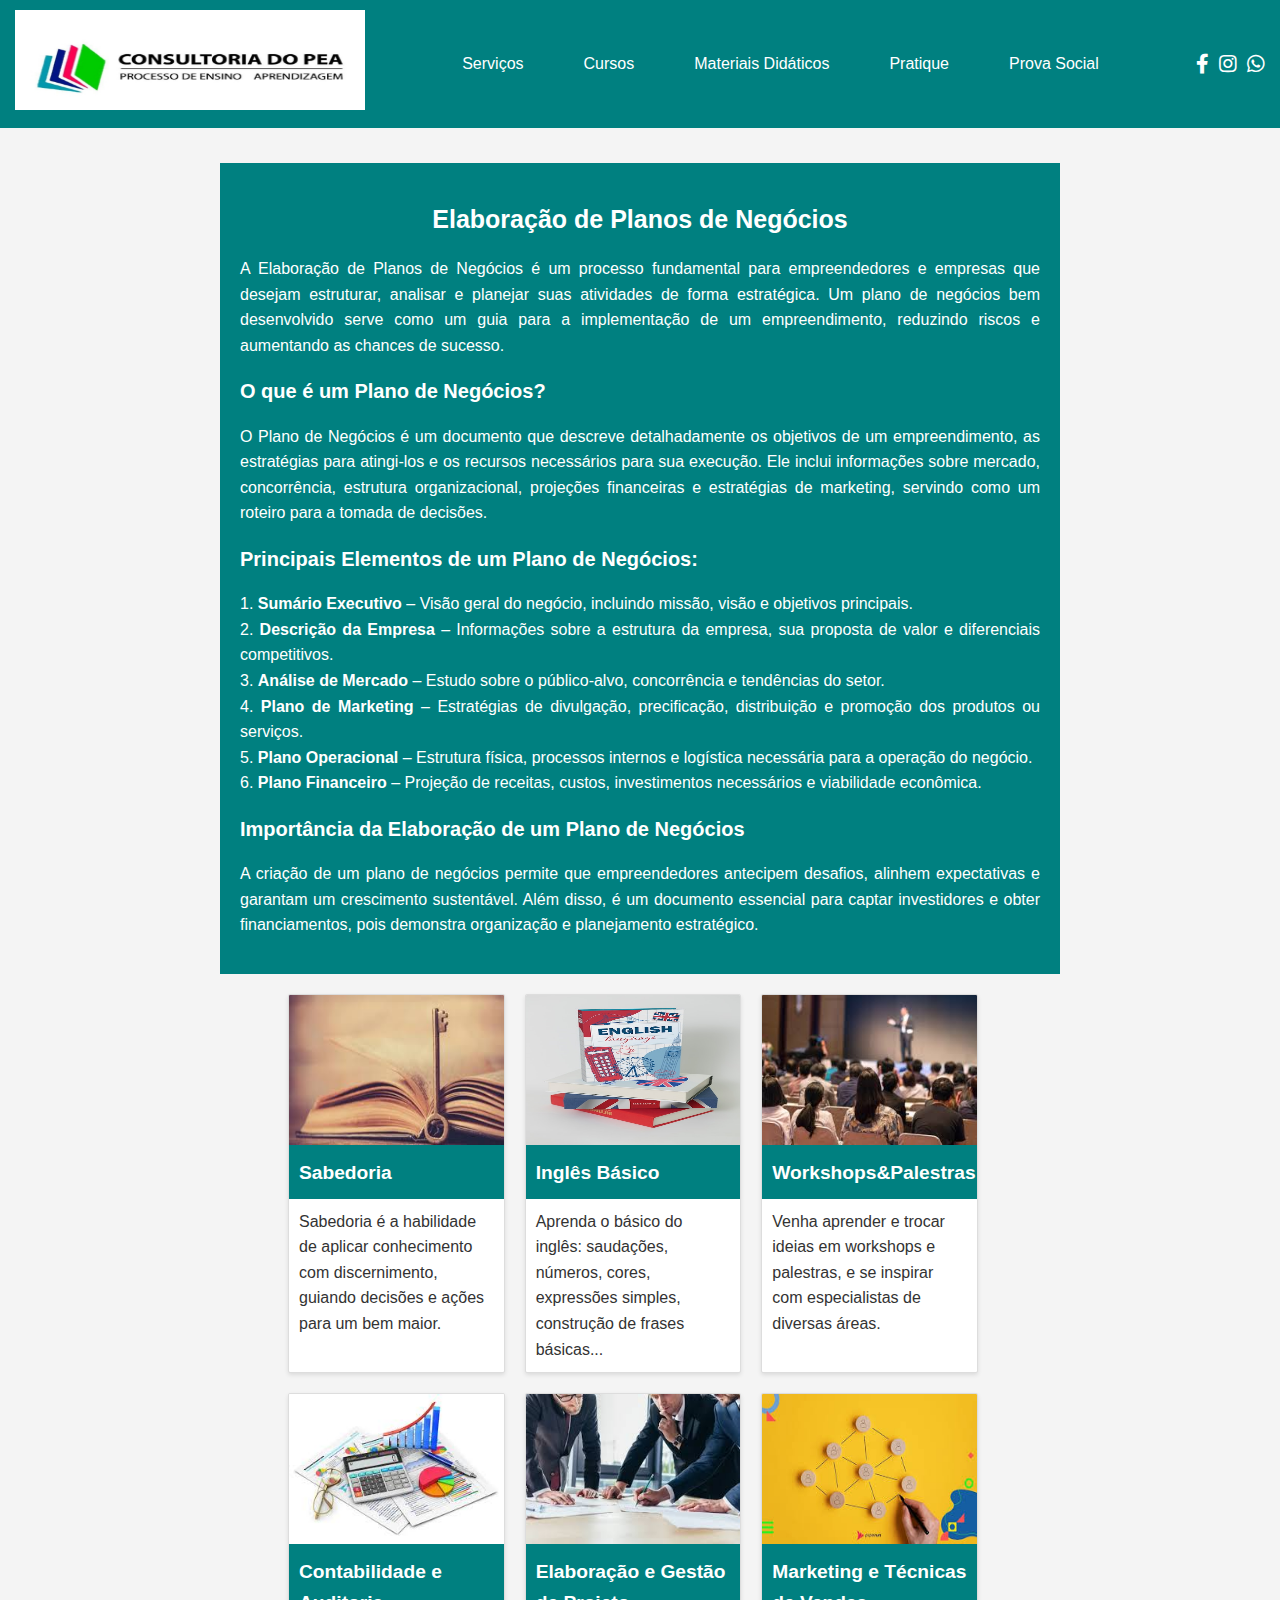
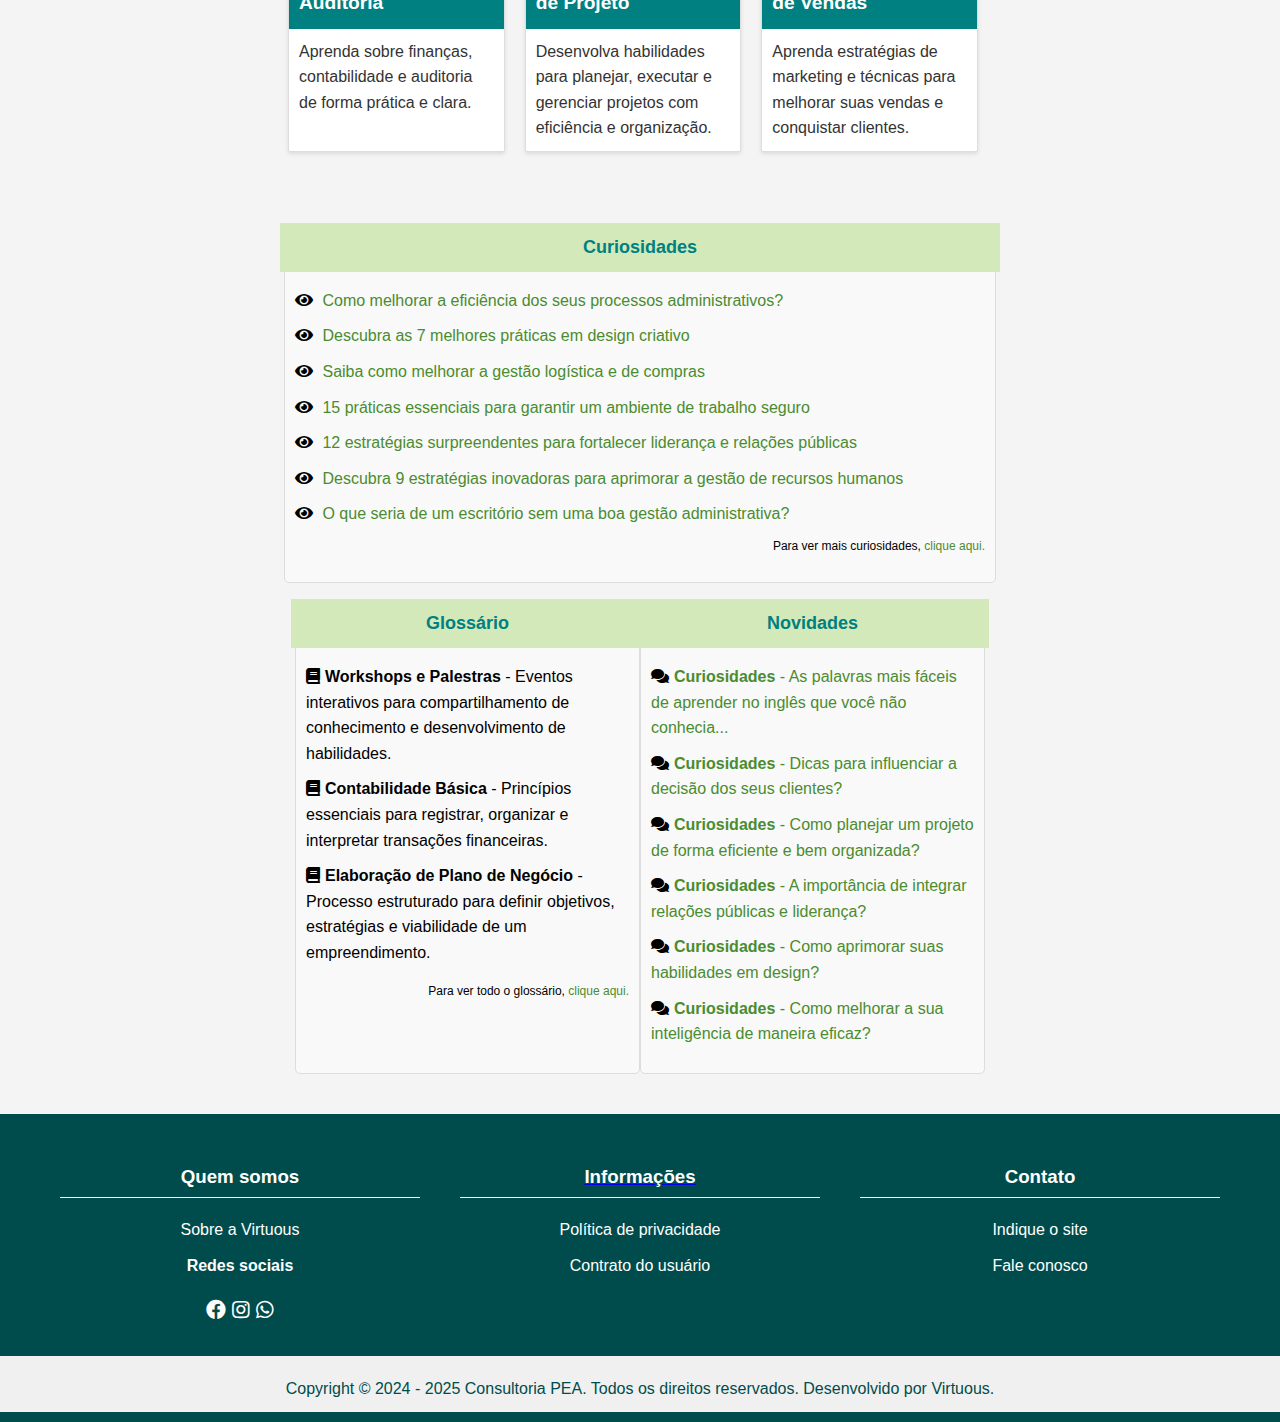
<file: ElaboraçãoPlanosNegócios.html>
<!DOCTYPE html>
<html lang="pt-BR">
<head>
    <meta charset="UTF-8">
    <meta name="viewport" content="width=device-width, initial-scale=1.0">
    <title>Elaboração de Planos de Negócios - Consultoria PEA</title>
    <link href="https://cdnjs.cloudflare.com/ajax/libs/font-awesome/5.15.3/css/all.min.css" rel="stylesheet"/> 
    <style>
        body {
            font-family: Arial, sans-serif;
            margin: 0;
            padding: 0;
            line-height: 1.6;
            background:  #f4f4f4;;
        }

         
          header {
          display: flex;
          justify-content: space-between;
          align-items: center;
          background-color: #008080; 
          color: white;
          padding: 10px 15px;
          position: relative;
          z-index: 100;
        }

        .logo img {
            height: 100px;
            width: 350px;
        }

    
        nav .menu {
            list-style: none;
            margin: 0;
            padding: 0;
            display: flex;
        }

        .menu > li {
            margin: 10px 30px; 
            cursor: pointer;
            position: relative;
            z-index: 101;
           }

           .menu a{
            color: white;
            text-decoration: none;
        }

        .menu > li:hover .submenu {
            display: block;
        }

   
        .social-icons {  
         display: flex;
         gap: 10px;
     }
     
     .social-icons a {
         color: white;
         text-decoration: none;
         font-size: 20px;
     }

     

        
        .submenu {
          display: none;
          position: absolute;
          background-color: #066161;
          padding: 10px 0; 
          list-style: none;
          margin: 0;
          z-index: 102;
          width: 250px; 
          box-shadow: 0 4px 6px rgba(0, 0, 0, 0.1); 
          border-radius: 5px; 
         }

        .submenu li {
         padding: 8px 15px; 
         color: white;
         cursor: pointer;
         font-size: 14px; 
         text-align: left; 
        }

      .submenu li:hover {
        background-color: #008080;
        }


     
        .virtuous{
          width: 800px;
          background-color: #008080;
          color: white;
          padding: 20px;
          position: relative; 
          top: 35px; 
          justify-content: center; 
          align-items: center;   
          margin: 0 auto;
          text-align: justify;
       } 

       .virtuous h1{
         text-align: center;
         font-size: 25px;
       }

       .virtuous h2{
          font-size: 20px;
       }

       .grid {
        display: flex;
        flex-wrap: wrap;
        gap: 20px;
        margin-top: 10px;
        width: 55%;
        max-width: 800px;
        padding: 55px;
        margin: 0 auto; 
            
          
    }

    .card {
        position: relative; 
        background-color: #fff;
        border: 1px solid #ddd;
        border-radius: 2px;
        box-shadow: 0 2px 4px rgba(0, 0, 0, 0.1);
        flex: 1 1 calc(33.333% - 20px);
        max-width: calc(33.333% - 20px);
        display: flex;
        flex-direction: column;
        text-decoration: none;
        color: inherit;
        overflow: hidden; 
        transition: all 0.3s ease;
    }

    .card img {
        width: 100%;
        border-bottom: 3px solid #008080;
    }

    .card h3 {
        background-color: #008080;
        color: #fff;
        margin: 0;
        padding: 10px;
        font-size: 1.2em;
    }

    .card p {
        padding: 10px;
        margin: 0;
        color: #333;
    }

    .card::before,
    .card::after {
        content: '';
        position: absolute;
        background-color: transparent;
        transition: background-color 0.3s ease;
    }

    .card::before {
        top: 0;
        left: 0;
        height: 3px;
        width: 100%;
    }

    .card::after {
        bottom: 0;
        left: 0;
        height: 3px;
        width: 100%;
    }

    .card:hover::before,
    .card:hover::after {
        background-color: #008080; 
    }

    .card:hover {
        border-left: 3px solid #008080;
        border-right: 3px solid #008080;
    }

    @media (max-width: 768px) {
        .card {
            flex: 1 1 calc(50% - 20px);
            max-width: calc(50% - 20px);
        }
    }

    @media (max-width: 480px) {
        .card {
            flex: 1 1 100%;
            max-width: 100%;
        }
    }



    .container {
            display: flex;
            flex-direction: column;
            align-items: center;
            padding: 20px;
            margin-top: 0%;
            position: relative;  
        }
        .section {
            background-color: #f9f9f9;
            border: 1px solid #ddd;
            border-radius: 5px;
            margin-bottom: 20px;
            padding: 10px;
            width: 100%;
            max-width: 690px;
        }
        .section h2 {
            background-color: #d3e9b9;
            color: #008080;
            font-size: 18px;
            margin: -15px -15px 15px -15px;
            padding: 10px;
            text-align: center;
        }
        .section ul {
            list-style: none;
            padding: 0;
        }
        .section ul li {
            margin-bottom: 10px;
        }
        .section ul li i {
            margin-right: 5px;
        }
        .section a {
            color: #4a8c2f;
            text-decoration: none;
        }
        .section a:hover {
            text-decoration: underline;
        }
        .footer {
            text-align: right;
            font-size: 12px;
            margin-top: 10px;
        }
        .footer a {
            color: #4a8c2f;
        }
        .glossary, .news {
            display: flex;
            justify-content: space-between;
            width: 100%;
            max-width: 690px;
        }
        .glossary .section, .news .section {
            width: 48%;
        }








        .footer4 {
            text-align: center;
            background: #004c4c;
            color: #fff;
            padding: 10px 0;
        }
        .footer4 .container4 {
            display: flex;
            justify-content: space-around;
            flex-wrap: wrap;
            max-width: 1200px;
            margin: 0 auto;
        }
        .footer4 .column4 {
            flex: 1;
            min-width: 200px;
            margin: 20px;
        }
        .footer4 .column4 h3 {
            border-bottom: 1px solid white;
            padding-bottom: 5px;
            color: #fff;
            
        }
        .footer4 .column4 ul {
            list-style: none;
            padding: 0;
        }
        .footer4 .column4 ul li {
            margin: 10px 0;
        }
        .footer4 .column4 ul li h4{
            margin: 10px 0;
        }
        .footer4 .column4 ul li a {
            color: white;
            text-decoration: none;
        }
        .footer4 .column4 ul li a:hover {
            text-decoration: underline;
        }
        .footer4 .social-icons4 {
            flex: 1;
            min-width: 200px;
            margin: 10px 0;
        }

        .footer4 .social-icons4 a {
            color: white;
            font-size: 20px;
            text-decoration: none;
            transition: color 0.3s ease-in-out;
        }

        .footer4 .social-icons4 a:hover {
            color: #00ffff;
        }

        .footer4 .bottom-bar4 {
            background-color: #f0f0f0;
            padding: 10px 0;
            text-align: center;
        }
        .footer4 .bottom-bar4 img {
            margin: 0 5px;
        }
        .footer4 .bottom-bar4 p {
            margin: 10px 0 0;
            color: #004c4c;
        } 



 </style>
</head>
<body>
    <header>
        <div class="logo">
            <img src="logo.jpg" alt="Logotipo">
        </div>
        <nav>
            <ul class="menu">
                <li>Serviços
                    <ul class="submenu">
                        <li> <a href="ContabilidadeAuditoria.html"> Contabilidade e Auditoria </a></li>
                        <li> <a href="ServiçosAdministrativos.html"> Serviços Administrativos </a></li>
                        <li> <a href="AtividadesProgramaçãoInformática.html"> Atividades de Programação Informática </a></li>
                        <li> <a href="AtividadesDesign.html"> Atividades de Design </a></li>
                        <li>Auxílio na Elaboração de Projetos de Pesquisa Científica e de Campo</li>
                        <li>Elaboração de Planos de Negócios</li>
                        <li>Workshops e Palestras</li>
                    </ul>
                </li>
                <li>Cursos
                    <ul class="submenu">
                        <li>Contabilidade Básica</li>
                        <li>Higiene e Segurança no Trabalho</li>
                        <li>Marketing e Técnicas de Vendas</li>
                        <li>Secretariado e Administração de Escritórios</li>
                        <li>Inglês Básico</li>
                        <li>Logística e Procurement</li>
                        <li>Gestão de Recursos Humanos</li>
                        <li>Elaboração e Gestão de Projetos</li>
                        <li>Gestão Empresarial</li>
                        <li>Relações Públicas e Liderança</li>
                        <li>Sabedoria</li>
                    </ul>
                </li>
                <li>Materiais Didáticos
                    <ul class="submenu">
                        <li>N</li>
                        <li>O</li>
                        <li>P</li>
                        <li>Q</li>
                        <li>R</li>
                    </ul>
                </li>
                <li>Pratique
                    <ul class="submenu">
                        <li>S</li>
                        <li>T</li>
                        <li>U</li>
                        <li>V</li>
                    </ul>
                </li>
                <li>Prova Social
                    <ul class="submenu">
                        <li>W</li>
                        <li>X</li>
                        <li>Y</li>
                        <li>Z</li>
                    </ul>
                </li>
            </ul>
        </nav>

        <div class="social-icons">
            <a href="https://www.facebook.com/profile.php?id=61555703641141"><i class="fab fa-facebook-f"></i></a>
            <a href="https://www.instagram.com/consultoria_dopea?igsh=MWF4eGV4Zmk5eXI3dQ"><i class="fab fa-instagram"></i></a>
            <a href="https://chat.whatsapp.com/BezGfxuZfQy0mZ1Nz08pG4"><i class="fab fa-whatsapp"></i></a>
          </div>
     </header>

     <section class="virtuous">
     <h1>Elaboração de Planos de Negócios</h1>

     <p>
        A Elaboração de Planos de Negócios é um processo fundamental para empreendedores e empresas que desejam estruturar, analisar e planejar suas atividades de forma estratégica. Um plano de negócios bem desenvolvido serve como um guia para a implementação de um empreendimento, 
        reduzindo riscos e aumentando as chances de sucesso.
     </p>
     
     <h2>O que é um Plano de Negócios?</h2>
     <p>
        O Plano de Negócios é um documento que descreve detalhadamente os objetivos de um empreendimento, as estratégias para atingi-los e os recursos necessários para sua execução. Ele inclui informações sobre mercado, concorrência, estrutura organizacional, projeções financeiras 
        e estratégias de marketing, servindo como um roteiro para a tomada de decisões.
     </p>
     
     <h2>Principais Elementos de um Plano de Negócios:</h2>
     <p>
        1. <strong> Sumário Executivo </strong> – Visão geral do negócio, incluindo missão, visão e objetivos principais. <br>
        2. <strong> Descrição da Empresa </strong> – Informações sobre a estrutura da empresa, sua proposta de valor e diferenciais competitivos. <br>
        3. <strong> Análise de Mercado </strong> – Estudo sobre o público-alvo, concorrência e tendências do setor. <br>
        4. <strong> Plano de Marketing </strong> – Estratégias de divulgação, precificação, distribuição e promoção dos produtos ou serviços. <br>
        5. <strong> Plano Operacional </strong> – Estrutura física, processos internos e logística necessária para a operação do negócio. <br>
        6. <strong> Plano Financeiro </strong> – Projeção de receitas, custos, investimentos necessários e viabilidade econômica.
     </p>
     
     <h2>Importância da Elaboração de um Plano de Negócios</h2>
     <p>
         A criação de um plano de negócios permite que empreendedores antecipem desafios, alinhem expectativas e garantam um crescimento 
         sustentável. Além disso, é um documento essencial para captar investidores e obter financiamentos, pois demonstra organização e planejamento estratégico.
     </p>
 </section>
 
 
 
    
    </section>

    <div class="grid">
        <a href="#" class="card">
            <img alt="Imagem representando sabedoria" height="150" src="Img/Sabedoria.jfif" width="300"/>
            <h3> Sabedoria </h3>
            <p> Sabedoria é a habilidade de aplicar conhecimento com discernimento, guiando decisões e ações para um bem maior. </p>
        </a>
        <a href="#" class="card">
            <img alt="Imagem representando inglês básico" height="150" src="English2.jpg" width="300"/>
            <h3> Inglês Básico </h3>
            <p> Aprenda o básico do inglês: saudações, números, cores, expressões simples, construção de frases básicas...</p>
        </a>
        <a href="#" class="card">
            <img alt="Imagem representando workshops e palestras" height="150" src="WPalestra2.jfif" width="300"/>
            <h3> Workshops&Palestras </h3>
            <p> Venha aprender e trocar ideias em workshops e palestras, e se inspirar com especialistas de diversas áreas. </p>
        </a>
        <a href="ContabilidadeAuditoria.html" class="card">
            <img alt="Imagem representando contabilidade e auditoria" height="150" src="Img/CAuditoria.jfif" width="300"/>
            <h3> Contabilidade e Auditoria </h3>
            <p> Aprenda sobre finanças, contabilidade e auditoria de forma prática e clara. </p>
        </a>
        <a href="#" class="card">
            <img alt="Imagem representando elaboração e gestão de projeto" height="150" src="Img/EGEmpresarial.jfif" width="300"/>
            <h3> Elaboração e Gestão de Projeto </h3>
            <p> Desenvolva habilidades para planejar, executar e gerenciar projetos com eficiência e organização. </p>
        </a>
        <a href="#" class="card">
            <img alt="Imagem representando marketing e técnicas de vendas" height="150" src="Img/MTVenda.jfif" width="300"/>
            <h3> Marketing e Técnicas de Vendas </h3>
            <p> Aprenda estratégias de marketing e técnicas para melhorar suas vendas e conquistar clientes. </p>
        </a>
    </div>


    <div class="container">
        <div class="section">
            <h2>Curiosidades</h2>
            <ul>
                <li><i class="fas fa-eye"></i>  
                    <a href="#"> Como melhorar a eficiência dos seus processos administrativos? </a> 
                </li>                
                <li><i class="fas fa-eye"></i>  
                    <a href="#"> Descubra as 7 melhores práticas em design criativo </a>  
                </li>                
                <li><i class="fas fa-eye"></i>  
                    <a href="#"> Saiba como melhorar a gestão logística e de compras </a>  
                </li>                
                <li><i class="fas fa-eye"></i>  
                    <a href="#"> 15 práticas essenciais para garantir um ambiente de trabalho seguro </a>  
                </li>                
                <li><i class="fas fa-eye"></i>  
                    <a href="#"> 12 estratégias surpreendentes para fortalecer liderança e relações públicas </a>  
                </li>                
                <li><i class="fas fa-eye"></i>  
                    <a href="#"> Descubra 9 estratégias inovadoras para aprimorar a gestão de recursos humanos </a>  
                </li>                
                <li><i class="fas fa-eye"></i>  
                    <a href="#"> O que seria de um escritório sem uma boa gestão administrativa? </a>  
                </li>                
            
            <div class="footer">
                Para ver mais curiosidades, <a href="#">clique aqui.</a>
            </div>
        </div>
        <div class="glossary">
            <div class="section">
                <h2>Glossário</h2>
                <ul>
                    <li><i class="fas fa-book"></i><strong>Workshops e Palestras</strong> - Eventos interativos para compartilhamento de conhecimento e desenvolvimento de habilidades.</li>
                    <li><i class="fas fa-book"></i><strong>Contabilidade Básica</strong> - Princípios essenciais para registrar, organizar e interpretar transações financeiras.</li>
                    <li><i class="fas fa-book"></i><strong>Elaboração de Plano de Negócio</strong> - Processo estruturado para definir objetivos, estratégias e viabilidade de um empreendimento.</li>
                </ul>                               
                <div class="footer">
                    Para ver todo o glossário, <a href="#">clique aqui.</a>
                </div>
            </div>
            <div class="section">
                <h2>Novidades</h2>
                <ul>
                    <li><i class="fas fa-comments"></i><a href="#"><strong>Curiosidades</strong> - As palavras mais fáceis de aprender no inglês que você não conhecia...</a></li>
                    <li><i class="fas fa-comments"></i><a href="#"><strong>Curiosidades</strong> - Dicas para influenciar a decisão dos seus clientes?</a></li>
                    <li><i class="fas fa-comments"></i><a href="#"><strong>Curiosidades</strong> - Como planejar um projeto de forma eficiente e bem organizada?</a></li>
                    <li><i class="fas fa-comments"></i><a href="#"><strong>Curiosidades</strong> - A importância de integrar relações públicas e liderança?</a></li>
                    <li><i class="fas fa-comments"></i><a href="#"><strong>Curiosidades</strong> - Como aprimorar suas habilidades em design?</a></li>
                    <li><i class="fas fa-comments"></i><a href="#"><strong>Curiosidades</strong> - Como melhorar a sua inteligência de maneira eficaz?</a></li>
                </ul>
                
            </div>
        </div>
    </div>
    

    <footer class="footer4">
        <div class="container4">
         <div class="column4">
          <h3> Quem somos </h3>
          <ul>
           <li> <a href="Virtuous.HTML"> Sobre a Virtuous </a></li>
           <li> <h4> Redes sociais </h4></li>
          </ul>
          <div class="social-icons4">
           <a href="https://www.facebook.com/profile.php?id=61555703641141"> <i class="fab fa-facebook"></i>
           <a href="https://www.instagram.com/consultoria_dopea?igsh=MWF4eGV4Zmk5eXI3dQ"> <i class="fab fa-instagram"></i>
           <a href="https://chat.whatsapp.com/BezGfxuZfQy0mZ1Nz08pG4"> <i class="fab fa-whatsapp"></i>
          </div>
         </div>
         <div class="column4">
          <h3> Informações </h3>
          <ul>
           <li> <a href="PolíticaPrivacidade.HTML"> Política de privacidade </a></li>
           <li> <a href="ContratoUsuário.HTML"> Contrato do usuário </a></li>
          </ul>
         </div>
         <div class="column4">
          <h3> Contato </h3>
          <ul>
           <li> <a href="#"> Indique o site </a></li>
           <li> <a href="#"> Fale conosco </a></li>
          </ul>
         </div>
        </div>
       </div>
      
       <div class="bottom-bar4">
         <p> Copyright © 2024 - 2025 Consultoria PEA. Todos os direitos reservados. Desenvolvido por Virtuous. </p>
        </div>
       </footer>    

</body>
</html>
</file>
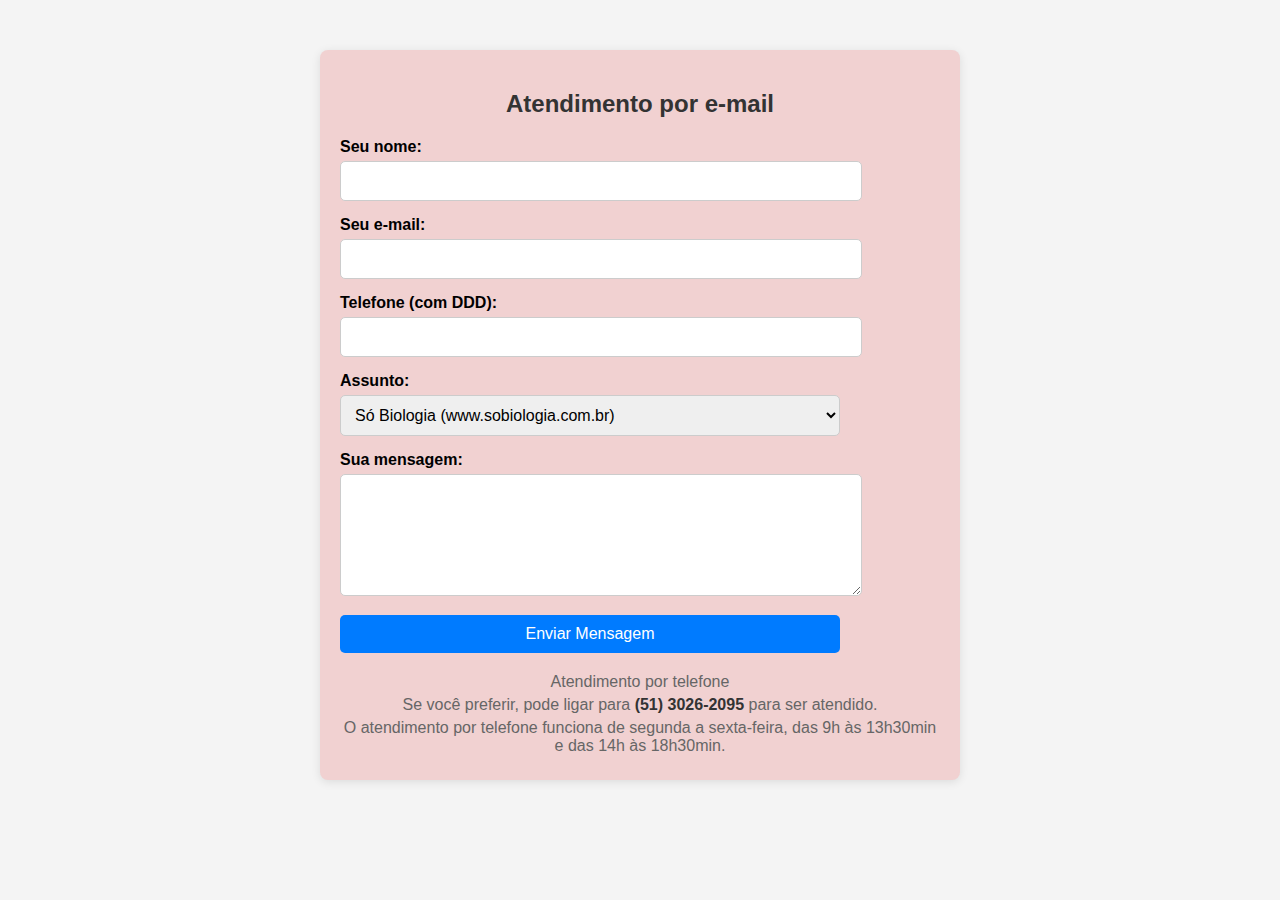
<file: Fara.html>
<!DOCTYPE html>
<html lang="en">
<head>
    <meta charset="UTF-8">
    <meta name="viewport" content="width=device-width, initial-scale=1.0">
    <title>Fale Conosco</title>
    <link rel="shortcut icon" href="logo 2.jpg" type="image/x-icon">
    <style>
        body {
            font-family: Arial, sans-serif;
            margin: 0;
            padding: 0;
            background-color: #f4f4f4;
        }

        .container {
            max-width: 600px;
            margin: 50px auto;
            padding: 20px;
            background: #f1d1d1;
            border-radius: 8px;
            box-shadow: 0 2px 10px rgba(0, 0, 0, 0.1);
        }

        .container h2 {
            margin-bottom: 20px;
            text-align: center;
            color: #333;
        }

        .form-group {
            margin-bottom: 15px;
            width: 500px;
        }

        .form-group label {
            display: block;
            font-weight: bold;
            margin-bottom: 5px;
        }

        .form-group input, .form-group textarea, .form-group select {
            width: 100%;
            padding: 10px;
            border: 1px solid #ccc;
            border-radius: 5px;
            font-size: 16px;
        }

        .form-group textarea {
            resize: vertical;
            height: 100px;
        }

        .form-group button {
            width: 100%;
            padding: 10px;
            background: #007BFF;
            color: #fff;
            border: none;
            border-radius: 5px;
            font-size: 16px;
            cursor: pointer;
        }

        .form-group button:hover {
            background: #0056b3;
        }

        .contact-info {
            margin-top: 20px;
            text-align: center;
            color: #666;
        }

        .contact-info p {
            margin: 5px 0;
        }

        .contact-info strong {
            color: #333;
        }
    </style>
</head>
<body>
    <div class="container">
        <h2>Atendimento por e-mail</h2>
        <form id="contactForm">
            <div class="form-group">
                <label for="name">Seu nome:</label>
                <input type="text" id="name" name="name" required>
            </div>
            <div class="form-group">
                <label for="email">Seu e-mail:</label>
                <input type="email" id="email" name="email" required>
            </div>
            <div class="form-group">
                <label for="phone">Telefone (com DDD):</label>
                <input type="tel" id="phone" name="phone">
            </div>
            <div class="form-group">
                <label for="subject">Assunto:</label>
                <select id="subject" name="subject">
                    <option value="sobiologia">Só Biologia (www.sobiologia.com.br)</option>
                    <option value="outros">Outros</option>
                </select>
            </div>
            <div class="form-group">
                <label for="message">Sua mensagem:</label>
                <textarea id="message" name="message" required></textarea>
            </div>
            <div class="form-group">
                <button type="submit">Enviar Mensagem</button>
            </div>
        </form>
        <div class="contact-info">
            <p>Atendimento por telefone</p>
            <p>Se você preferir, pode ligar para <strong>(51) 3026-2095</strong> para ser atendido.</p>
            <p>O atendimento por telefone funciona de segunda a sexta-feira, das 9h às 13h30min e das 14h às 18h30min.</p>
        </div>
    </div>

    <script>
        document.getElementById('contactForm').addEventListener('submit', function(event) {
            event.preventDefault();

            const name = document.getElementById('name').value;
            const email = document.getElementById('email').value;
            const phone = document.getElementById('phone').value;
            const subject = document.getElementById('subject').value;
            const message = document.getElementById('message').value;

            alert(`Obrigado, ${name}! Sua mensagem foi enviada com sucesso.`);

            // Aqui você pode adicionar a lógica para enviar os dados para um servidor
        });
    </script>
</body>
</html>
</file>
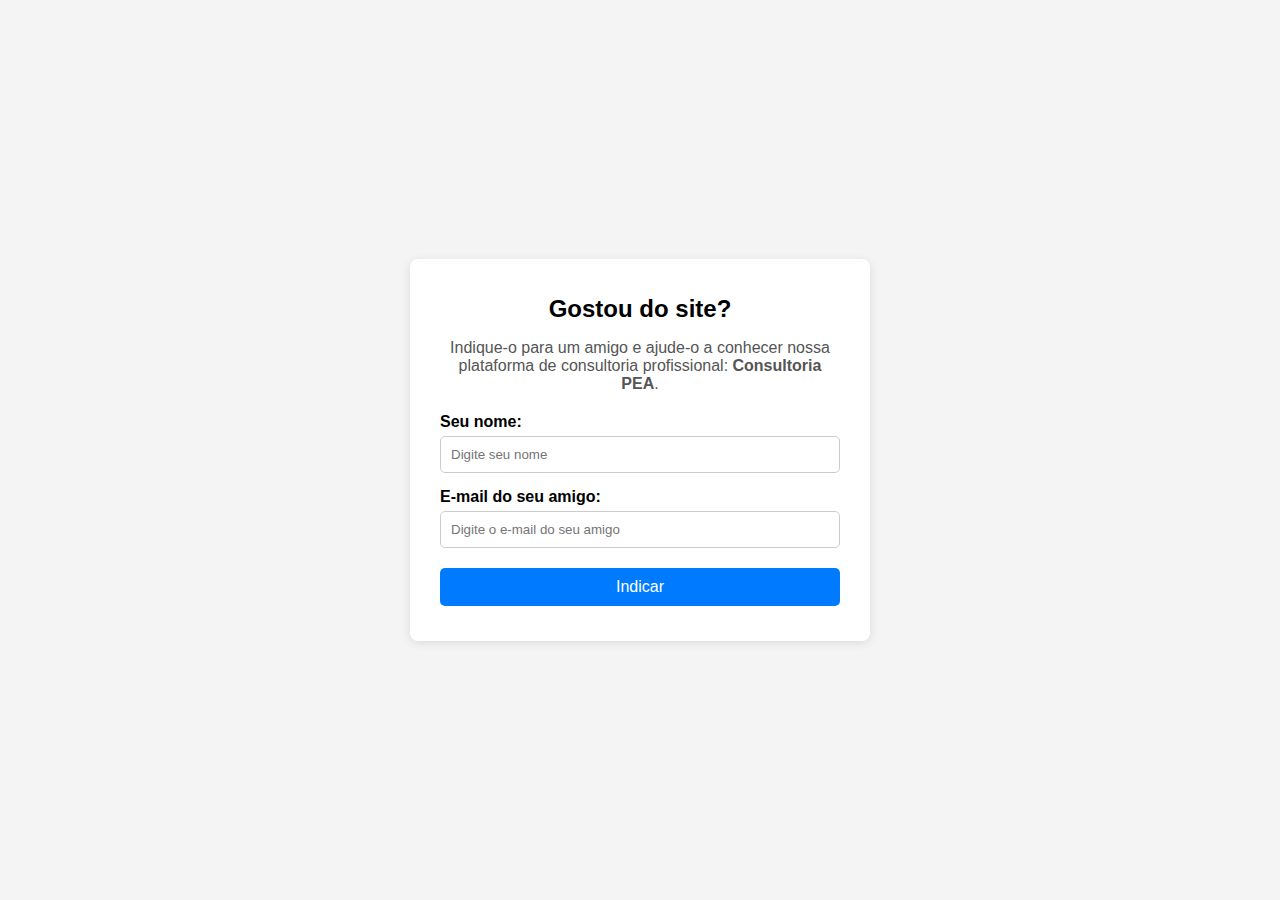
<file: IndiqueSite.html>
<!DOCTYPE html>
<html lang="pt-BR">
<head>
  <meta charset="UTF-8">
  <meta name="viewport" content="width=device-width, initial-scale=1.0">
  <title>Indique para um Amigo</title>
  <style>
    body {
      font-family: Arial, sans-serif;
      margin: 0;
      padding: 0;
      display: flex;
      justify-content: center;
      align-items: center;
      height: 100vh;
      background-color: #f4f4f4;
    }

    .container {
      background: #fff;
      padding: 20px 30px;
      border-radius: 8px;
      box-shadow: 0 2px 10px rgba(0, 0, 0, 0.1);
      text-align: center;
      width: 100%;
      max-width: 400px;
    }

    h1 {
      font-size: 24px;
      margin-bottom: 10px;
    }

    p {
      color: #555;
      margin-bottom: 20px;
    }

    label {
      display: block;
      margin-top: 15px;
      text-align: left;
      font-weight: bold;
    }

    input {
      width: 100%;
      padding: 10px;
      margin-top: 5px;
      border: 1px solid #ccc;
      border-radius: 5px;
      box-sizing: border-box;
    }

    button {
      margin-top: 20px;
      width: 100%;
      padding: 10px;
      background: #007BFF;
      color: #fff;
      border: none;
      border-radius: 5px;
      font-size: 16px;
      cursor: pointer;
    }

    button:hover {
      background: #0056b3;
    }

    #message {
      margin-top: 15px;
      font-size: 14px;
      color: green;
    }
  </style>
</head>
<body>
  <div class="container">
    <h1>Gostou do site?</h1>
    <p>Indique-o para um amigo e ajude-o a conhecer nossa plataforma de consultoria profissional: <strong>Consultoria PEA</strong>.</p>
    <form id="recommendationForm">
      <label for="name">Seu nome:</label>
      <input type="text" id="name" placeholder="Digite seu nome" required>
      
      <label for="friendEmail">E-mail do seu amigo:</label>
      <input type="email" id="friendEmail" placeholder="Digite o e-mail do seu amigo" required>
      
      <button type="submit">Indicar</button>
    </form>
    <div id="message"></div>
  </div>
  <script>
    document.getElementById("recommendationForm").addEventListener("submit", async function (event) {
      event.preventDefault(); // Evita o envio padrão do formulário
      
      const name = document.getElementById("name").value.trim();
      const friendEmail = document.getElementById("friendEmail").value.trim();
      
      if (name === "" || friendEmail === "") {
        alert("Por favor, preencha todos os campos.");
        return;
      }
      
      // Envia os dados para o backend
      try {
        const response = await fetch('http://localhost:3000/send-email', {
          method: 'POST',
          headers: {
            'Content-Type': 'application/json',
          },
          body: JSON.stringify({ name, friendEmail }),
        });
        
        const result = await response.json();
        
        if (result.success) {
          document.getElementById("message").textContent = "Mensagem enviada com sucesso!";
        } else {
          document.getElementById("message").textContent = "Erro ao enviar a mensagem.";
        }
      } catch (error) {
        console.error("Erro:", error);
        document.getElementById("message").textContent = "Erro ao enviar a mensagem.";
      }
      
      // Limpa o formulário
      document.getElementById("recommendationForm").reset();
    });
  </script>
</body>
</html>
</file>
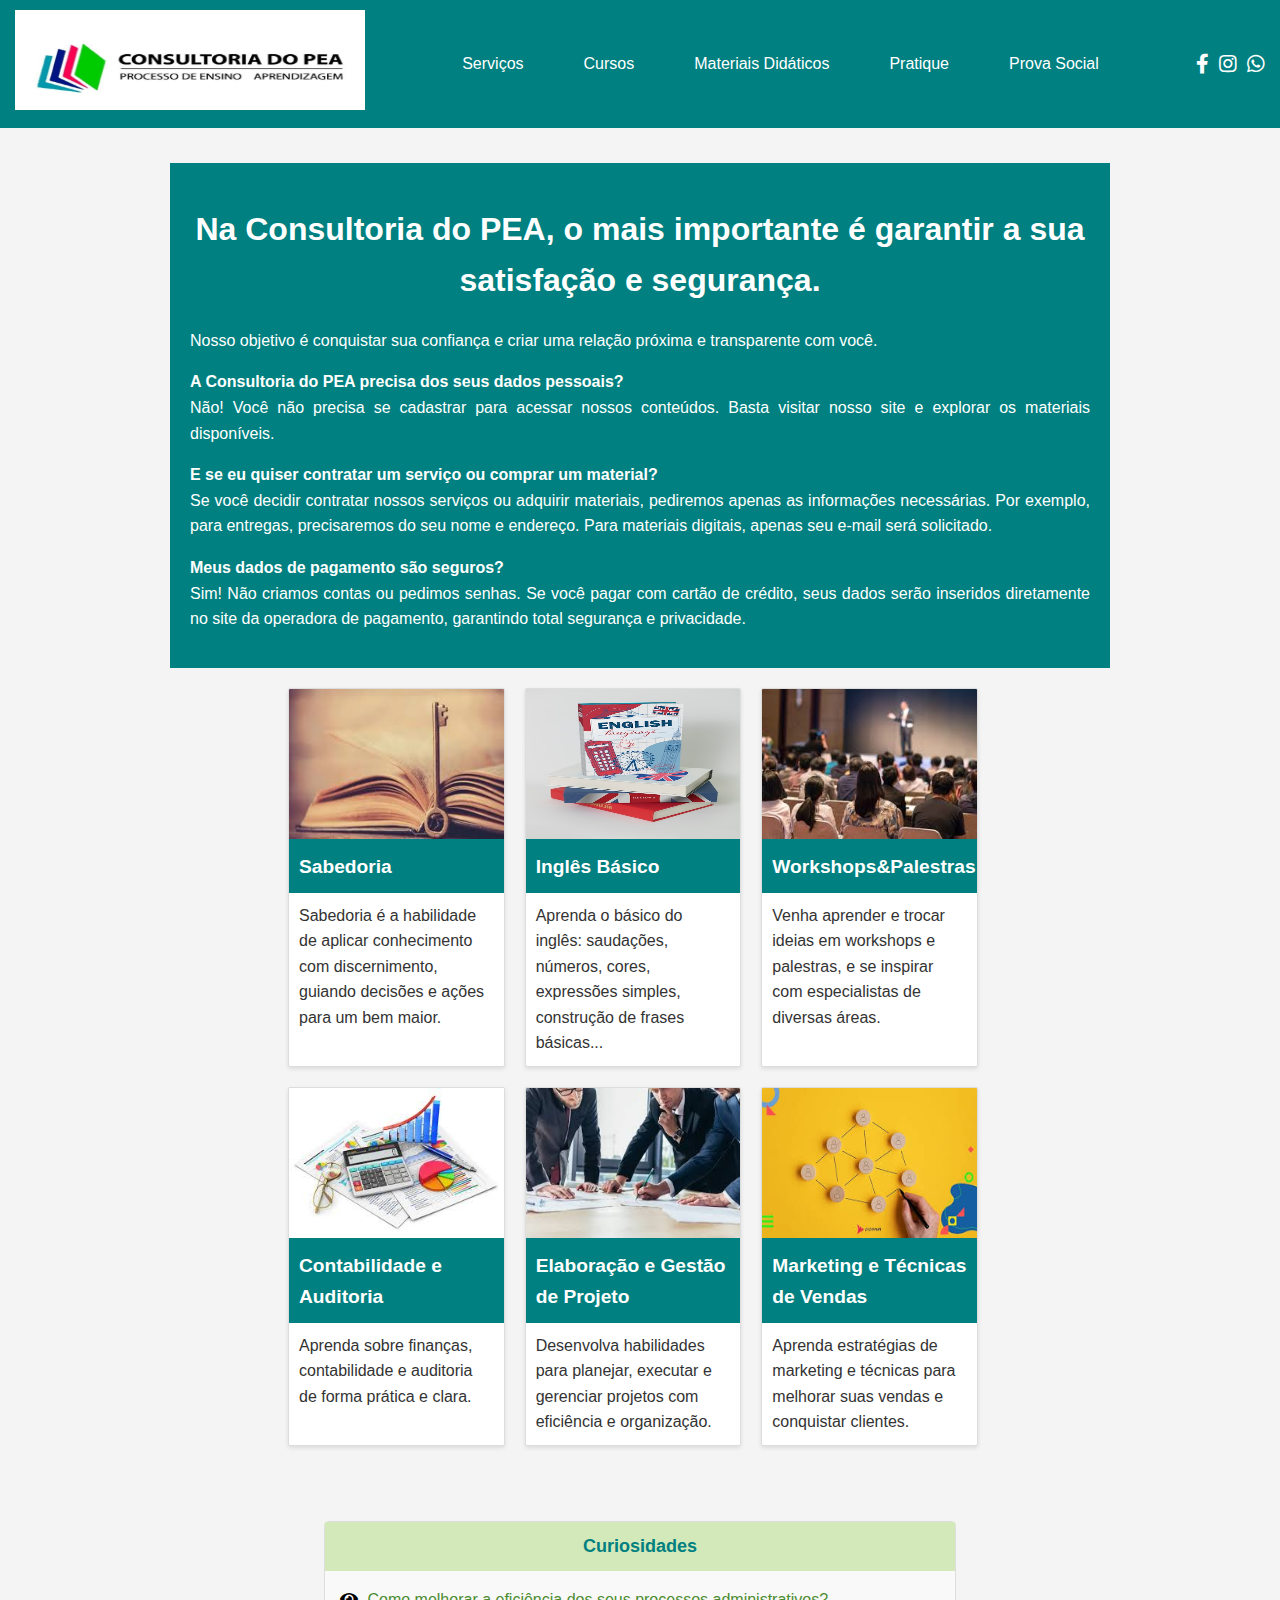
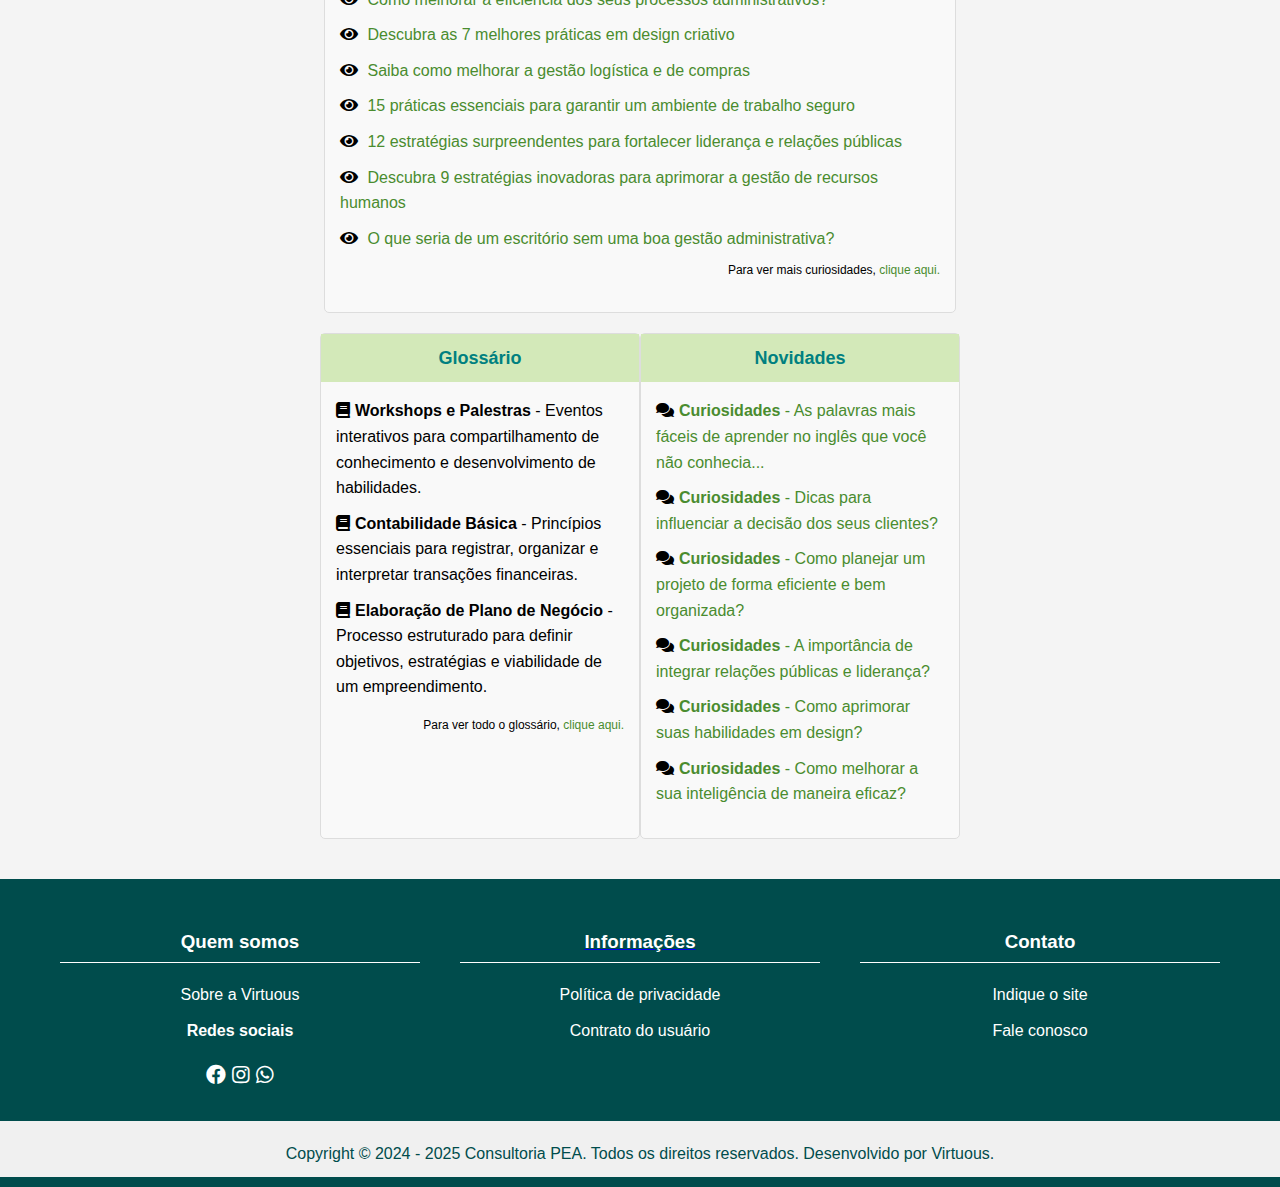
<file: PolíticaPrivacidade.HTML>
<!DOCTYPE html>
<html lang="pt-BR">
<head>
    <meta charset="UTF-8">
    <meta name="viewport" content="width=device-width, initial-scale=1.0">
    <title>Política de Privacidade - Consultoria PEA</title>
    <link href="https://cdnjs.cloudflare.com/ajax/libs/font-awesome/5.15.3/css/all.min.css" rel="stylesheet"/> 
    <style>
        body {
            font-family: Arial, sans-serif;
            margin: 0;
            padding: 0;
            line-height: 1.6;
            background:  #f4f4f4;;
        }

         
          header {
          display: flex;
          justify-content: space-between;
          align-items: center;
          background-color: #008080; 
          color: white;
          padding: 10px 15px;
          position: relative;
          z-index: 100;
        }

        .logo img {
            height: 100px;
            width: 350px;
        }

    
        nav .menu {
            list-style: none;
            margin: 0;
            padding: 0;
            display: flex;
        }

        .menu > li {
            margin: 10px 30px; 
            cursor: pointer;
            position: relative;
            z-index: 101;
           }



        .menu > li:hover .submenu {
            display: block;
        }

   
        .social-icons {  
         display: flex;
         gap: 10px;
     }
     
     .social-icons a {
         color: white;
         text-decoration: none;
         font-size: 20px;
     }

     

        
        .submenu {
          display: none;
          position: absolute;
          background-color: #066161;
          padding: 10px 0; 
          list-style: none;
          margin: 0;
          z-index: 102;
          width: 250px; 
          box-shadow: 0 4px 6px rgba(0, 0, 0, 0.1); 
          border-radius: 5px; 
         }

        .submenu li {
         padding: 8px 15px; 
         color: white;
         cursor: pointer;
         font-size: 14px; 
         text-align: left; 
        }

      .submenu li:hover {
        background-color: #008080;
        }


     
        .virtuous{
          width: 900px;
          background-color: #008080;
          color: white;
          padding: 20px;
          position: relative; 
          top: 35px; 
          justify-content: center; 
          align-items: center;   
          margin: 0 auto;
          text-align: justify;
       } 

       .virtuous h1{
         text-align: center;
       }



       .grid {
        display: flex;
        flex-wrap: wrap;
        gap: 20px;
        margin-top: 10px;
        width: 55%;
        max-width: 800px;
        padding: 55px;
        margin: 0 auto; 
            
          
    }

    .card {
        position: relative; 
        background-color: #fff;
        border: 1px solid #ddd;
        border-radius: 2px;
        box-shadow: 0 2px 4px rgba(0, 0, 0, 0.1);
        flex: 1 1 calc(33.333% - 20px);
        max-width: calc(33.333% - 20px);
        display: flex;
        flex-direction: column;
        text-decoration: none;
        color: inherit;
        overflow: hidden; 
        transition: all 0.3s ease;
    }

    .card img {
        width: 100%;
        border-bottom: 3px solid #008080;
    }

    .card h3 {
        background-color: #008080;
        color: #fff;
        margin: 0;
        padding: 10px;
        font-size: 1.2em;
    }

    .card p {
        padding: 10px;
        margin: 0;
        color: #333;
    }

    .card::before,
    .card::after {
        content: '';
        position: absolute;
        background-color: transparent;
        transition: background-color 0.3s ease;
    }

    .card::before {
        top: 0;
        left: 0;
        height: 3px;
        width: 100%;
    }

    .card::after {
        bottom: 0;
        left: 0;
        height: 3px;
        width: 100%;
    }

    .card:hover::before,
    .card:hover::after {
        background-color: #008080; 
    }

    .card:hover {
        border-left: 3px solid #008080;
        border-right: 3px solid #008080;
    }

    @media (max-width: 768px) {
        .card {
            flex: 1 1 calc(50% - 20px);
            max-width: calc(50% - 20px);
        }
    }

    @media (max-width: 480px) {
        .card {
            flex: 1 1 100%;
            max-width: 100%;
        }
    }



    .container {
            display: flex;
            flex-direction: column;
            align-items: center;
            padding: 20px;
            margin-top: 0%;
            position: relative;  
        }
        .section {
            background-color: #f9f9f9;
            border: 1px solid #ddd;
            border-radius: 5px;
            margin-bottom: 20px;
            padding: 15px;
            width: 100%;
            max-width: 600px;
        }
        .section h2 {
            background-color: #d3e9b9;
            color: #008080;
            font-size: 18px;
            margin: -15px -15px 15px -15px;
            padding: 10px;
            text-align: center;
        }
        .section ul {
            list-style: none;
            padding: 0;
        }
        .section ul li {
            margin-bottom: 10px;
        }
        .section ul li i {
            margin-right: 5px;
        }
        .section a {
            color: #4a8c2f;
            text-decoration: none;
        }
        .section a:hover {
            text-decoration: underline;
        }
        .footer {
            text-align: right;
            font-size: 12px;
            margin-top: 10px;
        }
        .footer a {
            color: #4a8c2f;
        }
        .glossary, .news {
            display: flex;
            justify-content: space-between;
            width: 100%;
            max-width: 640px;
        }
        .glossary .section, .news .section {
            width: 48%;
        }








        .footer4 {
            text-align: center;
            background: #004c4c;
            color: #fff;
            padding: 10px 0;
        }
        .footer4 .container4 {
            display: flex;
            justify-content: space-around;
            flex-wrap: wrap;
            max-width: 1200px;
            margin: 0 auto;
        }
        .footer4 .column4 {
            flex: 1;
            min-width: 200px;
            margin: 20px;
        }
        .footer4 .column4 h3 {
            border-bottom: 1px solid white;
            padding-bottom: 5px;
            color: #fff;
            
        }
        .footer4 .column4 ul {
            list-style: none;
            padding: 0;
        }
        .footer4 .column4 ul li {
            margin: 10px 0;
        }
        .footer4 .column4 ul li h4{
            margin: 10px 0;
        }
        .footer4 .column4 ul li a {
            color: white;
            text-decoration: none;
        }
        .footer4 .column4 ul li a:hover {
            text-decoration: underline;
        }
        .footer4 .social-icons4 {
            flex: 1;
            min-width: 200px;
            margin: 10px 0;
        }

        .footer4 .social-icons4 a {
            color: white;
            font-size: 20px;
            text-decoration: none;
            transition: color 0.3s ease-in-out;
        }

        .footer4 .social-icons4 a:hover {
            color: #00ffff;
        }

        .footer4 .bottom-bar4 {
            background-color: #f0f0f0;
            padding: 10px 0;
            text-align: center;
        }
        .footer4 .bottom-bar4 img {
            margin: 0 5px;
        }
        .footer4 .bottom-bar4 p {
            margin: 10px 0 0;
            color: #004c4c;
        } 



 </style>
</head>
<body>
    <header>
        <div class="logo">
            <img src="logo.jpg" alt="Logotipo">
        </div>
        <nav>
            <ul class="menu">
                <li>Serviços
                    <ul class="submenu">
                        <li>Contabilidade e Auditoria</li>
                        <li>Serviços Administrativos</li>
                        <li>Atividades de Programação Informática</li>
                        <li>Atividades de Design</li>
                        <li>Auxílio na Elaboração de Projetos de Pesquisa Científica e de Campo</li>
                        <li>Elaboração de Planos de Negócios</li>
                        <li>Workshops e Palestras</li>
                    </ul>
                </li>
                <li>Cursos
                    <ul class="submenu">
                        <li>Contabilidade Básica</li>
                        <li>Higiene e Segurança no Trabalho</li>
                        <li>Marketing e Técnicas de Vendas</li>
                        <li>Secretariado e Administração de Escritórios</li>
                        <li>Inglês Básico</li>
                        <li>Logística e Procurement</li>
                        <li>Gestão de Recursos Humanos</li>
                        <li>Elaboração e Gestão de Projetos</li>
                        <li>Gestão Empresarial</li>
                        <li>Relações Públicas e Liderança</li>
                        <li>Sabedoria</li>
                    </ul>
                </li>
                <li>Materiais Didáticos
                    <ul class="submenu">
                        <li>N</li>
                        <li>O</li>
                        <li>P</li>
                        <li>Q</li>
                        <li>R</li>
                    </ul>
                </li>
                <li>Pratique
                    <ul class="submenu">
                        <li>S</li>
                        <li>T</li>
                        <li>U</li>
                        <li>V</li>
                    </ul>
                </li>
                <li>Prova Social
                    <ul class="submenu">
                        <li>W</li>
                        <li>X</li>
                        <li>Y</li>
                        <li>Z</li>
                    </ul>
                </li>
            </ul>
        </nav>

        <div class="social-icons">
            <a href="https://www.facebook.com/profile.php?id=61555703641141"><i class="fab fa-facebook-f"></i></a>
            <a href="https://www.instagram.com/consultoria_dopea?igsh=MWF4eGV4Zmk5eXI3dQ"><i class="fab fa-instagram"></i></a>
            <a href="https://chat.whatsapp.com/BezGfxuZfQy0mZ1Nz08pG4"><i class="fab fa-whatsapp"></i></a>
          </div>
     </header>

      <section class="virtuous">
        <h1> Na Consultoria do PEA, o mais importante é garantir a sua satisfação e segurança. </h1>
        <p>
            Nosso objetivo é conquistar sua confiança e criar uma relação próxima e transparente com você.
        </p>
        
        <p>
            <strong>A Consultoria do PEA precisa dos seus dados pessoais?</strong> <br>
            Não! Você não precisa se cadastrar para acessar nossos conteúdos. Basta visitar nosso site e explorar os materiais disponíveis.
        </p>
        <p>
            <strong>E se eu quiser contratar um serviço ou comprar um material?</strong> <br>
            Se você decidir contratar nossos serviços ou adquirir materiais, pediremos apenas as informações necessárias. Por exemplo, para entregas,
            precisaremos do seu nome e endereço. Para materiais digitais, apenas seu e-mail será solicitado.
        </p>
        <p>
            <strong>Meus dados de pagamento são seguros?</strong> <br>
            Sim! Não criamos contas ou pedimos senhas. Se você pagar com cartão de crédito, seus dados serão inseridos diretamente no site da operadora 
            de pagamento, garantindo total segurança e privacidade.
        </p>
    </section>

    <div class="grid">
        <a href="#" class="card">
            <img alt="Imagem representando sabedoria" height="150" src="Img/Sabedoria.jfif" width="300"/>
            <h3> Sabedoria </h3>
            <p> Sabedoria é a habilidade de aplicar conhecimento com discernimento, guiando decisões e ações para um bem maior. </p>
        </a>
        <a href="#" class="card">
            <img alt="Imagem representando inglês básico" height="150" src="English2.jpg" width="300"/>
            <h3> Inglês Básico </h3>
            <p> Aprenda o básico do inglês: saudações, números, cores, expressões simples, construção de frases básicas...</p>
        </a>
        <a href="#" class="card">
            <img alt="Imagem representando workshops e palestras" height="150" src="WPalestra2.jfif" width="300"/>
            <h3> Workshops&Palestras </h3>
            <p> Venha aprender e trocar ideias em workshops e palestras, e se inspirar com especialistas de diversas áreas. </p>
        </a>
        <a href="#" class="card">
            <img alt="Imagem representando contabilidade e auditoria" height="150" src="Img/CAuditoria.jfif" width="300"/>
            <h3> Contabilidade e Auditoria </h3>
            <p> Aprenda sobre finanças, contabilidade e auditoria de forma prática e clara. </p>
        </a>
        <a href="#" class="card">
            <img alt="Imagem representando elaboração e gestão de projeto" height="150" src="Img/EGEmpresarial.jfif" width="300"/>
            <h3> Elaboração e Gestão de Projeto </h3>
            <p> Desenvolva habilidades para planejar, executar e gerenciar projetos com eficiência e organização. </p>
        </a>
        <a href="#" class="card">
            <img alt="Imagem representando marketing e técnicas de vendas" height="150" src="Img/MTVenda.jfif" width="300"/>
            <h3> Marketing e Técnicas de Vendas </h3>
            <p> Aprenda estratégias de marketing e técnicas para melhorar suas vendas e conquistar clientes. </p>
        </a>
    </div>


    <div class="container">
        <div class="section">
            <h2>Curiosidades</h2>
            <ul>
                <li><i class="fas fa-eye"></i>  
                    <a href="#"> Como melhorar a eficiência dos seus processos administrativos? </a> 
                </li>                
                <li><i class="fas fa-eye"></i>  
                    <a href="#"> Descubra as 7 melhores práticas em design criativo </a>  
                </li>                
                <li><i class="fas fa-eye"></i>  
                    <a href="#"> Saiba como melhorar a gestão logística e de compras </a>  
                </li>                
                <li><i class="fas fa-eye"></i>  
                    <a href="#"> 15 práticas essenciais para garantir um ambiente de trabalho seguro </a>  
                </li>                
                <li><i class="fas fa-eye"></i>  
                    <a href="#"> 12 estratégias surpreendentes para fortalecer liderança e relações públicas </a>  
                </li>                
                <li><i class="fas fa-eye"></i>  
                    <a href="#"> Descubra 9 estratégias inovadoras para aprimorar a gestão de recursos humanos </a>  
                </li>                
                <li><i class="fas fa-eye"></i>  
                    <a href="#"> O que seria de um escritório sem uma boa gestão administrativa? </a>  
                </li>                
            
            <div class="footer">
                Para ver mais curiosidades, <a href="#">clique aqui.</a>
            </div>
        </div>
        <div class="glossary">
            <div class="section">
                <h2>Glossário</h2>
                <ul>
                    <li><i class="fas fa-book"></i><strong>Workshops e Palestras</strong> - Eventos interativos para compartilhamento de conhecimento e desenvolvimento de habilidades.</li>
                    <li><i class="fas fa-book"></i><strong>Contabilidade Básica</strong> - Princípios essenciais para registrar, organizar e interpretar transações financeiras.</li>
                    <li><i class="fas fa-book"></i><strong>Elaboração de Plano de Negócio</strong> - Processo estruturado para definir objetivos, estratégias e viabilidade de um empreendimento.</li>
                </ul>                               
                <div class="footer">
                    Para ver todo o glossário, <a href="#">clique aqui.</a>
                </div>
            </div>
            <div class="section">
                <h2>Novidades</h2>
                <ul>
                    <li><i class="fas fa-comments"></i><a href="#"><strong>Curiosidades</strong> - As palavras mais fáceis de aprender no inglês que você não conhecia...</a></li>
                    <li><i class="fas fa-comments"></i><a href="#"><strong>Curiosidades</strong> - Dicas para influenciar a decisão dos seus clientes?</a></li>
                    <li><i class="fas fa-comments"></i><a href="#"><strong>Curiosidades</strong> - Como planejar um projeto de forma eficiente e bem organizada?</a></li>
                    <li><i class="fas fa-comments"></i><a href="#"><strong>Curiosidades</strong> - A importância de integrar relações públicas e liderança?</a></li>
                    <li><i class="fas fa-comments"></i><a href="#"><strong>Curiosidades</strong> - Como aprimorar suas habilidades em design?</a></li>
                    <li><i class="fas fa-comments"></i><a href="#"><strong>Curiosidades</strong> - Como melhorar a sua inteligência de maneira eficaz?</a></li>
                </ul>
                
            </div>
        </div>
    </div>
    

    <footer class="footer4">
        <div class="container4">
         <div class="column4">
          <h3> Quem somos </h3>
          <ul>
           <li> <a href="Virtuous.HTML"> Sobre a Virtuous </a></li>
           <li> <h4> Redes sociais </h4></li>
          </ul>
          <div class="social-icons4">
           <a href="https://www.facebook.com/profile.php?id=61555703641141"> <i class="fab fa-facebook"></i>
           <a href="https://www.instagram.com/consultoria_dopea?igsh=MWF4eGV4Zmk5eXI3dQ"> <i class="fab fa-instagram"></i>
           <a href="https://chat.whatsapp.com/BezGfxuZfQy0mZ1Nz08pG4"> <i class="fab fa-whatsapp"></i>
          </div>
         </div>
         <div class="column4">
          <h3> Informações </h3>
          <ul>
           <li> <a href="PolíticaPrivacidade.HTML"> Política de privacidade </a></li>
           <li> <a href="ContratoUsuário.HTML"> Contrato do usuário </a></li>
          </ul>
         </div>
         <div class="column4">
          <h3> Contato </h3>
          <ul>
           <li> <a href="#"> Indique o site </a></li>
           <li> <a href="#"> Fale conosco </a></li>
          </ul>
         </div>
        </div>
       </div>
      
       <div class="bottom-bar4">
         <p> Copyright © 2024 - 2025 Consultoria PEA. Todos os direitos reservados. Desenvolvido por Virtuous. </p>
        </div>
       </footer>    

</body>
</html>
</file>
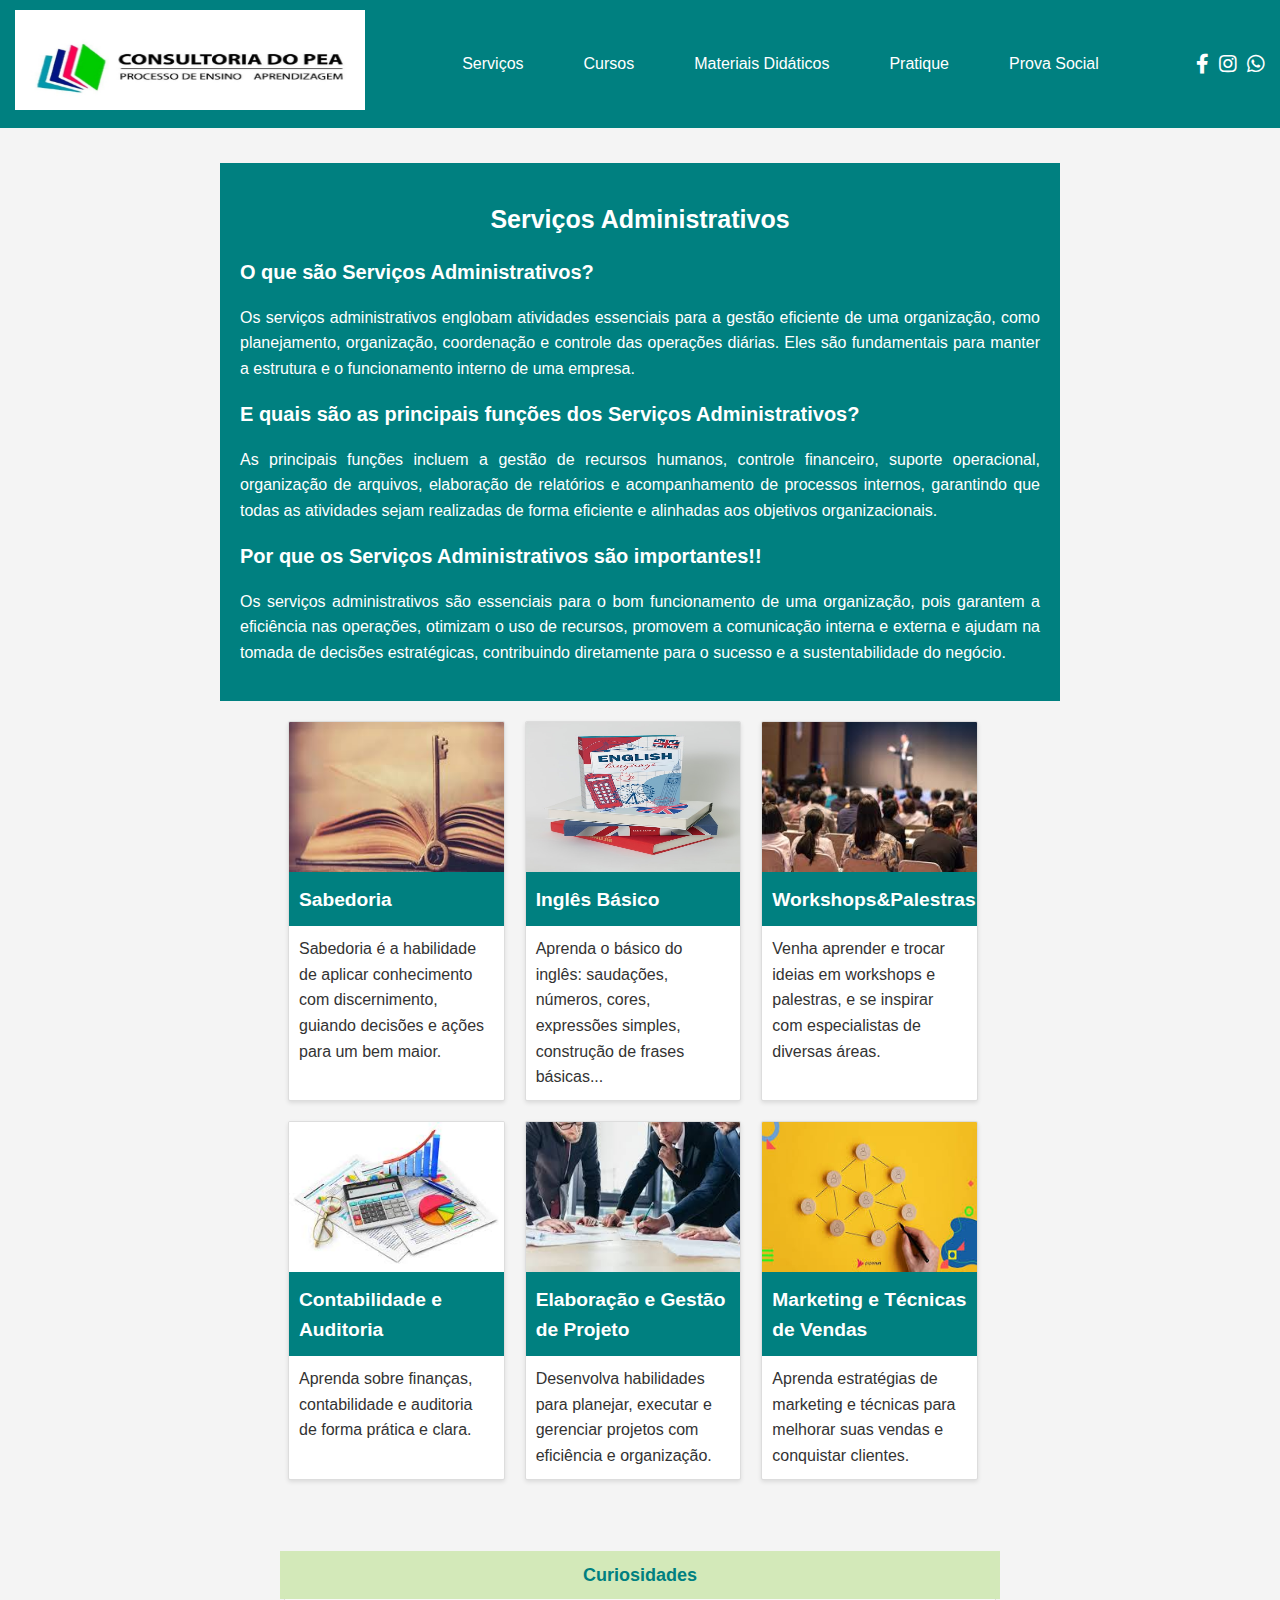
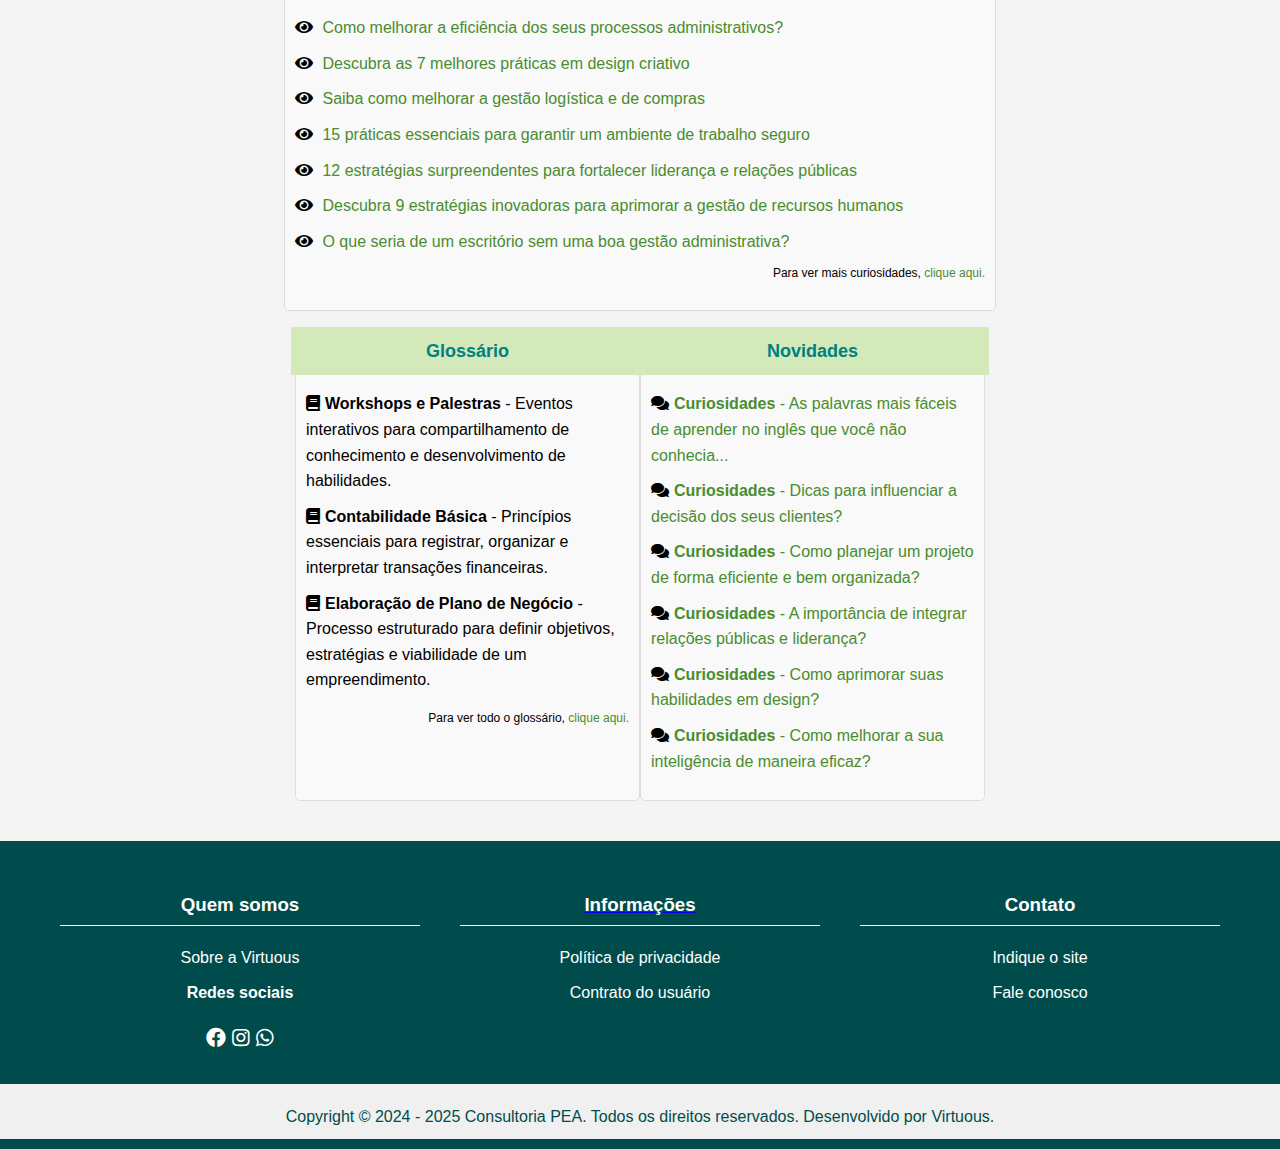
<file: ServiçosAdministrativos.html>
<!DOCTYPE html>
<html lang="pt-BR">
<head>
    <meta charset="UTF-8">
    <meta name="viewport" content="width=device-width, initial-scale=1.0">
    <title>Serviços Administrativos - Consultoria PEA</title>
    <link href="https://cdnjs.cloudflare.com/ajax/libs/font-awesome/5.15.3/css/all.min.css" rel="stylesheet"/> 
    <style>
        body {
            font-family: Arial, sans-serif;
            margin: 0;
            padding: 0;
            line-height: 1.6;
            background:  #f4f4f4;;
        }

         
          header {
          display: flex;
          justify-content: space-between;
          align-items: center;
          background-color: #008080; 
          color: white;
          padding: 10px 15px;
          position: relative;
          z-index: 100;
        }

        .logo img {
            height: 100px;
            width: 350px;
        }

    
        nav .menu {
            list-style: none;
            margin: 0;
            padding: 0;
            display: flex;
        }

        .menu > li {
            margin: 10px 30px; 
            cursor: pointer;
            position: relative;
            z-index: 101;
           }

           .menu a{
            color: white;
            text-decoration: none;
        }

        .menu > li:hover .submenu {
            display: block;
        }

   
        .social-icons {  
         display: flex;
         gap: 10px;
     }
     
     .social-icons a {
         color: white;
         text-decoration: none;
         font-size: 20px;
     }

     

        
        .submenu {
          display: none;
          position: absolute;
          background-color: #066161;
          padding: 10px 0; 
          list-style: none;
          margin: 0;
          z-index: 102;
          width: 250px; 
          box-shadow: 0 4px 6px rgba(0, 0, 0, 0.1); 
          border-radius: 5px; 
         }

        .submenu li {
         padding: 8px 15px; 
         color: white;
         cursor: pointer;
         font-size: 14px; 
         text-align: left; 
        }

      .submenu li:hover {
        background-color: #008080;
        }


     
        .virtuous{
          width: 800px;
          background-color: #008080;
          color: white;
          padding: 20px;
          position: relative; 
          top: 35px; 
          justify-content: center; 
          align-items: center;   
          margin: 0 auto;
          text-align: justify;
       } 

       .virtuous h1{
         text-align: center;
         font-size: 25px;
       }

       .virtuous h2{
          font-size: 20px;
       }

       .grid {
        display: flex;
        flex-wrap: wrap;
        gap: 20px;
        margin-top: 10px;
        width: 55%;
        max-width: 800px;
        padding: 55px;
        margin: 0 auto; 
            
          
    }

    .card {
        position: relative; 
        background-color: #fff;
        border: 1px solid #ddd;
        border-radius: 2px;
        box-shadow: 0 2px 4px rgba(0, 0, 0, 0.1);
        flex: 1 1 calc(33.333% - 20px);
        max-width: calc(33.333% - 20px);
        display: flex;
        flex-direction: column;
        text-decoration: none;
        color: inherit;
        overflow: hidden; 
        transition: all 0.3s ease;
    }

    .card img {
        width: 100%;
        border-bottom: 3px solid #008080;
    }

    .card h3 {
        background-color: #008080;
        color: #fff;
        margin: 0;
        padding: 10px;
        font-size: 1.2em;
    }

    .card p {
        padding: 10px;
        margin: 0;
        color: #333;
    }

    .card::before,
    .card::after {
        content: '';
        position: absolute;
        background-color: transparent;
        transition: background-color 0.3s ease;
    }

    .card::before {
        top: 0;
        left: 0;
        height: 3px;
        width: 100%;
    }

    .card::after {
        bottom: 0;
        left: 0;
        height: 3px;
        width: 100%;
    }

    .card:hover::before,
    .card:hover::after {
        background-color: #008080; 
    }

    .card:hover {
        border-left: 3px solid #008080;
        border-right: 3px solid #008080;
    }

    @media (max-width: 768px) {
        .card {
            flex: 1 1 calc(50% - 20px);
            max-width: calc(50% - 20px);
        }
    }

    @media (max-width: 480px) {
        .card {
            flex: 1 1 100%;
            max-width: 100%;
        }
    }



    .container {
            display: flex;
            flex-direction: column;
            align-items: center;
            padding: 20px;
            margin-top: 0%;
            position: relative;  
        }
        .section {
            background-color: #f9f9f9;
            border: 1px solid #ddd;
            border-radius: 5px;
            margin-bottom: 20px;
            padding: 10px;
            width: 100%;
            max-width: 690px;
        }
        .section h2 {
            background-color: #d3e9b9;
            color: #008080;
            font-size: 18px;
            margin: -15px -15px 15px -15px;
            padding: 10px;
            text-align: center;
        }
        .section ul {
            list-style: none;
            padding: 0;
        }
        .section ul li {
            margin-bottom: 10px;
        }
        .section ul li i {
            margin-right: 5px;
        }
        .section a {
            color: #4a8c2f;
            text-decoration: none;
        }
        .section a:hover {
            text-decoration: underline;
        }
        .footer {
            text-align: right;
            font-size: 12px;
            margin-top: 10px;
        }
        .footer a {
            color: #4a8c2f;
        }
        .glossary, .news {
            display: flex;
            justify-content: space-between;
            width: 100%;
            max-width: 690px;
        }
        .glossary .section, .news .section {
            width: 48%;
        }








        .footer4 {
            text-align: center;
            background: #004c4c;
            color: #fff;
            padding: 10px 0;
        }
        .footer4 .container4 {
            display: flex;
            justify-content: space-around;
            flex-wrap: wrap;
            max-width: 1200px;
            margin: 0 auto;
        }
        .footer4 .column4 {
            flex: 1;
            min-width: 200px;
            margin: 20px;
        }
        .footer4 .column4 h3 {
            border-bottom: 1px solid white;
            padding-bottom: 5px;
            color: #fff;
            
        }
        .footer4 .column4 ul {
            list-style: none;
            padding: 0;
        }
        .footer4 .column4 ul li {
            margin: 10px 0;
        }
        .footer4 .column4 ul li h4{
            margin: 10px 0;
        }
        .footer4 .column4 ul li a {
            color: white;
            text-decoration: none;
        }
        .footer4 .column4 ul li a:hover {
            text-decoration: underline;
        }
        .footer4 .social-icons4 {
            flex: 1;
            min-width: 200px;
            margin: 10px 0;
        }

        .footer4 .social-icons4 a {
            color: white;
            font-size: 20px;
            text-decoration: none;
            transition: color 0.3s ease-in-out;
        }

        .footer4 .social-icons4 a:hover {
            color: #00ffff;
        }

        .footer4 .bottom-bar4 {
            background-color: #f0f0f0;
            padding: 10px 0;
            text-align: center;
        }
        .footer4 .bottom-bar4 img {
            margin: 0 5px;
        }
        .footer4 .bottom-bar4 p {
            margin: 10px 0 0;
            color: #004c4c;
        } 



 </style>
</head>
<body>
    <header>
        <div class="logo">
            <img src="logo.jpg" alt="Logotipo">
        </div>
        <nav>
            <ul class="menu">
                <li>Serviços
                    <ul class="submenu">
                        <li> <a href="ContabilidadeAuditoria.html"> Contabilidade e Auditoria </a></li>
                        <li> <a href="ServiçosAdministrativos.html"> Serviços Administrativos </a></li>
                        <li> <a href="AtividadesProgramaçãoInformática.html"> Atividades de Programação Informática </a></li>
                        <li> <a href="AtividadesDesign.html"> Atividades de Design </a></li>
                        <li>Auxílio na Elaboração de Projetos de Pesquisa Científica e de Campo</li>
                        <li>Elaboração de Planos de Negócios</li>
                        <li>Workshops e Palestras</li>
                    </ul>
                </li>
                <li>Cursos
                    <ul class="submenu">
                        <li>Contabilidade Básica</li>
                        <li>Higiene e Segurança no Trabalho</li>
                        <li>Marketing e Técnicas de Vendas</li>
                        <li>Secretariado e Administração de Escritórios</li>
                        <li>Inglês Básico</li>
                        <li>Logística e Procurement</li>
                        <li>Gestão de Recursos Humanos</li>
                        <li>Elaboração e Gestão de Projetos</li>
                        <li>Gestão Empresarial</li>
                        <li>Relações Públicas e Liderança</li>
                        <li>Sabedoria</li>
                    </ul>
                </li>
                <li>Materiais Didáticos
                    <ul class="submenu">
                        <li>N</li>
                        <li>O</li>
                        <li>P</li>
                        <li>Q</li>
                        <li>R</li>
                    </ul>
                </li>
                <li>Pratique
                    <ul class="submenu">
                        <li>S</li>
                        <li>T</li>
                        <li>U</li>
                        <li>V</li>
                    </ul>
                </li>
                <li>Prova Social
                    <ul class="submenu">
                        <li>W</li>
                        <li>X</li>
                        <li>Y</li>
                        <li>Z</li>
                    </ul>
                </li>
            </ul>
        </nav>

        <div class="social-icons">
            <a href="https://www.facebook.com/profile.php?id=61555703641141"><i class="fab fa-facebook-f"></i></a>
            <a href="https://www.instagram.com/consultoria_dopea?igsh=MWF4eGV4Zmk5eXI3dQ"><i class="fab fa-instagram"></i></a>
            <a href="https://chat.whatsapp.com/BezGfxuZfQy0mZ1Nz08pG4"><i class="fab fa-whatsapp"></i></a>
          </div>
     </header>

     <section class="virtuous">
     <h1>Serviços Administrativos</h1>
     
     <h2>O que são Serviços Administrativos?</h2>
     <p>
         Os serviços administrativos englobam atividades essenciais para a gestão eficiente de uma organização, como planejamento, organização, coordenação e controle das operações diárias. Eles são fundamentais para manter a estrutura e o funcionamento interno de uma empresa.
     </p>
     
     <h2>E quais são as principais funções dos Serviços Administrativos?</h2>
     <p>
         As principais funções incluem a gestão de recursos humanos, controle financeiro, suporte operacional, organização de arquivos, elaboração de relatórios e acompanhamento de processos internos, garantindo que todas as atividades sejam realizadas de forma eficiente e alinhadas aos objetivos organizacionais.
     </p>
     
     <h2>Por que os Serviços Administrativos são importantes!!</h2>
     <p>
         Os serviços administrativos são essenciais para o bom funcionamento de uma organização, pois garantem a eficiência nas operações, otimizam o uso de recursos, promovem a comunicação interna e externa e ajudam na tomada de decisões estratégicas, contribuindo diretamente para o sucesso e a sustentabilidade do negócio.
     </p>
 </section>
 
    
    </section>

    <div class="grid">
        <a href="#" class="card">
            <img alt="Imagem representando sabedoria" height="150" src="Img/Sabedoria.jfif" width="300"/>
            <h3> Sabedoria </h3>
            <p> Sabedoria é a habilidade de aplicar conhecimento com discernimento, guiando decisões e ações para um bem maior. </p>
        </a>
        <a href="#" class="card">
            <img alt="Imagem representando inglês básico" height="150" src="English2.jpg" width="300"/>
            <h3> Inglês Básico </h3>
            <p> Aprenda o básico do inglês: saudações, números, cores, expressões simples, construção de frases básicas...</p>
        </a>
        <a href="#" class="card">
            <img alt="Imagem representando workshops e palestras" height="150" src="WPalestra2.jfif" width="300"/>
            <h3> Workshops&Palestras </h3>
            <p> Venha aprender e trocar ideias em workshops e palestras, e se inspirar com especialistas de diversas áreas. </p>
        </a>
        <a href="ContabilidadeAuditoria.html" class="card">
            <img alt="Imagem representando contabilidade e auditoria" height="150" src="Img/CAuditoria.jfif" width="300"/>
            <h3> Contabilidade e Auditoria </h3>
            <p> Aprenda sobre finanças, contabilidade e auditoria de forma prática e clara. </p>
        </a>
        <a href="#" class="card">
            <img alt="Imagem representando elaboração e gestão de projeto" height="150" src="Img/EGEmpresarial.jfif" width="300"/>
            <h3> Elaboração e Gestão de Projeto </h3>
            <p> Desenvolva habilidades para planejar, executar e gerenciar projetos com eficiência e organização. </p>
        </a>
        <a href="#" class="card">
            <img alt="Imagem representando marketing e técnicas de vendas" height="150" src="Img/MTVenda.jfif" width="300"/>
            <h3> Marketing e Técnicas de Vendas </h3>
            <p> Aprenda estratégias de marketing e técnicas para melhorar suas vendas e conquistar clientes. </p>
        </a>
    </div>


    <div class="container">
        <div class="section">
            <h2>Curiosidades</h2>
            <ul>
                <li><i class="fas fa-eye"></i>  
                    <a href="#"> Como melhorar a eficiência dos seus processos administrativos? </a> 
                </li>                
                <li><i class="fas fa-eye"></i>  
                    <a href="#"> Descubra as 7 melhores práticas em design criativo </a>  
                </li>                
                <li><i class="fas fa-eye"></i>  
                    <a href="#"> Saiba como melhorar a gestão logística e de compras </a>  
                </li>                
                <li><i class="fas fa-eye"></i>  
                    <a href="#"> 15 práticas essenciais para garantir um ambiente de trabalho seguro </a>  
                </li>                
                <li><i class="fas fa-eye"></i>  
                    <a href="#"> 12 estratégias surpreendentes para fortalecer liderança e relações públicas </a>  
                </li>                
                <li><i class="fas fa-eye"></i>  
                    <a href="#"> Descubra 9 estratégias inovadoras para aprimorar a gestão de recursos humanos </a>  
                </li>                
                <li><i class="fas fa-eye"></i>  
                    <a href="#"> O que seria de um escritório sem uma boa gestão administrativa? </a>  
                </li>                
            
            <div class="footer">
                Para ver mais curiosidades, <a href="#">clique aqui.</a>
            </div>
        </div>
        <div class="glossary">
            <div class="section">
                <h2>Glossário</h2>
                <ul>
                    <li><i class="fas fa-book"></i><strong>Workshops e Palestras</strong> - Eventos interativos para compartilhamento de conhecimento e desenvolvimento de habilidades.</li>
                    <li><i class="fas fa-book"></i><strong>Contabilidade Básica</strong> - Princípios essenciais para registrar, organizar e interpretar transações financeiras.</li>
                    <li><i class="fas fa-book"></i><strong>Elaboração de Plano de Negócio</strong> - Processo estruturado para definir objetivos, estratégias e viabilidade de um empreendimento.</li>
                </ul>                               
                <div class="footer">
                    Para ver todo o glossário, <a href="#">clique aqui.</a>
                </div>
            </div>
            <div class="section">
                <h2>Novidades</h2>
                <ul>
                    <li><i class="fas fa-comments"></i><a href="#"><strong>Curiosidades</strong> - As palavras mais fáceis de aprender no inglês que você não conhecia...</a></li>
                    <li><i class="fas fa-comments"></i><a href="#"><strong>Curiosidades</strong> - Dicas para influenciar a decisão dos seus clientes?</a></li>
                    <li><i class="fas fa-comments"></i><a href="#"><strong>Curiosidades</strong> - Como planejar um projeto de forma eficiente e bem organizada?</a></li>
                    <li><i class="fas fa-comments"></i><a href="#"><strong>Curiosidades</strong> - A importância de integrar relações públicas e liderança?</a></li>
                    <li><i class="fas fa-comments"></i><a href="#"><strong>Curiosidades</strong> - Como aprimorar suas habilidades em design?</a></li>
                    <li><i class="fas fa-comments"></i><a href="#"><strong>Curiosidades</strong> - Como melhorar a sua inteligência de maneira eficaz?</a></li>
                </ul>
                
            </div>
        </div>
    </div>
    

    <footer class="footer4">
        <div class="container4">
         <div class="column4">
          <h3> Quem somos </h3>
          <ul>
           <li> <a href="Virtuous.HTML"> Sobre a Virtuous </a></li>
           <li> <h4> Redes sociais </h4></li>
          </ul>
          <div class="social-icons4">
           <a href="https://www.facebook.com/profile.php?id=61555703641141"> <i class="fab fa-facebook"></i>
           <a href="https://www.instagram.com/consultoria_dopea?igsh=MWF4eGV4Zmk5eXI3dQ"> <i class="fab fa-instagram"></i>
           <a href="https://chat.whatsapp.com/BezGfxuZfQy0mZ1Nz08pG4"> <i class="fab fa-whatsapp"></i>
          </div>
         </div>
         <div class="column4">
          <h3> Informações </h3>
          <ul>
           <li> <a href="PolíticaPrivacidade.HTML"> Política de privacidade </a></li>
           <li> <a href="ContratoUsuário.HTML"> Contrato do usuário </a></li>
          </ul>
         </div>
         <div class="column4">
          <h3> Contato </h3>
          <ul>
           <li> <a href="#"> Indique o site </a></li>
           <li> <a href="#"> Fale conosco </a></li>
          </ul>
         </div>
        </div>
       </div>
      
       <div class="bottom-bar4">
         <p> Copyright © 2024 - 2025 Consultoria PEA. Todos os direitos reservados. Desenvolvido por Virtuous. </p>
        </div>
       </footer>    

</body>
</html>
</file>
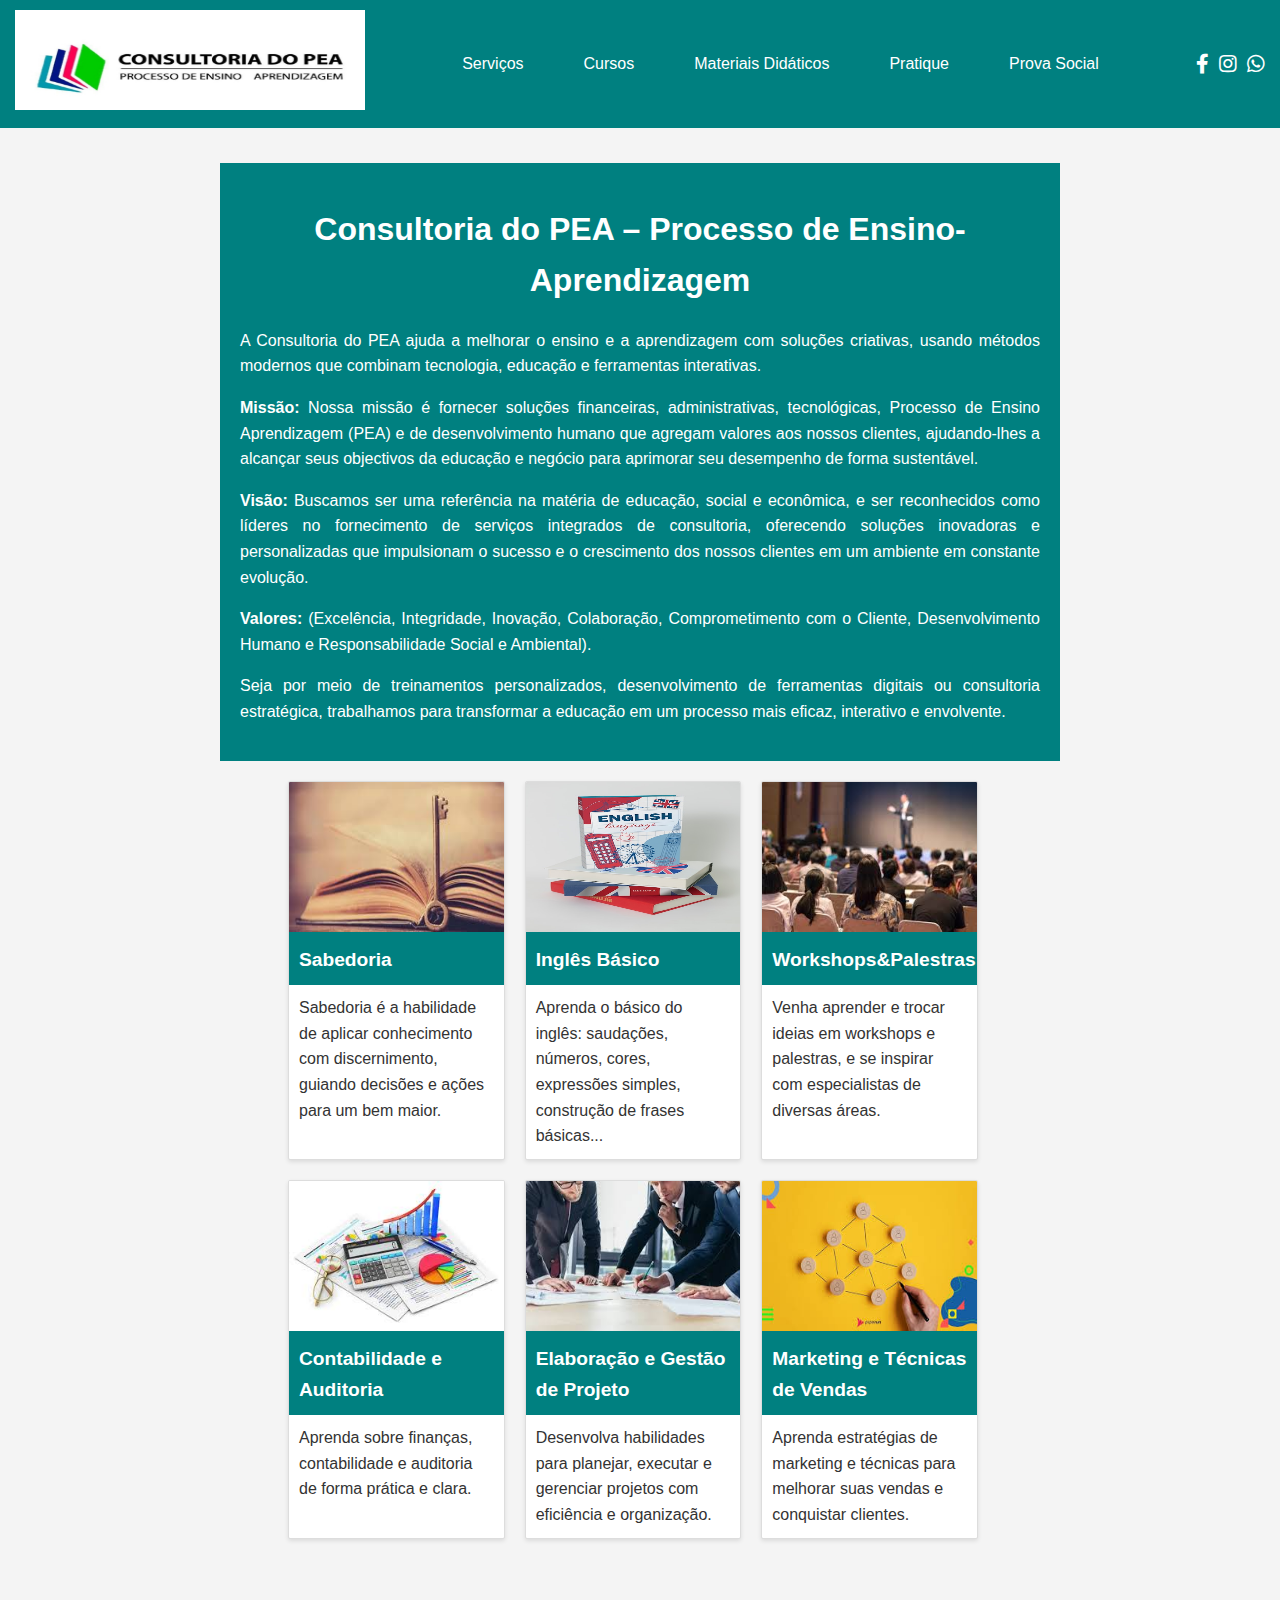
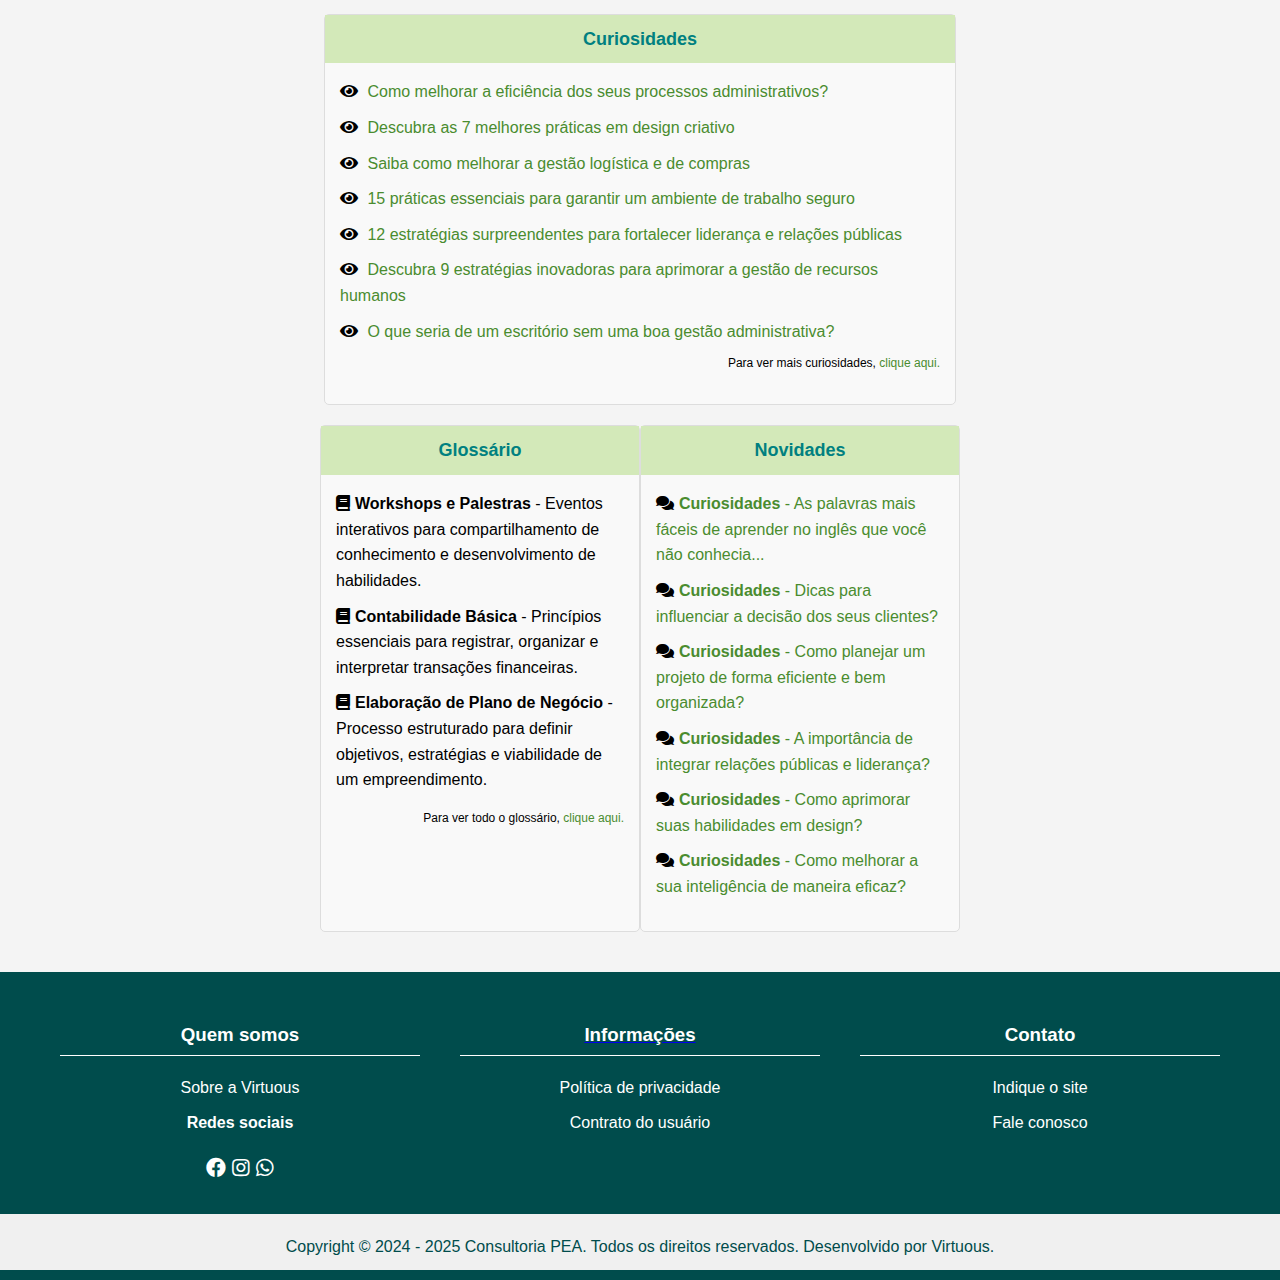
<file: Virtuous.HTML>
<!DOCTYPE html>
<html lang="pt-BR">
<head>
    <meta charset="UTF-8">
    <meta name="viewport" content="width=device-width, initial-scale=1.0">
    <title>Sobre a Virtuous - Consultoria PEA</title>
    <link href="https://cdnjs.cloudflare.com/ajax/libs/font-awesome/5.15.3/css/all.min.css" rel="stylesheet"/> 
    <style>
        body {
            font-family: Arial, sans-serif;
            margin: 0;
            padding: 0;
            line-height: 1.6;
            background:  #f4f4f4;;
        }

         
          header {
          display: flex;
          justify-content: space-between;
          align-items: center;
          background-color: #008080; 
          color: white;
          padding: 10px 15px;
          position: relative;
          z-index: 100;
        }

        .logo img {
            height: 100px;
            width: 350px;
        }

    
        nav .menu {
            list-style: none;
            margin: 0;
            padding: 0;
            display: flex;
        }

        .menu > li {
            margin: 10px 30px; 
            cursor: pointer;
            position: relative;
            z-index: 101;
           }



        .menu > li:hover .submenu {
            display: block;
        }

   
        .social-icons {  
         display: flex;
         gap: 10px;
     }
     
     .social-icons a {
         color: white;
         text-decoration: none;
         font-size: 20px;
     }

     

        
        .submenu {
          display: none;
          position: absolute;
          background-color: #066161;
          padding: 10px 0; 
          list-style: none;
          margin: 0;
          z-index: 102;
          width: 250px; 
          box-shadow: 0 4px 6px rgba(0, 0, 0, 0.1); 
          border-radius: 5px; 
         }

        .submenu li {
         padding: 8px 15px; 
         color: white;
         cursor: pointer;
         font-size: 14px; 
         text-align: left; 
        }

      .submenu li:hover {
        background-color: #008080;
        }


     
        .virtuous{
          width: 800px;
          background-color: #008080;
          color: white;
          padding: 20px;
          position: relative; 
          top: 35px; 
          justify-content: center; 
          align-items: center;   
          margin: 0 auto;
          text-align: justify;
       } 

       .virtuous h1{
         text-align: center;
       }



       .grid {
        display: flex;
        flex-wrap: wrap;
        gap: 20px;
        margin-top: 10px;
        width: 55%;
        max-width: 800px;
        padding: 55px;
        margin: 0 auto; 
            
          
    }

    .card {
        position: relative; 
        background-color: #fff;
        border: 1px solid #ddd;
        border-radius: 2px;
        box-shadow: 0 2px 4px rgba(0, 0, 0, 0.1);
        flex: 1 1 calc(33.333% - 20px);
        max-width: calc(33.333% - 20px);
        display: flex;
        flex-direction: column;
        text-decoration: none;
        color: inherit;
        overflow: hidden; 
        transition: all 0.3s ease;
    }

    .card img {
        width: 100%;
        border-bottom: 3px solid #008080;
    }

    .card h3 {
        background-color: #008080;
        color: #fff;
        margin: 0;
        padding: 10px;
        font-size: 1.2em;
    }

    .card p {
        padding: 10px;
        margin: 0;
        color: #333;
    }

    .card::before,
    .card::after {
        content: '';
        position: absolute;
        background-color: transparent;
        transition: background-color 0.3s ease;
    }

    .card::before {
        top: 0;
        left: 0;
        height: 3px;
        width: 100%;
    }

    .card::after {
        bottom: 0;
        left: 0;
        height: 3px;
        width: 100%;
    }

    .card:hover::before,
    .card:hover::after {
        background-color: #008080; 
    }

    .card:hover {
        border-left: 3px solid #008080;
        border-right: 3px solid #008080;
    }

    @media (max-width: 768px) {
        .card {
            flex: 1 1 calc(50% - 20px);
            max-width: calc(50% - 20px);
        }
    }

    @media (max-width: 480px) {
        .card {
            flex: 1 1 100%;
            max-width: 100%;
        }
    }



    .container {
            display: flex;
            flex-direction: column;
            align-items: center;
            padding: 20px;
            margin-top: 0%;
            position: relative;  
        }
        .section {
            background-color: #f9f9f9;
            border: 1px solid #ddd;
            border-radius: 5px;
            margin-bottom: 20px;
            padding: 15px;
            width: 100%;
            max-width: 600px;
        }
        .section h2 {
            background-color: #d3e9b9;
            color: #008080;
            font-size: 18px;
            margin: -15px -15px 15px -15px;
            padding: 10px;
            text-align: center;
        }
        .section ul {
            list-style: none;
            padding: 0;
        }
        .section ul li {
            margin-bottom: 10px;
        }
        .section ul li i {
            margin-right: 5px;
        }
        .section a {
            color: #4a8c2f;
            text-decoration: none;
        }
        .section a:hover {
            text-decoration: underline;
        }
        .footer {
            text-align: right;
            font-size: 12px;
            margin-top: 10px;
        }
        .footer a {
            color: #4a8c2f;
        }
        .glossary, .news {
            display: flex;
            justify-content: space-between;
            width: 100%;
            max-width: 640px;
        }
        .glossary .section, .news .section {
            width: 48%;
        }








        .footer4 {
            text-align: center;
            background: #004c4c;
            color: #fff;
            padding: 10px 0;
        }
        .footer4 .container4 {
            display: flex;
            justify-content: space-around;
            flex-wrap: wrap;
            max-width: 1200px;
            margin: 0 auto;
        }
        .footer4 .column4 {
            flex: 1;
            min-width: 200px;
            margin: 20px;
        }
        .footer4 .column4 h3 {
            border-bottom: 1px solid white;
            padding-bottom: 5px;
            color: #fff;
            
        }
        .footer4 .column4 ul {
            list-style: none;
            padding: 0;
        }
        .footer4 .column4 ul li {
            margin: 10px 0;
        }
        .footer4 .column4 ul li h4{
            margin: 10px 0;
        }
        .footer4 .column4 ul li a {
            color: white;
            text-decoration: none;
        }
        .footer4 .column4 ul li a:hover {
            text-decoration: underline;
        }
        .footer4 .social-icons4 {
            flex: 1;
            min-width: 200px;
            margin: 10px 0;
        }

        .footer4 .social-icons4 a {
            color: white;
            font-size: 20px;
            text-decoration: none;
            transition: color 0.3s ease-in-out;
        }

        .footer4 .social-icons4 a:hover {
            color: #00ffff;
        }

        .footer4 .bottom-bar4 {
            background-color: #f0f0f0;
            padding: 10px 0;
            text-align: center;
        }
        .footer4 .bottom-bar4 img {
            margin: 0 5px;
        }
        .footer4 .bottom-bar4 p {
            margin: 10px 0 0;
            color: #004c4c;
        } 



 </style>
</head>
<body>
    <header>
        <div class="logo">
            <img src="logo.jpg" alt="Logotipo">
        </div>
        <nav>
            <ul class="menu">
                <li>Serviços
                    <ul class="submenu">
                        <li>Contabilidade e Auditoria</li>
                        <li>Serviços Administrativos</li>
                        <li>Atividades de Programação Informática</li>
                        <li>Atividades de Design</li>
                        <li>Auxílio na Elaboração de Projetos de Pesquisa Científica e de Campo</li>
                        <li>Elaboração de Planos de Negócios</li>
                        <li>Workshops e Palestras</li>
                    </ul>
                </li>
                <li>Cursos
                    <ul class="submenu">
                        <li>Contabilidade Básica</li>
                        <li>Higiene e Segurança no Trabalho</li>
                        <li>Marketing e Técnicas de Vendas</li>
                        <li>Secretariado e Administração de Escritórios</li>
                        <li>Inglês Básico</li>
                        <li>Logística e Procurement</li>
                        <li>Gestão de Recursos Humanos</li>
                        <li>Elaboração e Gestão de Projetos</li>
                        <li>Gestão Empresarial</li>
                        <li>Relações Públicas e Liderança</li>
                        <li>Sabedoria</li>
                    </ul>
                </li>
                <li>Materiais Didáticos
                    <ul class="submenu">
                        <li>N</li>
                        <li>O</li>
                        <li>P</li>
                        <li>Q</li>
                        <li>R</li>
                    </ul>
                </li>
                <li>Pratique
                    <ul class="submenu">
                        <li>S</li>
                        <li>T</li>
                        <li>U</li>
                        <li>V</li>
                    </ul>
                </li>
                <li>Prova Social
                    <ul class="submenu">
                        <li>W</li>
                        <li>X</li>
                        <li>Y</li>
                        <li>Z</li>
                    </ul>
                </li>
            </ul>
        </nav>

        <div class="social-icons">
            <a href="https://www.facebook.com/profile.php?id=61555703641141"><i class="fab fa-facebook-f"></i></a>
            <a href="https://www.instagram.com/consultoria_dopea?igsh=MWF4eGV4Zmk5eXI3dQ"><i class="fab fa-instagram"></i></a>
            <a href="https://chat.whatsapp.com/BezGfxuZfQy0mZ1Nz08pG4"><i class="fab fa-whatsapp"></i></a>
          </div>
     </header>

      <section class="virtuous">
        <h1> Consultoria do PEA – Processo de Ensino-Aprendizagem</h1>
        <p>
            A Consultoria do PEA ajuda a melhorar o ensino e a aprendizagem com soluções criativas, usando métodos modernos que combinam tecnologia, educação e ferramentas interativas.
        </p>
        
        <p>
            <strong>Missão:</strong> Nossa missão é fornecer soluções financeiras, administrativas, tecnológicas, Processo de Ensino Aprendizagem (PEA) e de desenvolvimento 
            humano que agregam valores aos nossos clientes, ajudando-lhes a alcançar seus objectivos da educação e negócio para aprimorar seu desempenho de forma sustentável. 
        </p>
        <p>
            <strong>Visão:</strong> Buscamos ser uma referência na matéria de educação, social e econômica, e ser reconhecidos como líderes no fornecimento de serviços integrados de consultoria,
             oferecendo soluções inovadoras e personalizadas que impulsionam o sucesso e o crescimento dos nossos clientes em um ambiente em constante evolução. 
        </p>
        <p>
            <strong>Valores:</strong> (Excelência, Integridade, Inovação, Colaboração, Comprometimento com o Cliente, Desenvolvimento Humano e  Responsabilidade Social e Ambiental).
        </p>
        <p>
            Seja por meio de treinamentos personalizados, desenvolvimento de ferramentas digitais ou consultoria estratégica, trabalhamos para transformar 
            a educação em um processo mais eficaz, interativo e envolvente.
        </p>
    </section>

    <div class="grid">
        <a href="#" class="card">
            <img alt="Imagem representando sabedoria" height="150" src="Img/Sabedoria.jfif" width="300"/>
            <h3> Sabedoria </h3>
            <p> Sabedoria é a habilidade de aplicar conhecimento com discernimento, guiando decisões e ações para um bem maior. </p>
        </a>
        <a href="#" class="card">
            <img alt="Imagem representando inglês básico" height="150" src="English2.jpg" width="300"/>
            <h3> Inglês Básico </h3>
            <p> Aprenda o básico do inglês: saudações, números, cores, expressões simples, construção de frases básicas...</p>
        </a>
        <a href="#" class="card">
            <img alt="Imagem representando workshops e palestras" height="150" src="WPalestra2.jfif" width="300"/>
            <h3> Workshops&Palestras </h3>
            <p> Venha aprender e trocar ideias em workshops e palestras, e se inspirar com especialistas de diversas áreas. </p>
        </a>
        <a href="#" class="card">
            <img alt="Imagem representando contabilidade e auditoria" height="150" src="Img/CAuditoria.jfif" width="300"/>
            <h3> Contabilidade e Auditoria </h3>
            <p> Aprenda sobre finanças, contabilidade e auditoria de forma prática e clara. </p>
        </a>
        <a href="#" class="card">
            <img alt="Imagem representando elaboração e gestão de projeto" height="150" src="Img/EGEmpresarial.jfif" width="300"/>
            <h3> Elaboração e Gestão de Projeto </h3>
            <p> Desenvolva habilidades para planejar, executar e gerenciar projetos com eficiência e organização. </p>
        </a>
        <a href="#" class="card">
            <img alt="Imagem representando marketing e técnicas de vendas" height="150" src="Img/MTVenda.jfif" width="300"/>
            <h3> Marketing e Técnicas de Vendas </h3>
            <p> Aprenda estratégias de marketing e técnicas para melhorar suas vendas e conquistar clientes. </p>
        </a>
    </div>


    <div class="container">
        <div class="section">
            <h2>Curiosidades</h2>
            <ul>
                <li><i class="fas fa-eye"></i>  
                    <a href="#"> Como melhorar a eficiência dos seus processos administrativos? </a> 
                </li>                
                <li><i class="fas fa-eye"></i>  
                    <a href="#"> Descubra as 7 melhores práticas em design criativo </a>  
                </li>                
                <li><i class="fas fa-eye"></i>  
                    <a href="#"> Saiba como melhorar a gestão logística e de compras </a>  
                </li>                
                <li><i class="fas fa-eye"></i>  
                    <a href="#"> 15 práticas essenciais para garantir um ambiente de trabalho seguro </a>  
                </li>                
                <li><i class="fas fa-eye"></i>  
                    <a href="#"> 12 estratégias surpreendentes para fortalecer liderança e relações públicas </a>  
                </li>                
                <li><i class="fas fa-eye"></i>  
                    <a href="#"> Descubra 9 estratégias inovadoras para aprimorar a gestão de recursos humanos </a>  
                </li>                
                <li><i class="fas fa-eye"></i>  
                    <a href="#"> O que seria de um escritório sem uma boa gestão administrativa? </a>  
                </li>                
            
            <div class="footer">
                Para ver mais curiosidades, <a href="#">clique aqui.</a>
            </div>
        </div>
        <div class="glossary">
            <div class="section">
                <h2>Glossário</h2>
                <ul>
                    <li><i class="fas fa-book"></i><strong>Workshops e Palestras</strong> - Eventos interativos para compartilhamento de conhecimento e desenvolvimento de habilidades.</li>
                    <li><i class="fas fa-book"></i><strong>Contabilidade Básica</strong> - Princípios essenciais para registrar, organizar e interpretar transações financeiras.</li>
                    <li><i class="fas fa-book"></i><strong>Elaboração de Plano de Negócio</strong> - Processo estruturado para definir objetivos, estratégias e viabilidade de um empreendimento.</li>
                </ul>                               
                <div class="footer">
                    Para ver todo o glossário, <a href="#">clique aqui.</a>
                </div>
            </div>
            <div class="section">
                <h2>Novidades</h2>
                <ul>
                    <li><i class="fas fa-comments"></i><a href="#"><strong>Curiosidades</strong> - As palavras mais fáceis de aprender no inglês que você não conhecia...</a></li>
                    <li><i class="fas fa-comments"></i><a href="#"><strong>Curiosidades</strong> - Dicas para influenciar a decisão dos seus clientes?</a></li>
                    <li><i class="fas fa-comments"></i><a href="#"><strong>Curiosidades</strong> - Como planejar um projeto de forma eficiente e bem organizada?</a></li>
                    <li><i class="fas fa-comments"></i><a href="#"><strong>Curiosidades</strong> - A importância de integrar relações públicas e liderança?</a></li>
                    <li><i class="fas fa-comments"></i><a href="#"><strong>Curiosidades</strong> - Como aprimorar suas habilidades em design?</a></li>
                    <li><i class="fas fa-comments"></i><a href="#"><strong>Curiosidades</strong> - Como melhorar a sua inteligência de maneira eficaz?</a></li>
                </ul>
                
            </div>
        </div>
    </div>
    

    <footer class="footer4">
        <div class="container4">
         <div class="column4">
          <h3> Quem somos </h3>
          <ul>
           <li> <a href="Virtuous.HTML"> Sobre a Virtuous </a></li>
           <li> <h4> Redes sociais </h4></li>
          </ul>
          <div class="social-icons4">
           <a href="https://www.facebook.com/profile.php?id=61555703641141"> <i class="fab fa-facebook"></i>
           <a href="https://www.instagram.com/consultoria_dopea?igsh=MWF4eGV4Zmk5eXI3dQ"> <i class="fab fa-instagram"></i>
           <a href="https://chat.whatsapp.com/BezGfxuZfQy0mZ1Nz08pG4"> <i class="fab fa-whatsapp"></i>
          </div>
         </div>
         <div class="column4">
          <h3> Informações </h3>
          <ul>
           <li> <a href="PolíticaPrivacidade.HTML"> Política de privacidade </a></li>
           <li> <a href="ContratoUsuário.HTML"> Contrato do usuário </a></li>
          </ul>
         </div>
         <div class="column4">
          <h3> Contato </h3>
          <ul>
           <li> <a href="#"> Indique o site </a></li>
           <li> <a href="#"> Fale conosco </a></li>
          </ul>
         </div>
        </div>
       </div>
      
       <div class="bottom-bar4">
         <p> Copyright © 2024 - 2025 Consultoria PEA. Todos os direitos reservados. Desenvolvido por Virtuous. </p>
        </div>
       </footer>    

</body>
</html>
</file>
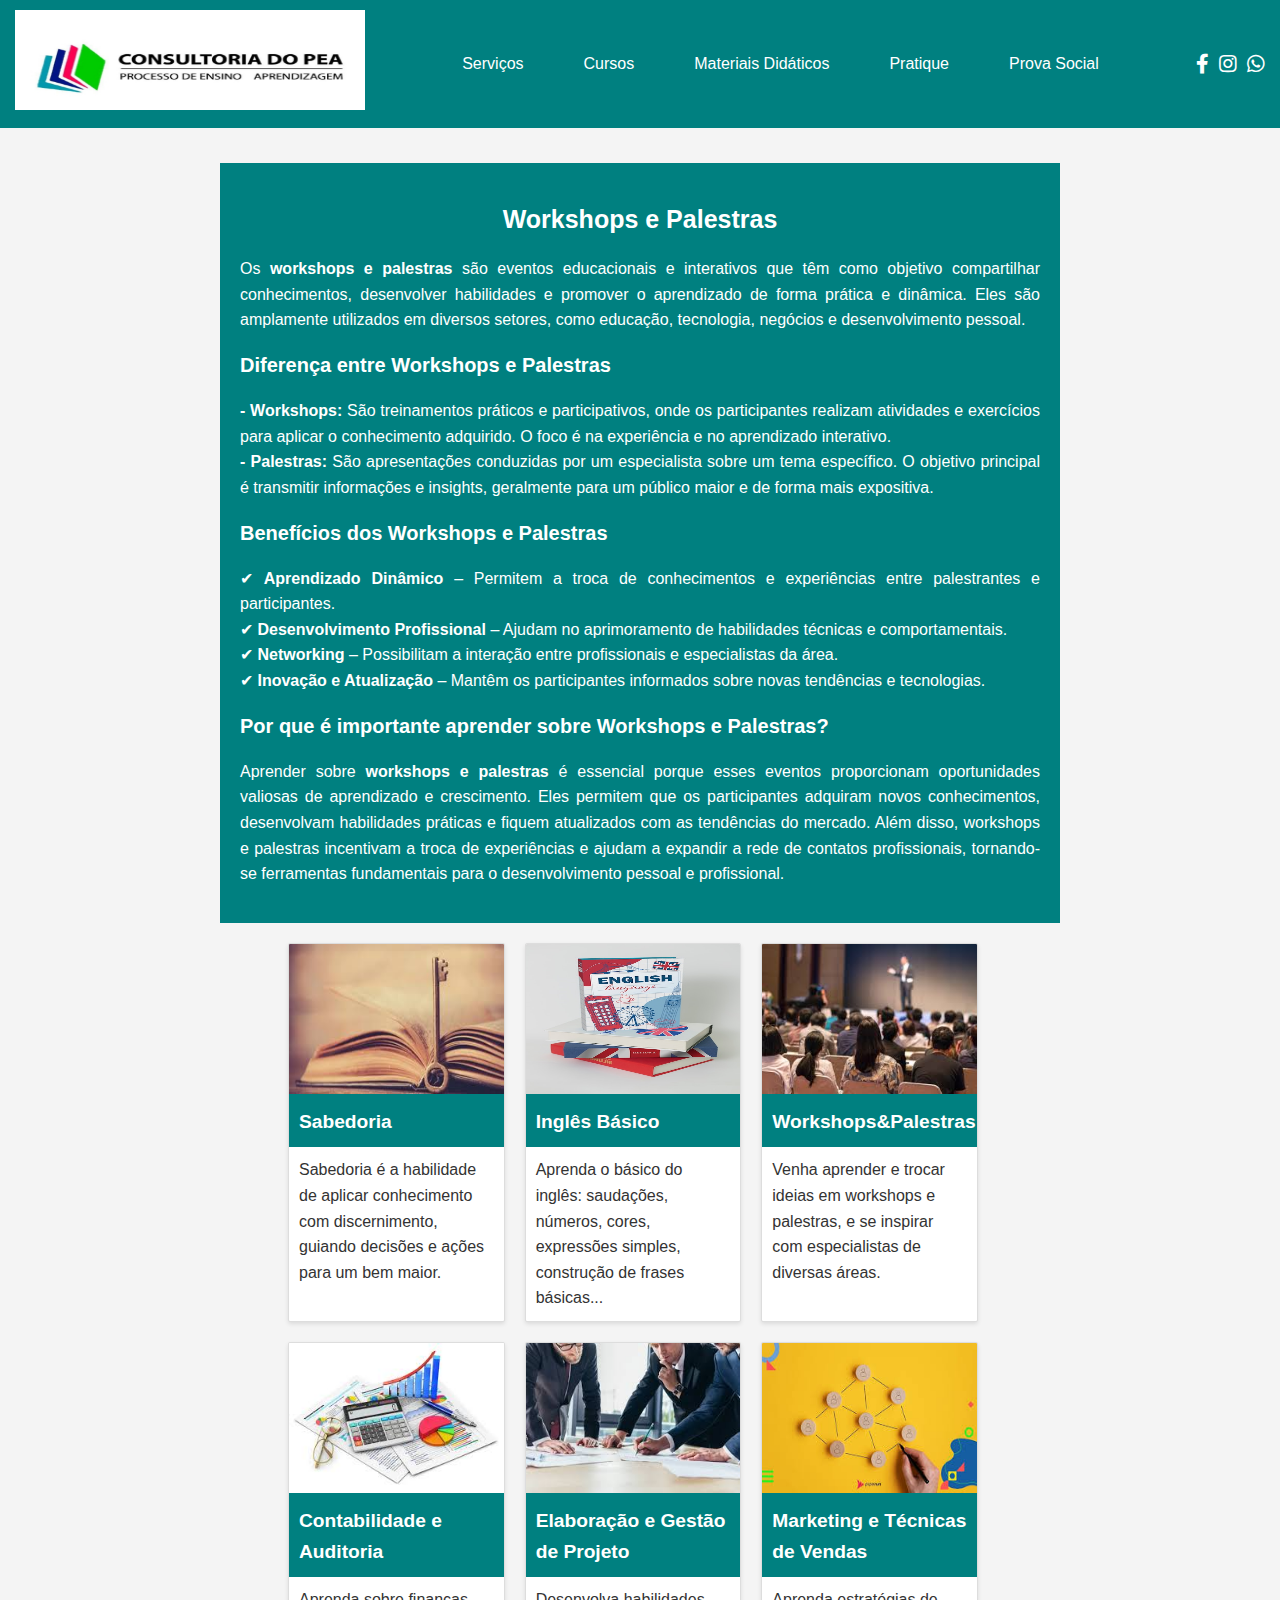
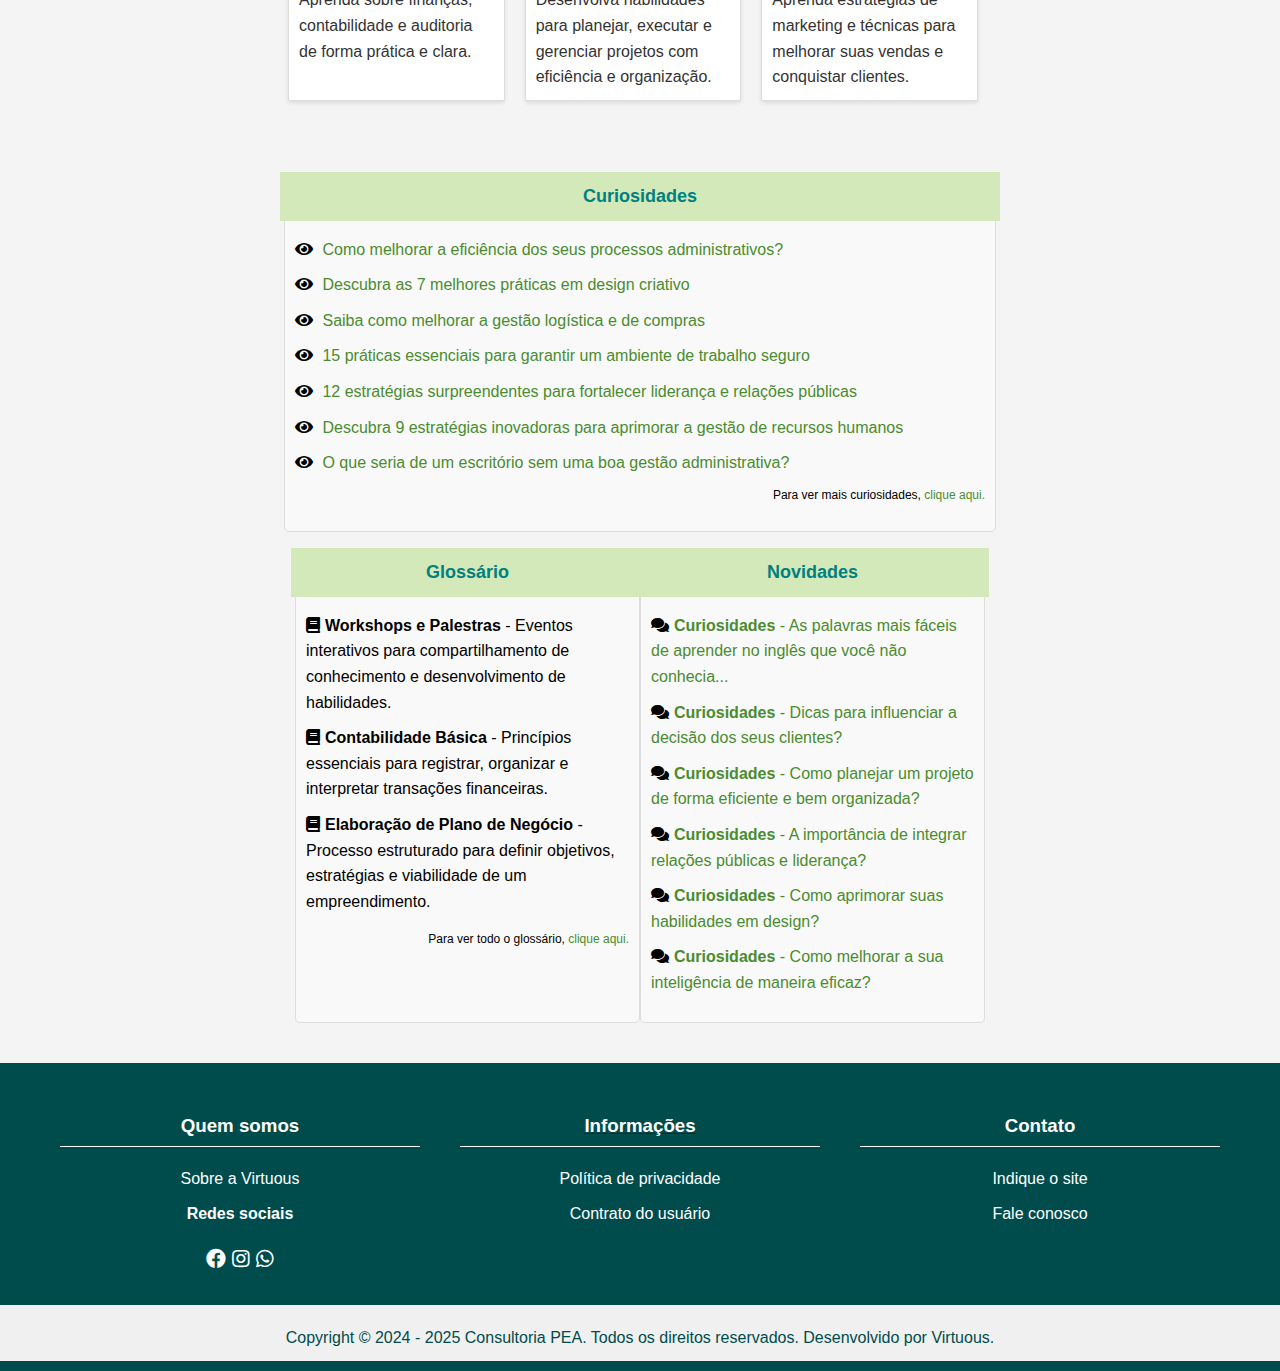
<file: WorkshopsPalestras.html>
<!DOCTYPE html>
<html lang="pt-BR">
<head>
    <meta charset="UTF-8">
    <meta name="viewport" content="width=device-width, initial-scale=1.0">
    <title>Workshops e Palestras - Consultoria PEA</title>
    <link href="https://cdnjs.cloudflare.com/ajax/libs/font-awesome/5.15.3/css/all.min.css" rel="stylesheet"/> 
    <style>
        body {
            font-family: Arial, sans-serif;
            margin: 0;
            padding: 0;
            line-height: 1.6;
            background:  #f4f4f4;;
        }

         
          header {
          display: flex;
          justify-content: space-between;
          align-items: center;
          background-color: #008080; 
          color: white;
          padding: 10px 15px;
          position: relative;
          z-index: 100;
        }

        .logo img {
            height: 100px;
            width: 350px;
        }

    
        nav .menu {
            list-style: none;
            margin: 0;
            padding: 0;
            display: flex;
        }

        .menu > li {
            margin: 10px 30px; 
            cursor: pointer;
            position: relative;
            z-index: 101;
           }

           .menu a{
            color: white;
            text-decoration: none;
        }

        .menu > li:hover .submenu {
            display: block;
        }

   
        .social-icons {  
         display: flex;
         gap: 10px;
     }
     
     .social-icons a {
         color: white;
         text-decoration: none;
         font-size: 20px;
     }

     

        
        .submenu {
          display: none;
          position: absolute;
          background-color: #066161;
          padding: 10px 0; 
          list-style: none;
          margin: 0;
          z-index: 102;
          width: 250px; 
          box-shadow: 0 4px 6px rgba(0, 0, 0, 0.1); 
          border-radius: 5px; 
         }

        .submenu li {
         padding: 8px 15px; 
         color: white;
         cursor: pointer;
         font-size: 14px; 
         text-align: left; 
        }

      .submenu li:hover {
        background-color: #008080;
        }


     
        .virtuous{
          width: 800px;
          background-color: #008080;
          color: white;
          padding: 20px;
          position: relative; 
          top: 35px; 
          justify-content: center; 
          align-items: center;   
          margin: 0 auto;
          text-align: justify;
       } 

       .virtuous h1{
         text-align: center;
         font-size: 25px;
       }

       .virtuous h2{
          font-size: 20px;
       }

       .grid {
        display: flex;
        flex-wrap: wrap;
        gap: 20px;
        margin-top: 10px;
        width: 55%;
        max-width: 800px;
        padding: 55px;
        margin: 0 auto; 
            
          
    }

    .card {
        position: relative; 
        background-color: #fff;
        border: 1px solid #ddd;
        border-radius: 2px;
        box-shadow: 0 2px 4px rgba(0, 0, 0, 0.1);
        flex: 1 1 calc(33.333% - 20px);
        max-width: calc(33.333% - 20px);
        display: flex;
        flex-direction: column;
        text-decoration: none;
        color: inherit;
        overflow: hidden; 
        transition: all 0.3s ease;
    }

    .card img {
        width: 100%;
        border-bottom: 3px solid #008080;
    }

    .card h3 {
        background-color: #008080;
        color: #fff;
        margin: 0;
        padding: 10px;
        font-size: 1.2em;
    }

    .card p {
        padding: 10px;
        margin: 0;
        color: #333;
    }

    .card::before,
    .card::after {
        content: '';
        position: absolute;
        background-color: transparent;
        transition: background-color 0.3s ease;
    }

    .card::before {
        top: 0;
        left: 0;
        height: 3px;
        width: 100%;
    }

    .card::after {
        bottom: 0;
        left: 0;
        height: 3px;
        width: 100%;
    }

    .card:hover::before,
    .card:hover::after {
        background-color: #008080; 
    }

    .card:hover {
        border-left: 3px solid #008080;
        border-right: 3px solid #008080;
    }

    @media (max-width: 768px) {
        .card {
            flex: 1 1 calc(50% - 20px);
            max-width: calc(50% - 20px);
        }
    }

    @media (max-width: 480px) {
        .card {
            flex: 1 1 100%;
            max-width: 100%;
        }
    }



    .container {
            display: flex;
            flex-direction: column;
            align-items: center;
            padding: 20px;
            margin-top: 0%;
            position: relative;  
        }
        .section {
            background-color: #f9f9f9;
            border: 1px solid #ddd;
            border-radius: 5px;
            margin-bottom: 20px;
            padding: 10px;
            width: 100%;
            max-width: 690px;
        }
        .section h2 {
            background-color: #d3e9b9;
            color: #008080;
            font-size: 18px;
            margin: -15px -15px 15px -15px;
            padding: 10px;
            text-align: center;
        }
        .section ul {
            list-style: none;
            padding: 0;
        }
        .section ul li {
            margin-bottom: 10px;
        }
        .section ul li i {
            margin-right: 5px;
        }
        .section a {
            color: #4a8c2f;
            text-decoration: none;
        }
        .section a:hover {
            text-decoration: underline;
        }
        .footer {
            text-align: right;
            font-size: 12px;
            margin-top: 10px;
        }
        .footer a {
            color: #4a8c2f;
        }
        .glossary, .news {
            display: flex;
            justify-content: space-between;
            width: 100%;
            max-width: 690px;
        }
        .glossary .section, .news .section {
            width: 48%;
        }








        .footer4 {
            text-align: center;
            background: #004c4c;
            color: #fff;
            padding: 10px 0;
        }
        .footer4 .container4 {
            display: flex;
            justify-content: space-around;
            flex-wrap: wrap;
            max-width: 1200px;
            margin: 0 auto;
        }
        .footer4 .column4 {
            flex: 1;
            min-width: 200px;
            margin: 20px;
        }
        .footer4 .column4 h3 {
            border-bottom: 1px solid white;
            padding-bottom: 5px;
            color: #fff;
            
        }
        .footer4 .column4 ul {
            list-style: none;
            padding: 0;
        }
        .footer4 .column4 ul li {
            margin: 10px 0;
        }
        .footer4 .column4 ul li h4{
            margin: 10px 0;
        }
        .footer4 .column4 ul li a {
            color: white;
            text-decoration: none;
        }
        .footer4 .column4 ul li a:hover {
            text-decoration: underline;
        }
        .footer4 .social-icons4 {
            flex: 1;
            min-width: 200px;
            margin: 10px 0;
        }

        .footer4 .social-icons4 a {
            color: white;
            font-size: 20px;
            text-decoration: none;
            transition: color 0.3s ease-in-out;
        }

        .footer4 .social-icons4 a:hover {
            color: #00ffff;
        }

        .footer4 .bottom-bar4 {
            background-color: #f0f0f0;
            padding: 10px 0;
            text-align: center;
        }
        .footer4 .bottom-bar4 img {
            margin: 0 5px;
        }
        .footer4 .bottom-bar4 p {
            margin: 10px 0 0;
            color: #004c4c;
        } 



 </style>
</head>
<body>
    <header>
        <div class="logo">
            <img src="logo.jpg" alt="Logotipo">
        </div>
        <nav>
            <ul class="menu">
                <li>Serviços
                    <ul class="submenu">
                        <li> <a href="ContabilidadeAuditoria.html"> Contabilidade e Auditoria </a></li>
                        <li> <a href="ServiçosAdministrativos.html"> Serviços Administrativos </a></li>
                        <li> <a href="AtividadesProgramaçãoInformática.html"> Atividades de Programação Informática </a></li>
                        <li> <a href="AtividadesDesign.html"> Atividades de Design </a></li>
                        <li>Auxílio na Elaboração de Projetos de Pesquisa Científica e de Campo</li>
                        <li>Elaboração de Planos de Negócios</li>
                        <li>Workshops e Palestras</li>
                    </ul>
                </li>
                <li>Cursos
                    <ul class="submenu">
                        <li>Contabilidade Básica</li>
                        <li>Higiene e Segurança no Trabalho</li>
                        <li>Marketing e Técnicas de Vendas</li>
                        <li>Secretariado e Administração de Escritórios</li>
                        <li>Inglês Básico</li>
                        <li>Logística e Procurement</li>
                        <li>Gestão de Recursos Humanos</li>
                        <li>Elaboração e Gestão de Projetos</li>
                        <li>Gestão Empresarial</li>
                        <li>Relações Públicas e Liderança</li>
                        <li>Sabedoria</li>
                    </ul>
                </li>
                <li>Materiais Didáticos
                    <ul class="submenu">
                        <li>N</li>
                        <li>O</li>
                        <li>P</li>
                        <li>Q</li>
                        <li>R</li>
                    </ul>
                </li>
                <li>Pratique
                    <ul class="submenu">
                        <li>S</li>
                        <li>T</li>
                        <li>U</li>
                        <li>V</li>
                    </ul>
                </li>
                <li>Prova Social
                    <ul class="submenu">
                        <li>W</li>
                        <li>X</li>
                        <li>Y</li>
                        <li>Z</li>
                    </ul>
                </li>
            </ul>
        </nav>

        <div class="social-icons">
            <a href="https://www.facebook.com/profile.php?id=61555703641141"><i class="fab fa-facebook-f"></i></a>
            <a href="https://www.instagram.com/consultoria_dopea?igsh=MWF4eGV4Zmk5eXI3dQ"><i class="fab fa-instagram"></i></a>
            <a href="https://chat.whatsapp.com/BezGfxuZfQy0mZ1Nz08pG4"><i class="fab fa-whatsapp"></i></a>
          </div>
     </header>

     <section class="virtuous">
     <h1>Workshops e Palestras</h1>
     
     <p>
     Os <strong> workshops e palestras </strong> são eventos educacionais e interativos que têm como objetivo compartilhar conhecimentos, desenvolver habilidades e promover o aprendizado de forma prática e dinâmica. Eles são amplamente utilizados em diversos setores, como educação, tecnologia, negócios e desenvolvimento pessoal.
     </p>
     
     <h2>Diferença entre Workshops e Palestras</h2>
     <p>
        <strong> - Workshops: </strong> São treinamentos práticos e participativos, onde os participantes realizam atividades e exercícios para aplicar o conhecimento adquirido. O foco é na experiência e no aprendizado interativo. <br>
        <strong> - Palestras: </strong> São apresentações conduzidas por um especialista sobre um tema específico. O objetivo principal é transmitir informações e insights, geralmente para um público maior e de forma mais expositiva.
     </p>
     
     <h2>Benefícios dos Workshops e Palestras</h2>
     <p>
        ✔ <strong> Aprendizado Dinâmico </strong> – Permitem a troca de conhecimentos e experiências entre palestrantes e participantes. <br>
        ✔ <strong> Desenvolvimento Profissional </strong> – Ajudam no aprimoramento de habilidades técnicas e comportamentais. <br>
        ✔ <strong> Networking </strong> – Possibilitam a interação entre profissionais e especialistas da área. <br>
        ✔ <strong> Inovação e Atualização </strong> – Mantêm os participantes informados sobre novas tendências e tecnologias.
     </p>

     <h2>Por que é importante aprender sobre Workshops e Palestras?</h2>

     <p>
        Aprender sobre <strong> workshops e palestras </strong> é essencial porque esses eventos proporcionam oportunidades valiosas de aprendizado e crescimento. Eles permitem que os participantes adquiram novos conhecimentos, desenvolvam habilidades práticas e fiquem atualizados com as tendências do mercado. Além disso, workshops e palestras incentivam a troca de experiências e ajudam a expandir a rede de contatos profissionais, tornando-se ferramentas fundamentais para o desenvolvimento pessoal e profissional.
     </p>
 </section>
 
 
 
    
    </section>

    <div class="grid">
        <a href="#" class="card">
            <img alt="Imagem representando sabedoria" height="150" src="Img/Sabedoria.jfif" width="300"/>
            <h3> Sabedoria </h3>
            <p> Sabedoria é a habilidade de aplicar conhecimento com discernimento, guiando decisões e ações para um bem maior. </p>
        </a>
        <a href="#" class="card">
            <img alt="Imagem representando inglês básico" height="150" src="English2.jpg" width="300"/>
            <h3> Inglês Básico </h3>
            <p> Aprenda o básico do inglês: saudações, números, cores, expressões simples, construção de frases básicas...</p>
        </a>
        <a href="#" class="card">
            <img alt="Imagem representando workshops e palestras" height="150" src="WPalestra2.jfif" width="300"/>
            <h3> Workshops&Palestras </h3>
            <p> Venha aprender e trocar ideias em workshops e palestras, e se inspirar com especialistas de diversas áreas. </p>
        </a>
        <a href="ContabilidadeAuditoria.html" class="card">
            <img alt="Imagem representando contabilidade e auditoria" height="150" src="Img/CAuditoria.jfif" width="300"/>
            <h3> Contabilidade e Auditoria </h3>
            <p> Aprenda sobre finanças, contabilidade e auditoria de forma prática e clara. </p>
        </a>
        <a href="#" class="card">
            <img alt="Imagem representando elaboração e gestão de projeto" height="150" src="Img/EGEmpresarial.jfif" width="300"/>
            <h3> Elaboração e Gestão de Projeto </h3>
            <p> Desenvolva habilidades para planejar, executar e gerenciar projetos com eficiência e organização. </p>
        </a>
        <a href="#" class="card">
            <img alt="Imagem representando marketing e técnicas de vendas" height="150" src="Img/MTVenda.jfif" width="300"/>
            <h3> Marketing e Técnicas de Vendas </h3>
            <p> Aprenda estratégias de marketing e técnicas para melhorar suas vendas e conquistar clientes. </p>
        </a>
    </div>


    <div class="container">
        <div class="section">
            <h2>Curiosidades</h2>
            <ul>
                <li><i class="fas fa-eye"></i>  
                    <a href="#"> Como melhorar a eficiência dos seus processos administrativos? </a> 
                </li>                
                <li><i class="fas fa-eye"></i>  
                    <a href="#"> Descubra as 7 melhores práticas em design criativo </a>  
                </li>                
                <li><i class="fas fa-eye"></i>  
                    <a href="#"> Saiba como melhorar a gestão logística e de compras </a>  
                </li>                
                <li><i class="fas fa-eye"></i>  
                    <a href="#"> 15 práticas essenciais para garantir um ambiente de trabalho seguro </a>  
                </li>                
                <li><i class="fas fa-eye"></i>  
                    <a href="#"> 12 estratégias surpreendentes para fortalecer liderança e relações públicas </a>  
                </li>                
                <li><i class="fas fa-eye"></i>  
                    <a href="#"> Descubra 9 estratégias inovadoras para aprimorar a gestão de recursos humanos </a>  
                </li>                
                <li><i class="fas fa-eye"></i>  
                    <a href="#"> O que seria de um escritório sem uma boa gestão administrativa? </a>  
                </li>                
            
            <div class="footer">
                Para ver mais curiosidades, <a href="#">clique aqui.</a>
            </div>
        </div>
        <div class="glossary">
            <div class="section">
                <h2>Glossário</h2>
                <ul>
                    <li><i class="fas fa-book"></i><strong>Workshops e Palestras</strong> - Eventos interativos para compartilhamento de conhecimento e desenvolvimento de habilidades.</li>
                    <li><i class="fas fa-book"></i><strong>Contabilidade Básica</strong> - Princípios essenciais para registrar, organizar e interpretar transações financeiras.</li>
                    <li><i class="fas fa-book"></i><strong>Elaboração de Plano de Negócio</strong> - Processo estruturado para definir objetivos, estratégias e viabilidade de um empreendimento.</li>
                </ul>                               
                <div class="footer">
                    Para ver todo o glossário, <a href="#">clique aqui.</a>
                </div>
            </div>
            <div class="section">
                <h2>Novidades</h2>
                <ul>
                    <li><i class="fas fa-comments"></i><a href="#"><strong>Curiosidades</strong> - As palavras mais fáceis de aprender no inglês que você não conhecia...</a></li>
                    <li><i class="fas fa-comments"></i><a href="#"><strong>Curiosidades</strong> - Dicas para influenciar a decisão dos seus clientes?</a></li>
                    <li><i class="fas fa-comments"></i><a href="#"><strong>Curiosidades</strong> - Como planejar um projeto de forma eficiente e bem organizada?</a></li>
                    <li><i class="fas fa-comments"></i><a href="#"><strong>Curiosidades</strong> - A importância de integrar relações públicas e liderança?</a></li>
                    <li><i class="fas fa-comments"></i><a href="#"><strong>Curiosidades</strong> - Como aprimorar suas habilidades em design?</a></li>
                    <li><i class="fas fa-comments"></i><a href="#"><strong>Curiosidades</strong> - Como melhorar a sua inteligência de maneira eficaz?</a></li>
                </ul>
                
            </div>
        </div>
    </div>
    

    <footer class="footer4">
        <div class="container4">
         <div class="column4">
          <h3> Quem somos </h3>
          <ul>
           <li> <a href="Virtuous.HTML"> Sobre a Virtuous </a></li>
           <li> <h4> Redes sociais </h4></li>
          </ul>
          <div class="social-icons4">
           <a href="https://www.facebook.com/profile.php?id=61555703641141"> <i class="fab fa-facebook"></i>
           <a href="https://www.instagram.com/consultoria_dopea?igsh=MWF4eGV4Zmk5eXI3dQ"> <i class="fab fa-instagram"></i>
           <a href="https://chat.whatsapp.com/BezGfxuZfQy0mZ1Nz08pG4"> <i class="fab fa-whatsapp"></i>
          </div>
         </div>
         <div class="column4">
          <h3> Informações </h3>
          <ul>
           <li> <a href="PolíticaPrivacidade.HTML"> Política de privacidade </a></li>
           <li> <a href="ContratoUsuário.HTML"> Contrato do usuário </a></li>
          </ul>
         </div>
         <div class="column4">
          <h3> Contato </h3>
          <ul>
           <li> <a href="#"> Indique o site </a></li>
           <li> <a href="#"> Fale conosco </a></li>
          </ul>
         </div>
        </div>
       </div>
      
       <div class="bottom-bar4">
         <p> Copyright © 2024 - 2025 Consultoria PEA. Todos os direitos reservados. Desenvolvido por Virtuous. </p>
        </div>
       </footer>    

</body>
</html>
</file>
